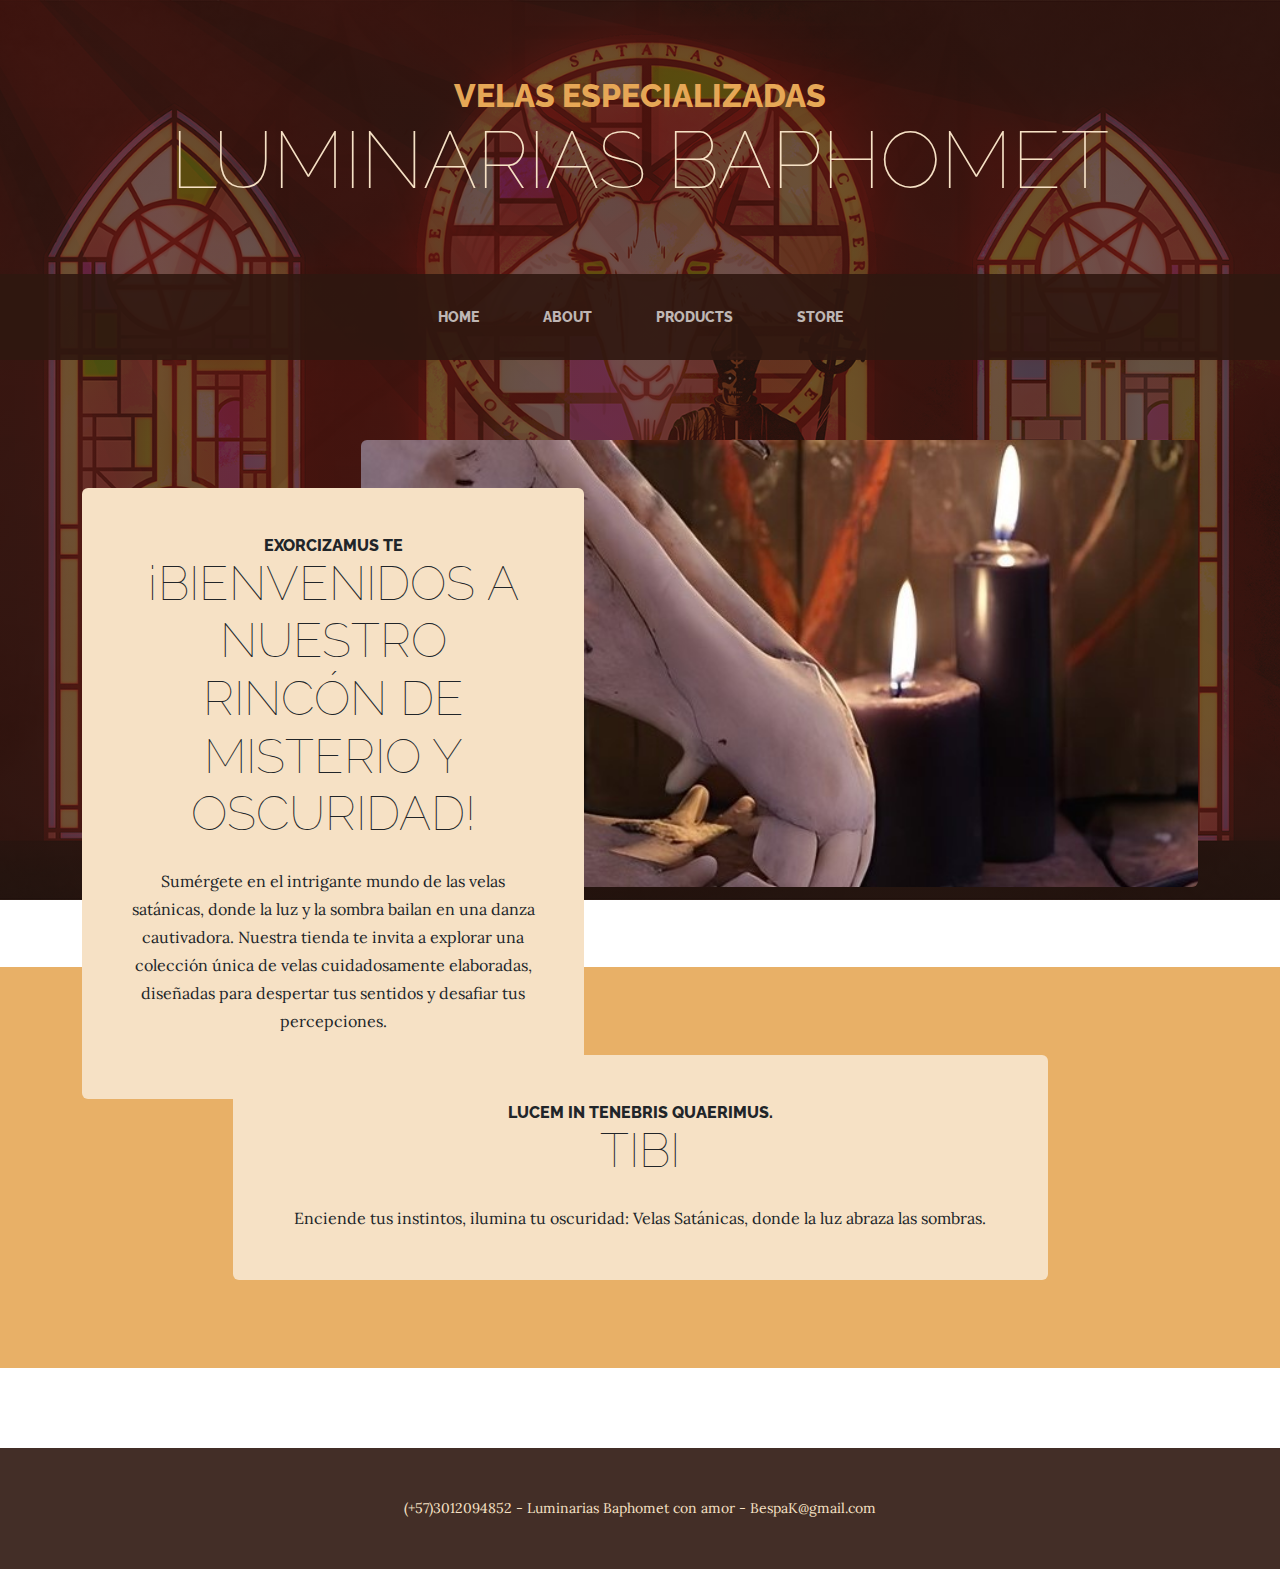
<file: Luminarias Baphomet/index.html>
<!DOCTYPE html>
<html lang="en">
    <head>
        <meta charset="utf-8" />
        <meta name="viewport" content="width=device-width, initial-scale=1, shrink-to-fit=no" />
        <meta name="description" content="" />
        <meta name="author" content="" />
        <title>Luminarias Baphomet</title>
        <link rel="icon" type="image/x-icon" href="assets/vela.ico" />
        <!-- Google fonts-->
        <link href="https://fonts.googleapis.com/css?family=Raleway:100,100i,200,200i,300,300i,400,400i,500,500i,600,600i,700,700i,800,800i,900,900i" rel="stylesheet" />
        <link href="https://fonts.googleapis.com/css?family=Lora:400,400i,700,700i" rel="stylesheet" />
        <!-- Core theme CSS (includes Bootstrap)-->
        <link href="css/styles.css" rel="stylesheet" />
    </head>
    <body>
        <header>
            <h1 class="site-heading text-center text-faded d-none d-lg-block">
                <span class="site-heading-upper text-primary mb-3">Velas especializadas</span>
                <span class="site-heading-lower">Luminarias Baphomet</span>
            </h1>
        </header>
        <!-- Navigation-->
        <nav class="navbar navbar-expand-lg navbar-dark py-lg-4" id="mainNav">
            <div class="container">
                <a class="navbar-brand text-uppercase fw-bold d-lg-none" href="index.html">Luminarias Baphomet</a>
                <button class="navbar-toggler" type="button" data-bs-toggle="collapse" data-bs-target="#navbarSupportedContent" aria-controls="navbarSupportedContent" aria-expanded="false" aria-label="Toggle navigation"><span class="navbar-toggler-icon"></span></button>
                <div class="collapse navbar-collapse" id="navbarSupportedContent">
                    <ul class="navbar-nav mx-auto">
                        <li class="nav-item px-lg-4"><a class="nav-link text-uppercase" href="index.html">Home</a></li>
                        <li class="nav-item px-lg-4"><a class="nav-link text-uppercase" href="about.html">About</a></li>
                        <li class="nav-item px-lg-4"><a class="nav-link text-uppercase" href="products.html">Products</a></li>
                        <li class="nav-item px-lg-4"><a class="nav-link text-uppercase" href="store.html">Store</a></li>
                    </ul>
                </div>
            </div>
        </nav>
        <section class="page-section clearfix">
            <div class="container">
                <div class="intro">
                    <img class="intro-img img-fluid mb-3 mb-lg-0 rounded" src="assets/img/out..jpg" alt="..." />
                    <div class="intro-text left-0 text-center bg-faded p-5 rounded">
                        <h2 class="section-heading mb-4">
                            <span class="section-heading-upper">Exorcizamus te</span>
                            <span class="section-heading-lower">¡Bienvenidos a nuestro rincón de misterio y oscuridad!</span>
                        </h2>
                        <p class="mb-3">Sumérgete en el intrigante mundo de las velas satánicas, donde la luz y la sombra bailan en una danza cautivadora. Nuestra tienda te invita a explorar una colección única de velas cuidadosamente elaboradas, diseñadas para despertar tus sentidos y desafiar tus percepciones.</p>
                        <div class="intro-button mx-auto"><a class="btn btn-primary btn-xl" href="#!">Visitanos Pronto</a></div>
                    </div>
                </div>
            </div>
        </section>
        <section class="page-section cta">
            <div class="container">
                <div class="row">
                    <div class="col-xl-9 mx-auto">
                        <div class="cta-inner bg-faded text-center rounded">
                            <h2 class="section-heading mb-4">
                                <span class="section-heading-upper">Lucem in tenebris quaerimus.</span>
                                <span class="section-heading-lower">tibi</span>
                            </h2>
                            <p class="mb-0">Enciende tus instintos, ilumina tu oscuridad: Velas Satánicas, donde la luz abraza las sombras.</p>
                        </div>
                    </div>
                </div>
            </div>
        </section>
        <footer class="footer text-faded text-center py-5">
            <div class="container"><p class="m-0 small">(+57)3012094852 - Luminarias Baphomet con amor - BespaK@gmail.com</p></div>
        </footer>
        <!-- Bootstrap core JS-->
        <script src="https://cdn.jsdelivr.net/npm/bootstrap@5.2.3/dist/js/bootstrap.bundle.min.js"></script>
        <!-- Core theme JS-->
        <script src="js/scripts.js"></script>
    </body>
</html>
</file>
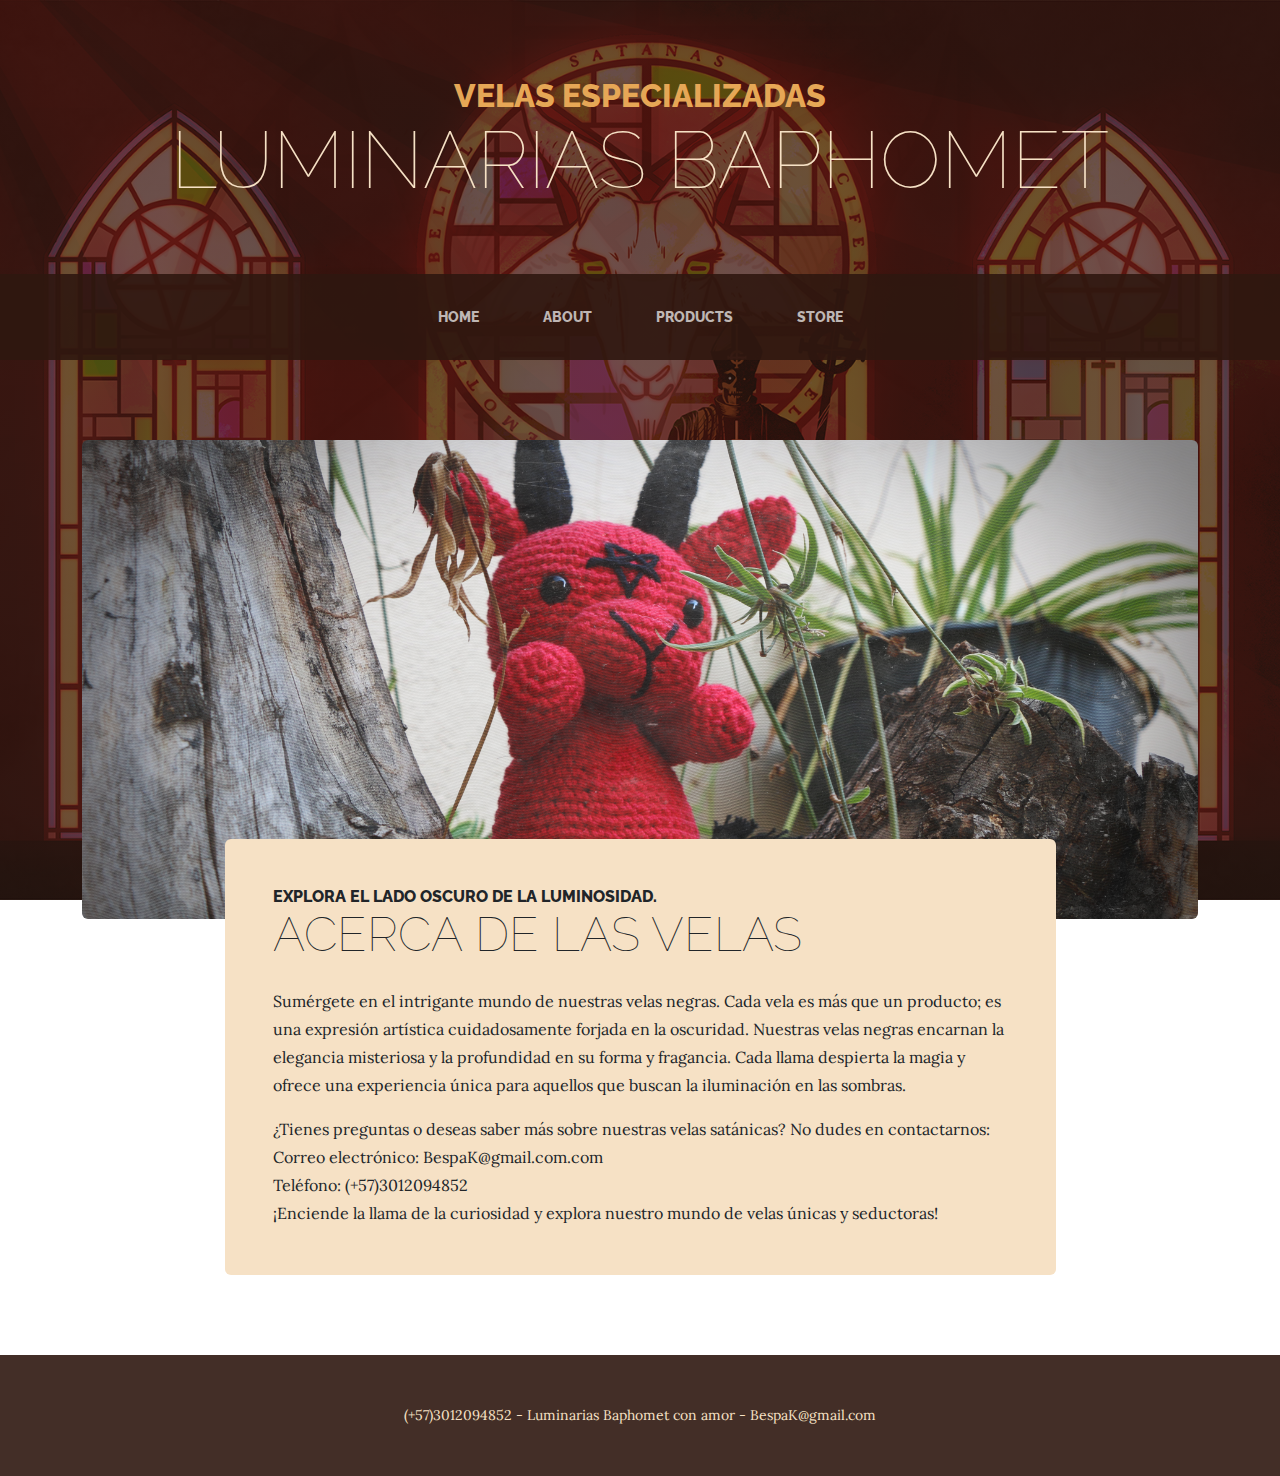
<file: Luminarias Baphomet/about.html>
<!DOCTYPE html>
<html lang="en">
    <head>
        <meta charset="utf-8" />
        <meta name="viewport" content="width=device-width, initial-scale=1, shrink-to-fit=no" />
        <meta name="description" content="" />
        <meta name="author" content="" />
        <title>Luminarias Baphomet</title>
        <link rel="icon" type="image/x-icon" href="assets/vela.ico" />
        <!-- Google fonts-->
        <link href="https://fonts.googleapis.com/css?family=Raleway:100,100i,200,200i,300,300i,400,400i,500,500i,600,600i,700,700i,800,800i,900,900i" rel="stylesheet" />
        <link href="https://fonts.googleapis.com/css?family=Lora:400,400i,700,700i" rel="stylesheet" />
        <!-- Core theme CSS (includes Bootstrap)-->
        <link href="css/styles.css" rel="stylesheet" />
    </head>
    <body>
        <header>
            <h1 class="site-heading text-center text-faded d-none d-lg-block">
                <span class="site-heading-upper text-primary mb-3">Velas especializadas</span>
                <span class="site-heading-lower">Luminarias Baphomet</span>
            </h1>
        </header>
        <!-- Navigation-->
        <nav class="navbar navbar-expand-lg navbar-dark py-lg-4" id="mainNav">
            <div class="container">
                <a class="navbar-brand text-uppercase fw-bold d-lg-none" href="index.html">Luminarias Baphomet</a>
                <button class="navbar-toggler" type="button" data-bs-toggle="collapse" data-bs-target="#navbarSupportedContent" aria-controls="navbarSupportedContent" aria-expanded="false" aria-label="Toggle navigation"><span class="navbar-toggler-icon"></span></button>
                <div class="collapse navbar-collapse" id="navbarSupportedContent">
                    <ul class="navbar-nav mx-auto">
                        <li class="nav-item px-lg-4"><a class="nav-link text-uppercase" href="index.html">Home</a></li>
                        <li class="nav-item px-lg-4"><a class="nav-link text-uppercase" href="about.html">About</a></li>
                        <li class="nav-item px-lg-4"><a class="nav-link text-uppercase" href="products.html">Products</a></li>
                        <li class="nav-item px-lg-4"><a class="nav-link text-uppercase" href="store.html">Store</a></li>
                    </ul>
                </div>
            </div>
        </nav>
        <section class="page-section about-heading">
            <div class="container">
                <img class="img-fluid rounded about-heading-img mb-3 mb-lg-0" src="assets/img/wallhaven-pkdg3m.png" alt="..." />
                <div class="about-heading-content">
                    <div class="row">
                        <div class="col-xl-9 col-lg-10 mx-auto">
                            <div class="bg-faded rounded p-5">
                                <h2 class="section-heading mb-4">
                                    <span class="section-heading-upper">Explora el lado oscuro de la luminosidad.</span>
                                    <span class="section-heading-lower">Acerca de las velas</span>
                                </h2>
                                <p>Sumérgete en el intrigante mundo de nuestras velas negras. Cada vela es más que un producto; es una expresión artística cuidadosamente forjada en la oscuridad. Nuestras velas negras encarnan la elegancia misteriosa y la profundidad en su forma y fragancia. Cada llama despierta la magia y ofrece una experiencia única para aquellos que buscan la iluminación en las sombras.</p>
                                <p class="mb-0">
                                    ¿Tienes preguntas o deseas saber más sobre nuestras velas satánicas? No dudes en contactarnos:
                                </p>
                                <p class="mb-0">
                                    Correo electrónico: BespaK@gmail.com.com   
                                </p>
                                <p class="mb-0">
                                    Teléfono: (+57)3012094852
                                </p>
                                <p class="mb-0">
                                     ¡Enciende la llama de la curiosidad y explora nuestro mundo de velas únicas y seductoras!
                                </p>
                            </div>
                        </div>
                    </div>
                </div>
            </div>
        </section>
        <footer class="footer text-faded text-center py-5">
            <div class="container"><p class="m-0 small">(+57)3012094852 - Luminarias Baphomet con amor - BespaK@gmail.com</p></div>
        </footer>
        <!-- Bootstrap core JS-->
        <script src="https://cdn.jsdelivr.net/npm/bootstrap@5.2.3/dist/js/bootstrap.bundle.min.js"></script>
        <!-- Core theme JS-->
        <script src="js/scripts.js"></script>
    </body>
</html>
</file>
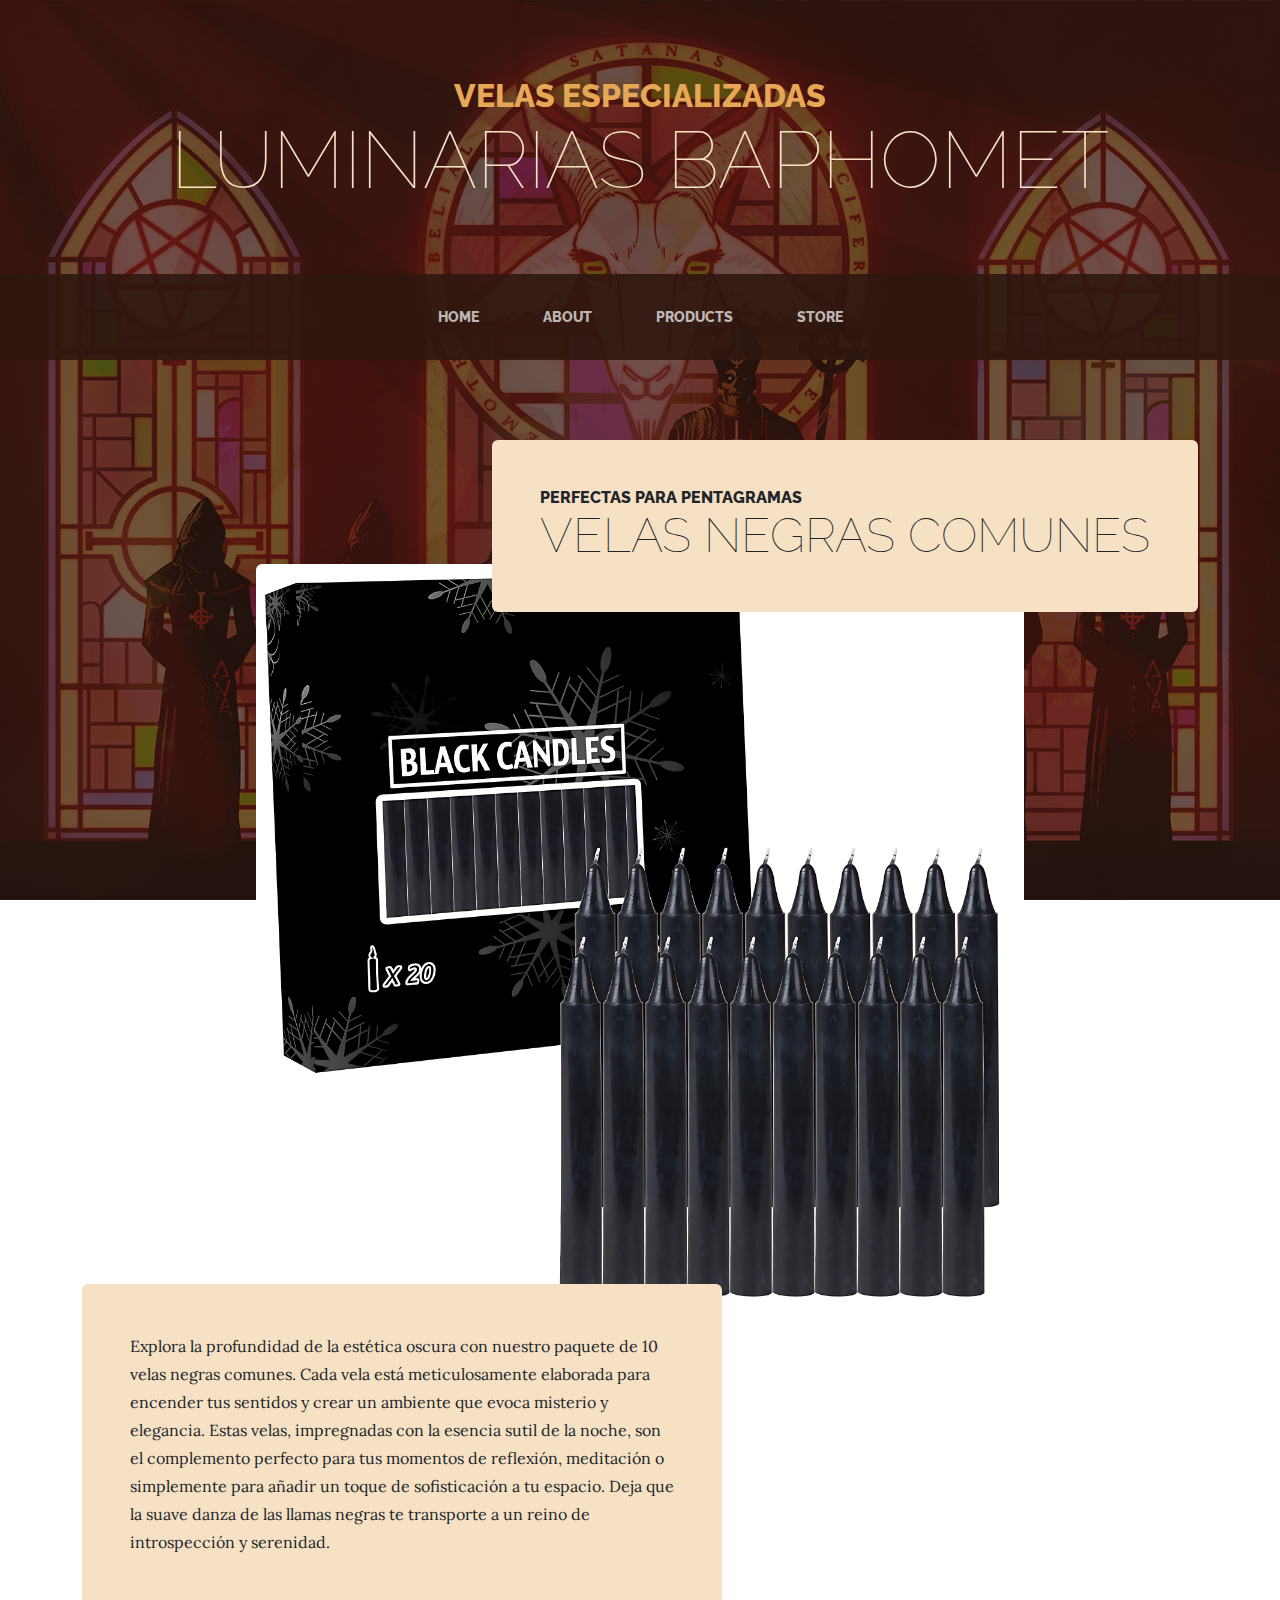
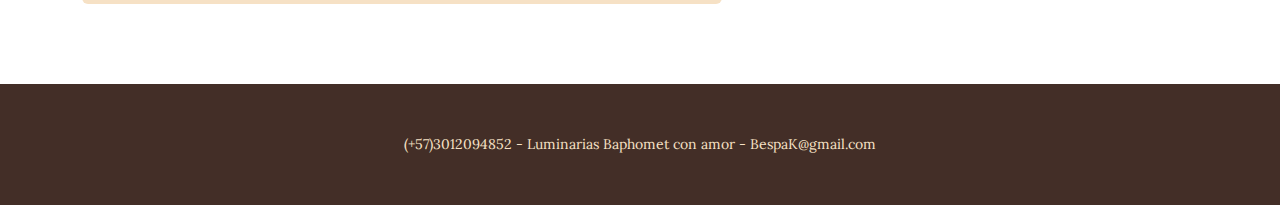
<file: Luminarias Baphomet/products.html>
<!DOCTYPE html>
<html lang="en">
    <head>
        <meta charset="utf-8" />
        <meta name="viewport" content="width=device-width, initial-scale=1, shrink-to-fit=no" />
        <meta name="description" content="" />
        <meta name="author" content="" />
        <title>Luminarias Baphomet</title>
        <link rel="icon" type="image/x-icon" href="assets/vela.ico" />
        <!-- Google fonts-->
        <link href="https://fonts.googleapis.com/css?family=Raleway:100,100i,200,200i,300,300i,400,400i,500,500i,600,600i,700,700i,800,800i,900,900i" rel="stylesheet" />
        <link href="https://fonts.googleapis.com/css?family=Lora:400,400i,700,700i" rel="stylesheet" />
        <!-- Core theme CSS (includes Bootstrap)-->
        <link href="css/styles.css" rel="stylesheet" />
    </head>
    <body>
        <header>
            <h1 class="site-heading text-center text-faded d-none d-lg-block">
                <span class="site-heading-upper text-primary mb-3">Velas especializadas</span>
                <span class="site-heading-lower">Luminarias Baphomet</span>
            </h1>
        </header>
        <!-- Navigation-->
        <nav class="navbar navbar-expand-lg navbar-dark py-lg-4" id="mainNav">
            <div class="container">
                <a class="navbar-brand text-uppercase fw-bold d-lg-none" href="index.html">Luminarias Baphomet</a>
                <button class="navbar-toggler" type="button" data-bs-toggle="collapse" data-bs-target="#navbarSupportedContent" aria-controls="navbarSupportedContent" aria-expanded="false" aria-label="Toggle navigation"><span class="navbar-toggler-icon"></span></button>
                <div class="collapse navbar-collapse" id="navbarSupportedContent">
                    <ul class="navbar-nav mx-auto">
                        <li class="nav-item px-lg-4"><a class="nav-link text-uppercase" href="index.html">Home</a></li>
                        <li class="nav-item px-lg-4"><a class="nav-link text-uppercase" href="about.html">About</a></li>
                        <li class="nav-item px-lg-4"><a class="nav-link text-uppercase" href="products.html">Products</a></li>
                        <li class="nav-item px-lg-4"><a class="nav-link text-uppercase" href="store.html">Store</a></li>
                    </ul>
                </div>
            </div>
        </nav>
        <section class="page-section">
            <div class="container">
                <div class="product-item">
                    <div class="product-item-title d-flex">
                        <div class="bg-faded p-5 d-flex ms-auto rounded">
                            <h2 class="section-heading mb-0">
                                <span class="section-heading-upper">Perfectas para Pentagramas</span>
                                <span class="section-heading-lower">Velas Negras Comunes</span>
                            </h2>
                        </div>
                    </div>
                    <img class="product-item-img mx-auto d-flex rounded img-fluid mb-3 mb-lg-0" src="assets/img/piu.jpg" alt="..." />
                    <div class="product-item-description d-flex me-auto">
                        <div class="bg-faded p-5 rounded"><p class="mb-0">
                            Explora la profundidad de la estética oscura con nuestro paquete de 10 velas negras comunes. Cada vela está meticulosamente elaborada para encender tus sentidos y crear un ambiente que evoca misterio y elegancia. Estas velas, impregnadas con la esencia sutil de la noche, son el complemento perfecto para tus momentos de reflexión, meditación o simplemente para añadir un toque de sofisticación a tu espacio. Deja que la suave danza de las llamas negras te transporte a un reino de introspección y serenidad.</p></div>
                    </div>
                </div>
            </div>
        </section>

        <footer class="footer text-faded text-center py-5">
            <div class="container"><p class="m-0 small">(+57)3012094852 - Luminarias Baphomet con amor - BespaK@gmail.com</p></div>
        </footer>
        <!-- Bootstrap core JS-->
        <script src="https://cdn.jsdelivr.net/npm/bootstrap@5.2.3/dist/js/bootstrap.bundle.min.js"></script>
        <!-- Core theme JS-->
        <script src="js/scripts.js"></script>
    </body>
</html>
</file>
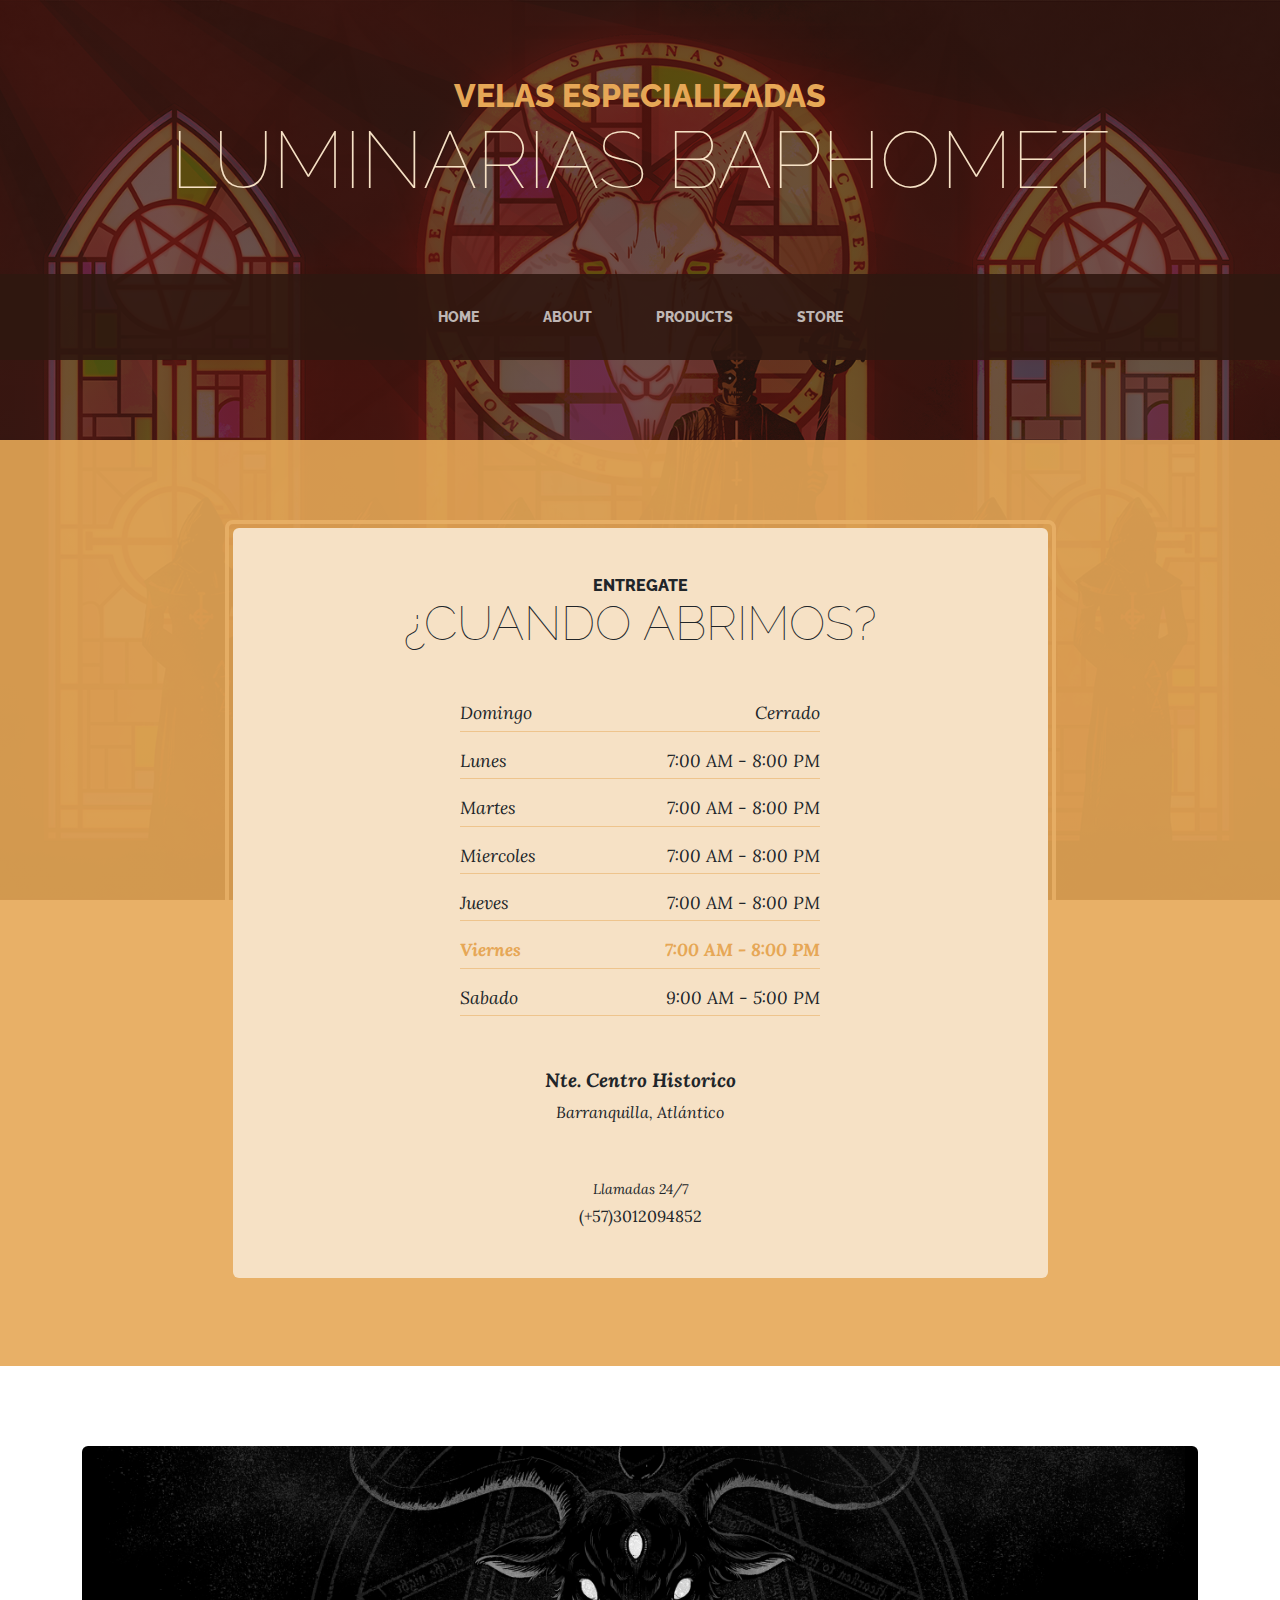
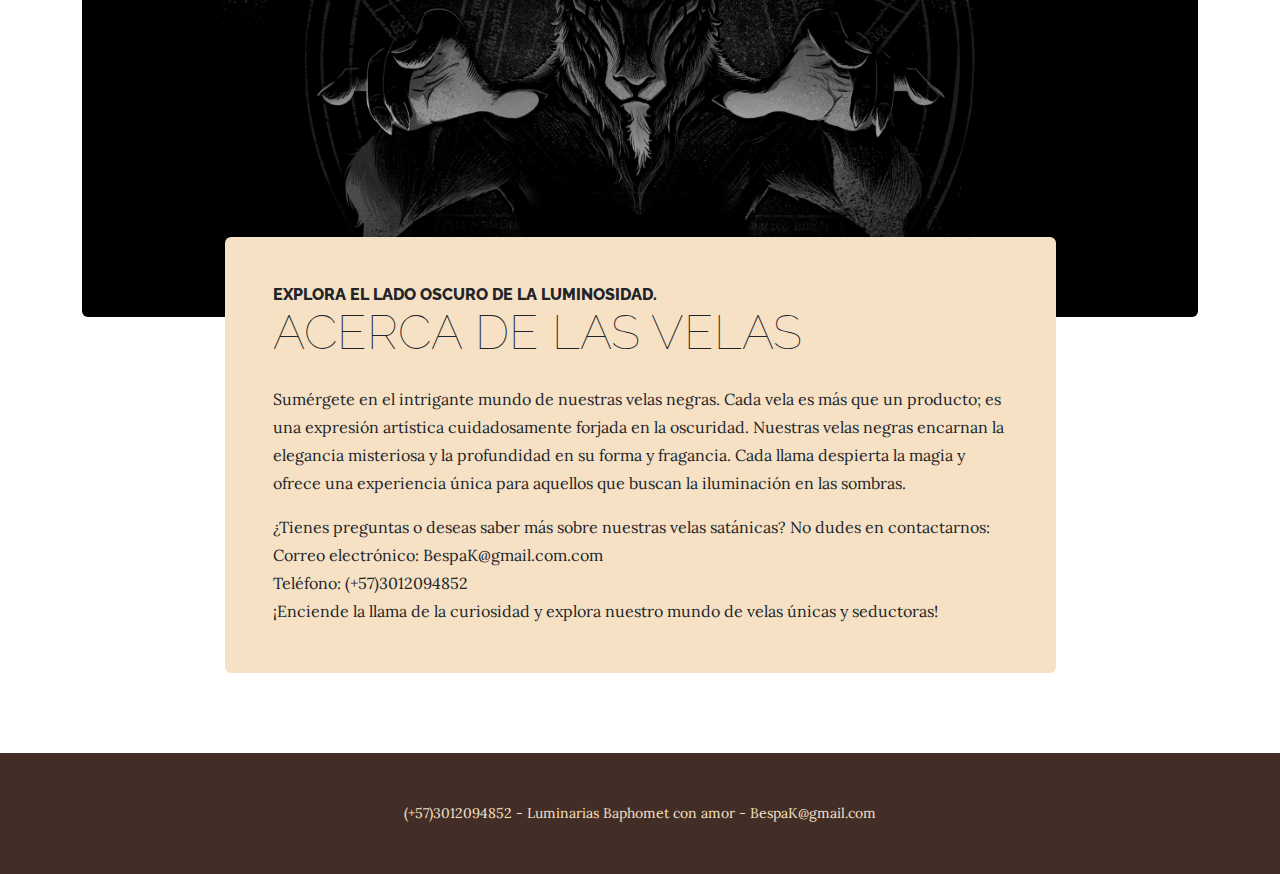
<file: Luminarias Baphomet/store.html>
<!DOCTYPE html>
<html lang="en">
    <head>
        <meta charset="utf-8" />
        <meta name="viewport" content="width=device-width, initial-scale=1, shrink-to-fit=no" />
        <meta name="description" content="" />
        <meta name="author" content="" />
        <title>Luminarias Baphomet</title>
        <link rel="icon" type="image/x-icon" href="assets/vela.ico" />
        <!-- Google fonts-->
        <link href="https://fonts.googleapis.com/css?family=Raleway:100,100i,200,200i,300,300i,400,400i,500,500i,600,600i,700,700i,800,800i,900,900i" rel="stylesheet" />
        <link href="https://fonts.googleapis.com/css?family=Lora:400,400i,700,700i" rel="stylesheet" />
        <!-- Core theme CSS (includes Bootstrap)-->
        <link href="css/styles.css" rel="stylesheet" />
    </head>
    <body>
        <header>
            <h1 class="site-heading text-center text-faded d-none d-lg-block">
                <span class="site-heading-upper text-primary mb-3">Velas especializadas</span>
                <span class="site-heading-lower">Luminarias Baphomet</span>
            </h1>
        </header>
        <!-- Navigation-->
        <nav class="navbar navbar-expand-lg navbar-dark py-lg-4" id="mainNav">
            <div class="container">
                <a class="navbar-brand text-uppercase fw-bold d-lg-none" href="index.html">Luminarias Baphomet</a>
                <button class="navbar-toggler" type="button" data-bs-toggle="collapse" data-bs-target="#navbarSupportedContent" aria-controls="navbarSupportedContent" aria-expanded="false" aria-label="Toggle navigation"><span class="navbar-toggler-icon"></span></button>
                <div class="collapse navbar-collapse" id="navbarSupportedContent">
                    <ul class="navbar-nav mx-auto">
                        <li class="nav-item px-lg-4"><a class="nav-link text-uppercase" href="index.html">Home</a></li>
                        <li class="nav-item px-lg-4"><a class="nav-link text-uppercase" href="about.html">About</a></li>
                        <li class="nav-item px-lg-4"><a class="nav-link text-uppercase" href="products.html">Products</a></li>
                        <li class="nav-item px-lg-4"><a class="nav-link text-uppercase" href="store.html">Store</a></li>
                    </ul>
                </div>
            </div>
        </nav>
        <section class="page-section cta">
            <div class="container">
                <div class="row">
                    <div class="col-xl-9 mx-auto">
                        <div class="cta-inner bg-faded text-center rounded">
                            <h2 class="section-heading mb-5">
                                <span class="section-heading-upper">Entregate</span>
                                <span class="section-heading-lower">¿Cuando Abrimos?</span>
                            </h2>
                            <ul class="list-unstyled list-hours mb-5 text-left mx-auto">
                                <li class="list-unstyled-item list-hours-item d-flex">
                                    Domingo
                                    <span class="ms-auto">Cerrado</span>
                                </li>
                                <li class="list-unstyled-item list-hours-item d-flex">
                                    Lunes
                                    <span class="ms-auto">7:00 AM - 8:00 PM</span>
                                </li>
                                <li class="list-unstyled-item list-hours-item d-flex">
                                    Martes
                                    <span class="ms-auto">7:00 AM - 8:00 PM</span>
                                </li>
                                <li class="list-unstyled-item list-hours-item d-flex">
                                    Miercoles
                                    <span class="ms-auto">7:00 AM - 8:00 PM</span>
                                </li>
                                <li class="list-unstyled-item list-hours-item d-flex">
                                    Jueves
                                    <span class="ms-auto">7:00 AM - 8:00 PM</span>
                                </li>
                                <li class="list-unstyled-item list-hours-item d-flex">
                                    Viernes
                                    <span class="ms-auto">7:00 AM - 8:00 PM</span>
                                </li>
                                <li class="list-unstyled-item list-hours-item d-flex">
                                    Sabado
                                    <span class="ms-auto">9:00 AM - 5:00 PM</span>
                                </li>
                            </ul>
                            <p class="address mb-5">
                                <em>
                                    <strong>Nte. Centro Historico</strong>
                                    <br />
                                    Barranquilla, Atlántico
                                </em>
                            </p>
                            <p class="mb-0">
                                <small><em>Llamadas 24/7</em></small>
                                <br />
                                (+57)3012094852
                            </p>
                        </div>
                    </div>
                </div>
            </div>
        </section>
        <section class="page-section about-heading">
            <div class="container">
                <img class="img-fluid rounded about-heading-img mb-3 mb-lg-0" src="assets/img/wallhaven-gp8gme.jpg" alt="..." />
                <div class="about-heading-content">
                    <div class="row">
                        <div class="col-xl-9 col-lg-10 mx-auto">
                            <div class="bg-faded rounded p-5">
                                <h2 class="section-heading mb-4">
                                    <span class="section-heading-upper">Explora el lado oscuro de la luminosidad.</span>
                                    <span class="section-heading-lower">Acerca de las velas</span>
                                </h2>
                                <p>Sumérgete en el intrigante mundo de nuestras velas negras. Cada vela es más que un producto; es una expresión artística cuidadosamente forjada en la oscuridad. Nuestras velas negras encarnan la elegancia misteriosa y la profundidad en su forma y fragancia. Cada llama despierta la magia y ofrece una experiencia única para aquellos que buscan la iluminación en las sombras.</p>
                                <p class="mb-0">
                                    ¿Tienes preguntas o deseas saber más sobre nuestras velas satánicas? No dudes en contactarnos:
                                </p>
                                <p class="mb-0">
                                    Correo electrónico: BespaK@gmail.com.com   
                                </p>
                                <p class="mb-0">
                                    Teléfono: (+57)3012094852
                                </p>
                                <p class="mb-0">
                                     ¡Enciende la llama de la curiosidad y explora nuestro mundo de velas únicas y seductoras!
                                </p>
                            </div>
                        </div>
                    </div>
                </div>
            </div>
        </section>
        <footer class="footer text-faded text-center py-5">
            <div class="container"><p class="m-0 small">(+57)3012094852 - Luminarias Baphomet con amor - BespaK@gmail.com</p></div>
        </footer>
        <!-- Bootstrap core JS-->
        <script src="https://cdn.jsdelivr.net/npm/bootstrap@5.2.3/dist/js/bootstrap.bundle.min.js"></script>
        <!-- Core theme JS-->
        <script src="js/scripts.js"></script>
    </body>
</html>
</file>
<file: Luminarias Baphomet/css/styles.css>
:root {
  --bs-blue: #0d6efd;
  --bs-indigo: #6610f2;
  --bs-purple: #6f42c1;
  --bs-pink: #d63384;
  --bs-red: #dc3545;
  --bs-orange: #fd7e14;
  --bs-yellow: #ffc107;
  --bs-green: #198754;
  --bs-teal: #20c997;
  --bs-cyan: #0dcaf0;
  --bs-black: #000;
  --bs-white: #fff;
  --bs-gray: #6c757d;
  --bs-gray-dark: #343a40;
  --bs-gray-100: #f8f9fa;
  --bs-gray-200: #e9ecef;
  --bs-gray-300: #dee2e6;
  --bs-gray-400: #ced4da;
  --bs-gray-500: #adb5bd;
  --bs-gray-600: #6c757d;
  --bs-gray-700: #495057;
  --bs-gray-800: #343a40;
  --bs-gray-900: #212529;
  --bs-primary: #e6a756;
  --bs-secondary: #2F170F;
  --bs-success: #198754;
  --bs-info: #0dcaf0;
  --bs-warning: #ffc107;
  --bs-danger: #dc3545;
  --bs-light: #f8f9fa;
  --bs-dark: #212529;
  --bs-primary-rgb: 230, 167, 86;
  --bs-secondary-rgb: 47, 23, 15;
  --bs-success-rgb: 25, 135, 84;
  --bs-info-rgb: 13, 202, 240;
  --bs-warning-rgb: 255, 193, 7;
  --bs-danger-rgb: 220, 53, 69;
  --bs-light-rgb: 248, 249, 250;
  --bs-dark-rgb: 33, 37, 41;
  --bs-white-rgb: 255, 255, 255;
  --bs-black-rgb: 0, 0, 0;
  --bs-body-color-rgb: 33, 37, 41;
  --bs-body-bg-rgb: 255, 255, 255;
  --bs-font-sans-serif: system-ui, -apple-system, "Segoe UI", Roboto, "Helvetica Neue", "Noto Sans", "Liberation Sans", Arial, sans-serif, "Apple Color Emoji", "Segoe UI Emoji", "Segoe UI Symbol", "Noto Color Emoji";
  --bs-font-monospace: SFMono-Regular, Menlo, Monaco, Consolas, "Liberation Mono", "Courier New", monospace;
  --bs-gradient: linear-gradient(180deg, rgba(255, 255, 255, 0.15), rgba(255, 255, 255, 0));
  --bs-body-font-family: Lora, -apple-system, BlinkMacSystemFont, Segoe UI, Roboto, Helvetica Neue, Arial, sans-serif, Apple Color Emoji, Segoe UI Emoji, Segoe UI Symbol, Noto Color Emoji;
  --bs-body-font-size: 1rem;
  --bs-body-font-weight: 400;
  --bs-body-line-height: 1.5;
  --bs-body-color: #212529;
  --bs-body-bg: #fff;
  --bs-border-width: 1px;
  --bs-border-style: solid;
  --bs-border-color: #dee2e6;
  --bs-border-color-translucent: rgba(0, 0, 0, 0.175);
  --bs-border-radius: 0.375rem;
  --bs-border-radius-sm: 0.25rem;
  --bs-border-radius-lg: 0.5rem;
  --bs-border-radius-xl: 1rem;
  --bs-border-radius-2xl: 2rem;
  --bs-border-radius-pill: 50rem;
  --bs-link-color: #e6a756;
  --bs-link-hover-color: #b88645;
  --bs-code-color: #d63384;
  --bs-highlight-bg: #fff3cd;
}

*,
*::before,
*::after {
  box-sizing: border-box;
}

@media (prefers-reduced-motion: no-preference) {
  :root {
    scroll-behavior: smooth;
  }
}

body {
  margin: 0;
  font-family: var(--bs-body-font-family);
  font-size: var(--bs-body-font-size);
  font-weight: var(--bs-body-font-weight);
  line-height: var(--bs-body-line-height);
  color: var(--bs-body-color);
  text-align: var(--bs-body-text-align);
  background-color: var(--bs-body-bg);
  -webkit-text-size-adjust: 100%;
  -webkit-tap-highlight-color: rgba(0, 0, 0, 0);
}

hr {
  margin: 1rem 0;
  color: inherit;
  border: 0;
  border-top: 1px solid;
  opacity: 0.25;
}

h6, .h6, h5, .h5, h4, .h4, h3, .h3, h2, .h2, h1, .h1 {
  margin-top: 0;
  margin-bottom: 0.5rem;
  font-family: "Raleway", -apple-system, BlinkMacSystemFont, "Segoe UI", Roboto, "Helvetica Neue", Arial, sans-serif, "Apple Color Emoji", "Segoe UI Emoji", "Segoe UI Symbol", "Noto Color Emoji";
  font-weight: 500;
  line-height: 1.2;
}

h1, .h1 {
  font-size: calc(1.375rem + 1.5vw);
}
@media (min-width: 1200px) {
  h1, .h1 {
    font-size: 2.5rem;
  }
}

h2, .h2 {
  font-size: calc(1.325rem + 0.9vw);
}
@media (min-width: 1200px) {
  h2, .h2 {
    font-size: 2rem;
  }
}

h3, .h3 {
  font-size: calc(1.3rem + 0.6vw);
}
@media (min-width: 1200px) {
  h3, .h3 {
    font-size: 1.75rem;
  }
}

h4, .h4 {
  font-size: calc(1.275rem + 0.3vw);
}
@media (min-width: 1200px) {
  h4, .h4 {
    font-size: 1.5rem;
  }
}

h5, .h5 {
  font-size: 1.25rem;
}

h6, .h6 {
  font-size: 1rem;
}

p {
  margin-top: 0;
  margin-bottom: 1rem;
}

abbr[title] {
  -webkit-text-decoration: underline dotted;
          text-decoration: underline dotted;
  cursor: help;
  -webkit-text-decoration-skip-ink: none;
          text-decoration-skip-ink: none;
}

address {
  margin-bottom: 1rem;
  font-style: normal;
  line-height: inherit;
}

ol,
ul {
  padding-left: 2rem;
}

ol,
ul,
dl {
  margin-top: 0;
  margin-bottom: 1rem;
}

ol ol,
ul ul,
ol ul,
ul ol {
  margin-bottom: 0;
}

dt {
  font-weight: 700;
}

dd {
  margin-bottom: 0.5rem;
  margin-left: 0;
}

blockquote {
  margin: 0 0 1rem;
}

b,
strong {
  font-weight: bolder;
}

small, .small {
  font-size: 0.875em;
}

mark, .mark {
  padding: 0.1875em;
  background-color: var(--bs-highlight-bg);
}

sub,
sup {
  position: relative;
  font-size: 0.75em;
  line-height: 0;
  vertical-align: baseline;
}

sub {
  bottom: -0.25em;
}

sup {
  top: -0.5em;
}

a {
  color: var(--bs-link-color);
  text-decoration: underline;
}
a:hover {
  color: var(--bs-link-hover-color);
}

a:not([href]):not([class]), a:not([href]):not([class]):hover {
  color: inherit;
  text-decoration: none;
}

pre,
code,
kbd,
samp {
  font-family: var(--bs-font-monospace);
  font-size: 1em;
}

pre {
  display: block;
  margin-top: 0;
  margin-bottom: 1rem;
  overflow: auto;
  font-size: 0.875em;
}
pre code {
  font-size: inherit;
  color: inherit;
  word-break: normal;
}

code {
  font-size: 0.875em;
  color: var(--bs-code-color);
  word-wrap: break-word;
}
a > code {
  color: inherit;
}

kbd {
  padding: 0.1875rem 0.375rem;
  font-size: 0.875em;
  color: var(--bs-body-bg);
  background-color: var(--bs-body-color);
  border-radius: 0.25rem;
}
kbd kbd {
  padding: 0;
  font-size: 1em;
}

figure {
  margin: 0 0 1rem;
}

img,
svg {
  vertical-align: middle;
}

table {
  caption-side: bottom;
  border-collapse: collapse;
}

caption {
  padding-top: 0.5rem;
  padding-bottom: 0.5rem;
  color: #6c757d;
  text-align: left;
}

th {
  text-align: inherit;
  text-align: -webkit-match-parent;
}

thead,
tbody,
tfoot,
tr,
td,
th {
  border-color: inherit;
  border-style: solid;
  border-width: 0;
}

label {
  display: inline-block;
}

button {
  border-radius: 0;
}

button:focus:not(:focus-visible) {
  outline: 0;
}

input,
button,
select,
optgroup,
textarea {
  margin: 0;
  font-family: inherit;
  font-size: inherit;
  line-height: inherit;
}

button,
select {
  text-transform: none;
}

[role=button] {
  cursor: pointer;
}

select {
  word-wrap: normal;
}
select:disabled {
  opacity: 1;
}

[list]:not([type=date]):not([type=datetime-local]):not([type=month]):not([type=week]):not([type=time])::-webkit-calendar-picker-indicator {
  display: none !important;
}

button,
[type=button],
[type=reset],
[type=submit] {
  -webkit-appearance: button;
}
button:not(:disabled),
[type=button]:not(:disabled),
[type=reset]:not(:disabled),
[type=submit]:not(:disabled) {
  cursor: pointer;
}

::-moz-focus-inner {
  padding: 0;
  border-style: none;
}

textarea {
  resize: vertical;
}

fieldset {
  min-width: 0;
  padding: 0;
  margin: 0;
  border: 0;
}

legend {
  float: left;
  width: 100%;
  padding: 0;
  margin-bottom: 0.5rem;
  font-size: calc(1.275rem + 0.3vw);
  line-height: inherit;
}
@media (min-width: 1200px) {
  legend {
    font-size: 1.5rem;
  }
}
legend + * {
  clear: left;
}

::-webkit-datetime-edit-fields-wrapper,
::-webkit-datetime-edit-text,
::-webkit-datetime-edit-minute,
::-webkit-datetime-edit-hour-field,
::-webkit-datetime-edit-day-field,
::-webkit-datetime-edit-month-field,
::-webkit-datetime-edit-year-field {
  padding: 0;
}

::-webkit-inner-spin-button {
  height: auto;
}

[type=search] {
  outline-offset: -2px;
  -webkit-appearance: textfield;
}

/* rtl:raw:
[type="tel"],
[type="url"],
[type="email"],
[type="number"] {
  direction: ltr;
}
*/
::-webkit-search-decoration {
  -webkit-appearance: none;
}

::-webkit-color-swatch-wrapper {
  padding: 0;
}

::file-selector-button {
  font: inherit;
  -webkit-appearance: button;
}

output {
  display: inline-block;
}

iframe {
  border: 0;
}

summary {
  display: list-item;
  cursor: pointer;
}

progress {
  vertical-align: baseline;
}

[hidden] {
  display: none !important;
}

.lead {
  font-size: 1.25rem;
  font-weight: 300;
}

.display-1 {
  font-size: calc(1.625rem + 4.5vw);
  font-weight: 300;
  line-height: 1.2;
}
@media (min-width: 1200px) {
  .display-1 {
    font-size: 5rem;
  }
}

.display-2 {
  font-size: calc(1.575rem + 3.9vw);
  font-weight: 300;
  line-height: 1.2;
}
@media (min-width: 1200px) {
  .display-2 {
    font-size: 4.5rem;
  }
}

.display-3 {
  font-size: calc(1.525rem + 3.3vw);
  font-weight: 300;
  line-height: 1.2;
}
@media (min-width: 1200px) {
  .display-3 {
    font-size: 4rem;
  }
}

.display-4 {
  font-size: calc(1.475rem + 2.7vw);
  font-weight: 300;
  line-height: 1.2;
}
@media (min-width: 1200px) {
  .display-4 {
    font-size: 3.5rem;
  }
}

.display-5 {
  font-size: calc(1.425rem + 2.1vw);
  font-weight: 300;
  line-height: 1.2;
}
@media (min-width: 1200px) {
  .display-5 {
    font-size: 3rem;
  }
}

.display-6 {
  font-size: calc(1.375rem + 1.5vw);
  font-weight: 300;
  line-height: 1.2;
}
@media (min-width: 1200px) {
  .display-6 {
    font-size: 2.5rem;
  }
}

.list-unstyled {
  padding-left: 0;
  list-style: none;
}

.list-inline {
  padding-left: 0;
  list-style: none;
}

.list-inline-item {
  display: inline-block;
}
.list-inline-item:not(:last-child) {
  margin-right: 0.5rem;
}

.initialism {
  font-size: 0.875em;
  text-transform: uppercase;
}

.blockquote {
  margin-bottom: 1rem;
  font-size: 1.25rem;
}
.blockquote > :last-child {
  margin-bottom: 0;
}

.blockquote-footer {
  margin-top: -1rem;
  margin-bottom: 1rem;
  font-size: 0.875em;
  color: #6c757d;
}
.blockquote-footer::before {
  content: "— ";
}

.img-fluid {
  max-width: 100%;
  height: auto;
}

.img-thumbnail {
  padding: 0.25rem;
  background-color: #fff;
  border: 1px solid var(--bs-border-color);
  border-radius: 0.375rem;
  max-width: 100%;
  height: auto;
}

.figure {
  display: inline-block;
}

.figure-img {
  margin-bottom: 0.5rem;
  line-height: 1;
}

.figure-caption {
  font-size: 0.875em;
  color: #6c757d;
}

.container,
.container-fluid,
.container-xxl,
.container-xl,
.container-lg,
.container-md,
.container-sm {
  --bs-gutter-x: 1.5rem;
  --bs-gutter-y: 0;
  width: 100%;
  padding-right: calc(var(--bs-gutter-x) * 0.5);
  padding-left: calc(var(--bs-gutter-x) * 0.5);
  margin-right: auto;
  margin-left: auto;
}

@media (min-width: 576px) {
  .container-sm, .container {
    max-width: 540px;
  }
}
@media (min-width: 768px) {
  .container-md, .container-sm, .container {
    max-width: 720px;
  }
}
@media (min-width: 992px) {
  .container-lg, .container-md, .container-sm, .container {
    max-width: 960px;
  }
}
@media (min-width: 1200px) {
  .container-xl, .container-lg, .container-md, .container-sm, .container {
    max-width: 1140px;
  }
}
@media (min-width: 1400px) {
  .container-xxl, .container-xl, .container-lg, .container-md, .container-sm, .container {
    max-width: 1320px;
  }
}
.row {
  --bs-gutter-x: 1.5rem;
  --bs-gutter-y: 0;
  display: flex;
  flex-wrap: wrap;
  margin-top: calc(-1 * var(--bs-gutter-y));
  margin-right: calc(-0.5 * var(--bs-gutter-x));
  margin-left: calc(-0.5 * var(--bs-gutter-x));
}
.row > * {
  flex-shrink: 0;
  width: 100%;
  max-width: 100%;
  padding-right: calc(var(--bs-gutter-x) * 0.5);
  padding-left: calc(var(--bs-gutter-x) * 0.5);
  margin-top: var(--bs-gutter-y);
}

.col {
  flex: 1 0 0%;
}

.row-cols-auto > * {
  flex: 0 0 auto;
  width: auto;
}

.row-cols-1 > * {
  flex: 0 0 auto;
  width: 100%;
}

.row-cols-2 > * {
  flex: 0 0 auto;
  width: 50%;
}

.row-cols-3 > * {
  flex: 0 0 auto;
  width: 33.3333333333%;
}

.row-cols-4 > * {
  flex: 0 0 auto;
  width: 25%;
}

.row-cols-5 > * {
  flex: 0 0 auto;
  width: 20%;
}

.row-cols-6 > * {
  flex: 0 0 auto;
  width: 16.6666666667%;
}

.col-auto {
  flex: 0 0 auto;
  width: auto;
}

.col-1 {
  flex: 0 0 auto;
  width: 8.33333333%;
}

.col-2 {
  flex: 0 0 auto;
  width: 16.66666667%;
}

.col-3 {
  flex: 0 0 auto;
  width: 25%;
}

.col-4 {
  flex: 0 0 auto;
  width: 33.33333333%;
}

.col-5 {
  flex: 0 0 auto;
  width: 41.66666667%;
}

.col-6 {
  flex: 0 0 auto;
  width: 50%;
}

.col-7 {
  flex: 0 0 auto;
  width: 58.33333333%;
}

.col-8 {
  flex: 0 0 auto;
  width: 66.66666667%;
}

.col-9 {
  flex: 0 0 auto;
  width: 75%;
}

.col-10 {
  flex: 0 0 auto;
  width: 83.33333333%;
}

.col-11 {
  flex: 0 0 auto;
  width: 91.66666667%;
}

.col-12 {
  flex: 0 0 auto;
  width: 100%;
}

.offset-1 {
  margin-left: 8.33333333%;
}

.offset-2 {
  margin-left: 16.66666667%;
}

.offset-3 {
  margin-left: 25%;
}

.offset-4 {
  margin-left: 33.33333333%;
}

.offset-5 {
  margin-left: 41.66666667%;
}

.offset-6 {
  margin-left: 50%;
}

.offset-7 {
  margin-left: 58.33333333%;
}

.offset-8 {
  margin-left: 66.66666667%;
}

.offset-9 {
  margin-left: 75%;
}

.offset-10 {
  margin-left: 83.33333333%;
}

.offset-11 {
  margin-left: 91.66666667%;
}

.g-0,
.gx-0 {
  --bs-gutter-x: 0;
}

.g-0,
.gy-0 {
  --bs-gutter-y: 0;
}

.g-1,
.gx-1 {
  --bs-gutter-x: 0.25rem;
}

.g-1,
.gy-1 {
  --bs-gutter-y: 0.25rem;
}

.g-2,
.gx-2 {
  --bs-gutter-x: 0.5rem;
}

.g-2,
.gy-2 {
  --bs-gutter-y: 0.5rem;
}

.g-3,
.gx-3 {
  --bs-gutter-x: 1rem;
}

.g-3,
.gy-3 {
  --bs-gutter-y: 1rem;
}

.g-4,
.gx-4 {
  --bs-gutter-x: 1.5rem;
}

.g-4,
.gy-4 {
  --bs-gutter-y: 1.5rem;
}

.g-5,
.gx-5 {
  --bs-gutter-x: 3rem;
}

.g-5,
.gy-5 {
  --bs-gutter-y: 3rem;
}

@media (min-width: 576px) {
  .col-sm {
    flex: 1 0 0%;
  }
  .row-cols-sm-auto > * {
    flex: 0 0 auto;
    width: auto;
  }
  .row-cols-sm-1 > * {
    flex: 0 0 auto;
    width: 100%;
  }
  .row-cols-sm-2 > * {
    flex: 0 0 auto;
    width: 50%;
  }
  .row-cols-sm-3 > * {
    flex: 0 0 auto;
    width: 33.3333333333%;
  }
  .row-cols-sm-4 > * {
    flex: 0 0 auto;
    width: 25%;
  }
  .row-cols-sm-5 > * {
    flex: 0 0 auto;
    width: 20%;
  }
  .row-cols-sm-6 > * {
    flex: 0 0 auto;
    width: 16.6666666667%;
  }
  .col-sm-auto {
    flex: 0 0 auto;
    width: auto;
  }
  .col-sm-1 {
    flex: 0 0 auto;
    width: 8.33333333%;
  }
  .col-sm-2 {
    flex: 0 0 auto;
    width: 16.66666667%;
  }
  .col-sm-3 {
    flex: 0 0 auto;
    width: 25%;
  }
  .col-sm-4 {
    flex: 0 0 auto;
    width: 33.33333333%;
  }
  .col-sm-5 {
    flex: 0 0 auto;
    width: 41.66666667%;
  }
  .col-sm-6 {
    flex: 0 0 auto;
    width: 50%;
  }
  .col-sm-7 {
    flex: 0 0 auto;
    width: 58.33333333%;
  }
  .col-sm-8 {
    flex: 0 0 auto;
    width: 66.66666667%;
  }
  .col-sm-9 {
    flex: 0 0 auto;
    width: 75%;
  }
  .col-sm-10 {
    flex: 0 0 auto;
    width: 83.33333333%;
  }
  .col-sm-11 {
    flex: 0 0 auto;
    width: 91.66666667%;
  }
  .col-sm-12 {
    flex: 0 0 auto;
    width: 100%;
  }
  .offset-sm-0 {
    margin-left: 0;
  }
  .offset-sm-1 {
    margin-left: 8.33333333%;
  }
  .offset-sm-2 {
    margin-left: 16.66666667%;
  }
  .offset-sm-3 {
    margin-left: 25%;
  }
  .offset-sm-4 {
    margin-left: 33.33333333%;
  }
  .offset-sm-5 {
    margin-left: 41.66666667%;
  }
  .offset-sm-6 {
    margin-left: 50%;
  }
  .offset-sm-7 {
    margin-left: 58.33333333%;
  }
  .offset-sm-8 {
    margin-left: 66.66666667%;
  }
  .offset-sm-9 {
    margin-left: 75%;
  }
  .offset-sm-10 {
    margin-left: 83.33333333%;
  }
  .offset-sm-11 {
    margin-left: 91.66666667%;
  }
  .g-sm-0,
  .gx-sm-0 {
    --bs-gutter-x: 0;
  }
  .g-sm-0,
  .gy-sm-0 {
    --bs-gutter-y: 0;
  }
  .g-sm-1,
  .gx-sm-1 {
    --bs-gutter-x: 0.25rem;
  }
  .g-sm-1,
  .gy-sm-1 {
    --bs-gutter-y: 0.25rem;
  }
  .g-sm-2,
  .gx-sm-2 {
    --bs-gutter-x: 0.5rem;
  }
  .g-sm-2,
  .gy-sm-2 {
    --bs-gutter-y: 0.5rem;
  }
  .g-sm-3,
  .gx-sm-3 {
    --bs-gutter-x: 1rem;
  }
  .g-sm-3,
  .gy-sm-3 {
    --bs-gutter-y: 1rem;
  }
  .g-sm-4,
  .gx-sm-4 {
    --bs-gutter-x: 1.5rem;
  }
  .g-sm-4,
  .gy-sm-4 {
    --bs-gutter-y: 1.5rem;
  }
  .g-sm-5,
  .gx-sm-5 {
    --bs-gutter-x: 3rem;
  }
  .g-sm-5,
  .gy-sm-5 {
    --bs-gutter-y: 3rem;
  }
}
@media (min-width: 768px) {
  .col-md {
    flex: 1 0 0%;
  }
  .row-cols-md-auto > * {
    flex: 0 0 auto;
    width: auto;
  }
  .row-cols-md-1 > * {
    flex: 0 0 auto;
    width: 100%;
  }
  .row-cols-md-2 > * {
    flex: 0 0 auto;
    width: 50%;
  }
  .row-cols-md-3 > * {
    flex: 0 0 auto;
    width: 33.3333333333%;
  }
  .row-cols-md-4 > * {
    flex: 0 0 auto;
    width: 25%;
  }
  .row-cols-md-5 > * {
    flex: 0 0 auto;
    width: 20%;
  }
  .row-cols-md-6 > * {
    flex: 0 0 auto;
    width: 16.6666666667%;
  }
  .col-md-auto {
    flex: 0 0 auto;
    width: auto;
  }
  .col-md-1 {
    flex: 0 0 auto;
    width: 8.33333333%;
  }
  .col-md-2 {
    flex: 0 0 auto;
    width: 16.66666667%;
  }
  .col-md-3 {
    flex: 0 0 auto;
    width: 25%;
  }
  .col-md-4 {
    flex: 0 0 auto;
    width: 33.33333333%;
  }
  .col-md-5 {
    flex: 0 0 auto;
    width: 41.66666667%;
  }
  .col-md-6 {
    flex: 0 0 auto;
    width: 50%;
  }
  .col-md-7 {
    flex: 0 0 auto;
    width: 58.33333333%;
  }
  .col-md-8 {
    flex: 0 0 auto;
    width: 66.66666667%;
  }
  .col-md-9 {
    flex: 0 0 auto;
    width: 75%;
  }
  .col-md-10 {
    flex: 0 0 auto;
    width: 83.33333333%;
  }
  .col-md-11 {
    flex: 0 0 auto;
    width: 91.66666667%;
  }
  .col-md-12 {
    flex: 0 0 auto;
    width: 100%;
  }
  .offset-md-0 {
    margin-left: 0;
  }
  .offset-md-1 {
    margin-left: 8.33333333%;
  }
  .offset-md-2 {
    margin-left: 16.66666667%;
  }
  .offset-md-3 {
    margin-left: 25%;
  }
  .offset-md-4 {
    margin-left: 33.33333333%;
  }
  .offset-md-5 {
    margin-left: 41.66666667%;
  }
  .offset-md-6 {
    margin-left: 50%;
  }
  .offset-md-7 {
    margin-left: 58.33333333%;
  }
  .offset-md-8 {
    margin-left: 66.66666667%;
  }
  .offset-md-9 {
    margin-left: 75%;
  }
  .offset-md-10 {
    margin-left: 83.33333333%;
  }
  .offset-md-11 {
    margin-left: 91.66666667%;
  }
  .g-md-0,
  .gx-md-0 {
    --bs-gutter-x: 0;
  }
  .g-md-0,
  .gy-md-0 {
    --bs-gutter-y: 0;
  }
  .g-md-1,
  .gx-md-1 {
    --bs-gutter-x: 0.25rem;
  }
  .g-md-1,
  .gy-md-1 {
    --bs-gutter-y: 0.25rem;
  }
  .g-md-2,
  .gx-md-2 {
    --bs-gutter-x: 0.5rem;
  }
  .g-md-2,
  .gy-md-2 {
    --bs-gutter-y: 0.5rem;
  }
  .g-md-3,
  .gx-md-3 {
    --bs-gutter-x: 1rem;
  }
  .g-md-3,
  .gy-md-3 {
    --bs-gutter-y: 1rem;
  }
  .g-md-4,
  .gx-md-4 {
    --bs-gutter-x: 1.5rem;
  }
  .g-md-4,
  .gy-md-4 {
    --bs-gutter-y: 1.5rem;
  }
  .g-md-5,
  .gx-md-5 {
    --bs-gutter-x: 3rem;
  }
  .g-md-5,
  .gy-md-5 {
    --bs-gutter-y: 3rem;
  }
}
@media (min-width: 992px) {
  .col-lg {
    flex: 1 0 0%;
  }
  .row-cols-lg-auto > * {
    flex: 0 0 auto;
    width: auto;
  }
  .row-cols-lg-1 > * {
    flex: 0 0 auto;
    width: 100%;
  }
  .row-cols-lg-2 > * {
    flex: 0 0 auto;
    width: 50%;
  }
  .row-cols-lg-3 > * {
    flex: 0 0 auto;
    width: 33.3333333333%;
  }
  .row-cols-lg-4 > * {
    flex: 0 0 auto;
    width: 25%;
  }
  .row-cols-lg-5 > * {
    flex: 0 0 auto;
    width: 20%;
  }
  .row-cols-lg-6 > * {
    flex: 0 0 auto;
    width: 16.6666666667%;
  }
  .col-lg-auto {
    flex: 0 0 auto;
    width: auto;
  }
  .col-lg-1 {
    flex: 0 0 auto;
    width: 8.33333333%;
  }
  .col-lg-2 {
    flex: 0 0 auto;
    width: 16.66666667%;
  }
  .col-lg-3 {
    flex: 0 0 auto;
    width: 25%;
  }
  .col-lg-4 {
    flex: 0 0 auto;
    width: 33.33333333%;
  }
  .col-lg-5 {
    flex: 0 0 auto;
    width: 41.66666667%;
  }
  .col-lg-6 {
    flex: 0 0 auto;
    width: 50%;
  }
  .col-lg-7 {
    flex: 0 0 auto;
    width: 58.33333333%;
  }
  .col-lg-8 {
    flex: 0 0 auto;
    width: 66.66666667%;
  }
  .col-lg-9 {
    flex: 0 0 auto;
    width: 75%;
  }
  .col-lg-10 {
    flex: 0 0 auto;
    width: 83.33333333%;
  }
  .col-lg-11 {
    flex: 0 0 auto;
    width: 91.66666667%;
  }
  .col-lg-12 {
    flex: 0 0 auto;
    width: 100%;
  }
  .offset-lg-0 {
    margin-left: 0;
  }
  .offset-lg-1 {
    margin-left: 8.33333333%;
  }
  .offset-lg-2 {
    margin-left: 16.66666667%;
  }
  .offset-lg-3 {
    margin-left: 25%;
  }
  .offset-lg-4 {
    margin-left: 33.33333333%;
  }
  .offset-lg-5 {
    margin-left: 41.66666667%;
  }
  .offset-lg-6 {
    margin-left: 50%;
  }
  .offset-lg-7 {
    margin-left: 58.33333333%;
  }
  .offset-lg-8 {
    margin-left: 66.66666667%;
  }
  .offset-lg-9 {
    margin-left: 75%;
  }
  .offset-lg-10 {
    margin-left: 83.33333333%;
  }
  .offset-lg-11 {
    margin-left: 91.66666667%;
  }
  .g-lg-0,
  .gx-lg-0 {
    --bs-gutter-x: 0;
  }
  .g-lg-0,
  .gy-lg-0 {
    --bs-gutter-y: 0;
  }
  .g-lg-1,
  .gx-lg-1 {
    --bs-gutter-x: 0.25rem;
  }
  .g-lg-1,
  .gy-lg-1 {
    --bs-gutter-y: 0.25rem;
  }
  .g-lg-2,
  .gx-lg-2 {
    --bs-gutter-x: 0.5rem;
  }
  .g-lg-2,
  .gy-lg-2 {
    --bs-gutter-y: 0.5rem;
  }
  .g-lg-3,
  .gx-lg-3 {
    --bs-gutter-x: 1rem;
  }
  .g-lg-3,
  .gy-lg-3 {
    --bs-gutter-y: 1rem;
  }
  .g-lg-4,
  .gx-lg-4 {
    --bs-gutter-x: 1.5rem;
  }
  .g-lg-4,
  .gy-lg-4 {
    --bs-gutter-y: 1.5rem;
  }
  .g-lg-5,
  .gx-lg-5 {
    --bs-gutter-x: 3rem;
  }
  .g-lg-5,
  .gy-lg-5 {
    --bs-gutter-y: 3rem;
  }
}
@media (min-width: 1200px) {
  .col-xl {
    flex: 1 0 0%;
  }
  .row-cols-xl-auto > * {
    flex: 0 0 auto;
    width: auto;
  }
  .row-cols-xl-1 > * {
    flex: 0 0 auto;
    width: 100%;
  }
  .row-cols-xl-2 > * {
    flex: 0 0 auto;
    width: 50%;
  }
  .row-cols-xl-3 > * {
    flex: 0 0 auto;
    width: 33.3333333333%;
  }
  .row-cols-xl-4 > * {
    flex: 0 0 auto;
    width: 25%;
  }
  .row-cols-xl-5 > * {
    flex: 0 0 auto;
    width: 20%;
  }
  .row-cols-xl-6 > * {
    flex: 0 0 auto;
    width: 16.6666666667%;
  }
  .col-xl-auto {
    flex: 0 0 auto;
    width: auto;
  }
  .col-xl-1 {
    flex: 0 0 auto;
    width: 8.33333333%;
  }
  .col-xl-2 {
    flex: 0 0 auto;
    width: 16.66666667%;
  }
  .col-xl-3 {
    flex: 0 0 auto;
    width: 25%;
  }
  .col-xl-4 {
    flex: 0 0 auto;
    width: 33.33333333%;
  }
  .col-xl-5 {
    flex: 0 0 auto;
    width: 41.66666667%;
  }
  .col-xl-6 {
    flex: 0 0 auto;
    width: 50%;
  }
  .col-xl-7 {
    flex: 0 0 auto;
    width: 58.33333333%;
  }
  .col-xl-8 {
    flex: 0 0 auto;
    width: 66.66666667%;
  }
  .col-xl-9 {
    flex: 0 0 auto;
    width: 75%;
  }
  .col-xl-10 {
    flex: 0 0 auto;
    width: 83.33333333%;
  }
  .col-xl-11 {
    flex: 0 0 auto;
    width: 91.66666667%;
  }
  .col-xl-12 {
    flex: 0 0 auto;
    width: 100%;
  }
  .offset-xl-0 {
    margin-left: 0;
  }
  .offset-xl-1 {
    margin-left: 8.33333333%;
  }
  .offset-xl-2 {
    margin-left: 16.66666667%;
  }
  .offset-xl-3 {
    margin-left: 25%;
  }
  .offset-xl-4 {
    margin-left: 33.33333333%;
  }
  .offset-xl-5 {
    margin-left: 41.66666667%;
  }
  .offset-xl-6 {
    margin-left: 50%;
  }
  .offset-xl-7 {
    margin-left: 58.33333333%;
  }
  .offset-xl-8 {
    margin-left: 66.66666667%;
  }
  .offset-xl-9 {
    margin-left: 75%;
  }
  .offset-xl-10 {
    margin-left: 83.33333333%;
  }
  .offset-xl-11 {
    margin-left: 91.66666667%;
  }
  .g-xl-0,
  .gx-xl-0 {
    --bs-gutter-x: 0;
  }
  .g-xl-0,
  .gy-xl-0 {
    --bs-gutter-y: 0;
  }
  .g-xl-1,
  .gx-xl-1 {
    --bs-gutter-x: 0.25rem;
  }
  .g-xl-1,
  .gy-xl-1 {
    --bs-gutter-y: 0.25rem;
  }
  .g-xl-2,
  .gx-xl-2 {
    --bs-gutter-x: 0.5rem;
  }
  .g-xl-2,
  .gy-xl-2 {
    --bs-gutter-y: 0.5rem;
  }
  .g-xl-3,
  .gx-xl-3 {
    --bs-gutter-x: 1rem;
  }
  .g-xl-3,
  .gy-xl-3 {
    --bs-gutter-y: 1rem;
  }
  .g-xl-4,
  .gx-xl-4 {
    --bs-gutter-x: 1.5rem;
  }
  .g-xl-4,
  .gy-xl-4 {
    --bs-gutter-y: 1.5rem;
  }
  .g-xl-5,
  .gx-xl-5 {
    --bs-gutter-x: 3rem;
  }
  .g-xl-5,
  .gy-xl-5 {
    --bs-gutter-y: 3rem;
  }
}
@media (min-width: 1400px) {
  .col-xxl {
    flex: 1 0 0%;
  }
  .row-cols-xxl-auto > * {
    flex: 0 0 auto;
    width: auto;
  }
  .row-cols-xxl-1 > * {
    flex: 0 0 auto;
    width: 100%;
  }
  .row-cols-xxl-2 > * {
    flex: 0 0 auto;
    width: 50%;
  }
  .row-cols-xxl-3 > * {
    flex: 0 0 auto;
    width: 33.3333333333%;
  }
  .row-cols-xxl-4 > * {
    flex: 0 0 auto;
    width: 25%;
  }
  .row-cols-xxl-5 > * {
    flex: 0 0 auto;
    width: 20%;
  }
  .row-cols-xxl-6 > * {
    flex: 0 0 auto;
    width: 16.6666666667%;
  }
  .col-xxl-auto {
    flex: 0 0 auto;
    width: auto;
  }
  .col-xxl-1 {
    flex: 0 0 auto;
    width: 8.33333333%;
  }
  .col-xxl-2 {
    flex: 0 0 auto;
    width: 16.66666667%;
  }
  .col-xxl-3 {
    flex: 0 0 auto;
    width: 25%;
  }
  .col-xxl-4 {
    flex: 0 0 auto;
    width: 33.33333333%;
  }
  .col-xxl-5 {
    flex: 0 0 auto;
    width: 41.66666667%;
  }
  .col-xxl-6 {
    flex: 0 0 auto;
    width: 50%;
  }
  .col-xxl-7 {
    flex: 0 0 auto;
    width: 58.33333333%;
  }
  .col-xxl-8 {
    flex: 0 0 auto;
    width: 66.66666667%;
  }
  .col-xxl-9 {
    flex: 0 0 auto;
    width: 75%;
  }
  .col-xxl-10 {
    flex: 0 0 auto;
    width: 83.33333333%;
  }
  .col-xxl-11 {
    flex: 0 0 auto;
    width: 91.66666667%;
  }
  .col-xxl-12 {
    flex: 0 0 auto;
    width: 100%;
  }
  .offset-xxl-0 {
    margin-left: 0;
  }
  .offset-xxl-1 {
    margin-left: 8.33333333%;
  }
  .offset-xxl-2 {
    margin-left: 16.66666667%;
  }
  .offset-xxl-3 {
    margin-left: 25%;
  }
  .offset-xxl-4 {
    margin-left: 33.33333333%;
  }
  .offset-xxl-5 {
    margin-left: 41.66666667%;
  }
  .offset-xxl-6 {
    margin-left: 50%;
  }
  .offset-xxl-7 {
    margin-left: 58.33333333%;
  }
  .offset-xxl-8 {
    margin-left: 66.66666667%;
  }
  .offset-xxl-9 {
    margin-left: 75%;
  }
  .offset-xxl-10 {
    margin-left: 83.33333333%;
  }
  .offset-xxl-11 {
    margin-left: 91.66666667%;
  }
  .g-xxl-0,
  .gx-xxl-0 {
    --bs-gutter-x: 0;
  }
  .g-xxl-0,
  .gy-xxl-0 {
    --bs-gutter-y: 0;
  }
  .g-xxl-1,
  .gx-xxl-1 {
    --bs-gutter-x: 0.25rem;
  }
  .g-xxl-1,
  .gy-xxl-1 {
    --bs-gutter-y: 0.25rem;
  }
  .g-xxl-2,
  .gx-xxl-2 {
    --bs-gutter-x: 0.5rem;
  }
  .g-xxl-2,
  .gy-xxl-2 {
    --bs-gutter-y: 0.5rem;
  }
  .g-xxl-3,
  .gx-xxl-3 {
    --bs-gutter-x: 1rem;
  }
  .g-xxl-3,
  .gy-xxl-3 {
    --bs-gutter-y: 1rem;
  }
  .g-xxl-4,
  .gx-xxl-4 {
    --bs-gutter-x: 1.5rem;
  }
  .g-xxl-4,
  .gy-xxl-4 {
    --bs-gutter-y: 1.5rem;
  }
  .g-xxl-5,
  .gx-xxl-5 {
    --bs-gutter-x: 3rem;
  }
  .g-xxl-5,
  .gy-xxl-5 {
    --bs-gutter-y: 3rem;
  }
}
.table {
  --bs-table-color: var(--bs-body-color);
  --bs-table-bg: transparent;
  --bs-table-border-color: var(--bs-border-color);
  --bs-table-accent-bg: transparent;
  --bs-table-striped-color: var(--bs-body-color);
  --bs-table-striped-bg: rgba(0, 0, 0, 0.05);
  --bs-table-active-color: var(--bs-body-color);
  --bs-table-active-bg: rgba(0, 0, 0, 0.1);
  --bs-table-hover-color: var(--bs-body-color);
  --bs-table-hover-bg: rgba(0, 0, 0, 0.075);
  width: 100%;
  margin-bottom: 1rem;
  color: var(--bs-table-color);
  vertical-align: top;
  border-color: var(--bs-table-border-color);
}
.table > :not(caption) > * > * {
  padding: 0.5rem 0.5rem;
  background-color: var(--bs-table-bg);
  border-bottom-width: 1px;
  box-shadow: inset 0 0 0 9999px var(--bs-table-accent-bg);
}
.table > tbody {
  vertical-align: inherit;
}
.table > thead {
  vertical-align: bottom;
}

.table-group-divider {
  border-top: 2px solid currentcolor;
}

.caption-top {
  caption-side: top;
}

.table-sm > :not(caption) > * > * {
  padding: 0.25rem 0.25rem;
}

.table-bordered > :not(caption) > * {
  border-width: 1px 0;
}
.table-bordered > :not(caption) > * > * {
  border-width: 0 1px;
}

.table-borderless > :not(caption) > * > * {
  border-bottom-width: 0;
}
.table-borderless > :not(:first-child) {
  border-top-width: 0;
}

.table-striped > tbody > tr:nth-of-type(odd) > * {
  --bs-table-accent-bg: var(--bs-table-striped-bg);
  color: var(--bs-table-striped-color);
}

.table-striped-columns > :not(caption) > tr > :nth-child(even) {
  --bs-table-accent-bg: var(--bs-table-striped-bg);
  color: var(--bs-table-striped-color);
}

.table-active {
  --bs-table-accent-bg: var(--bs-table-active-bg);
  color: var(--bs-table-active-color);
}

.table-hover > tbody > tr:hover > * {
  --bs-table-accent-bg: var(--bs-table-hover-bg);
  color: var(--bs-table-hover-color);
}

.table-primary {
  --bs-table-color: #000;
  --bs-table-bg: #faeddd;
  --bs-table-border-color: #e1d5c7;
  --bs-table-striped-bg: #eee1d2;
  --bs-table-striped-color: #000;
  --bs-table-active-bg: #e1d5c7;
  --bs-table-active-color: #000;
  --bs-table-hover-bg: #e7dbcc;
  --bs-table-hover-color: #000;
  color: var(--bs-table-color);
  border-color: var(--bs-table-border-color);
}

.table-secondary {
  --bs-table-color: #000;
  --bs-table-bg: #d5d1cf;
  --bs-table-border-color: #c0bcba;
  --bs-table-striped-bg: #cac7c5;
  --bs-table-striped-color: #000;
  --bs-table-active-bg: #c0bcba;
  --bs-table-active-color: #000;
  --bs-table-hover-bg: #c5c1bf;
  --bs-table-hover-color: #000;
  color: var(--bs-table-color);
  border-color: var(--bs-table-border-color);
}

.table-success {
  --bs-table-color: #000;
  --bs-table-bg: #d1e7dd;
  --bs-table-border-color: #bcd0c7;
  --bs-table-striped-bg: #c7dbd2;
  --bs-table-striped-color: #000;
  --bs-table-active-bg: #bcd0c7;
  --bs-table-active-color: #000;
  --bs-table-hover-bg: #c1d6cc;
  --bs-table-hover-color: #000;
  color: var(--bs-table-color);
  border-color: var(--bs-table-border-color);
}

.table-info {
  --bs-table-color: #000;
  --bs-table-bg: #cff4fc;
  --bs-table-border-color: #badce3;
  --bs-table-striped-bg: #c5e8ef;
  --bs-table-striped-color: #000;
  --bs-table-active-bg: #badce3;
  --bs-table-active-color: #000;
  --bs-table-hover-bg: #bfe2e9;
  --bs-table-hover-color: #000;
  color: var(--bs-table-color);
  border-color: var(--bs-table-border-color);
}

.table-warning {
  --bs-table-color: #000;
  --bs-table-bg: #fff3cd;
  --bs-table-border-color: #e6dbb9;
  --bs-table-striped-bg: #f2e7c3;
  --bs-table-striped-color: #000;
  --bs-table-active-bg: #e6dbb9;
  --bs-table-active-color: #000;
  --bs-table-hover-bg: #ece1be;
  --bs-table-hover-color: #000;
  color: var(--bs-table-color);
  border-color: var(--bs-table-border-color);
}

.table-danger {
  --bs-table-color: #000;
  --bs-table-bg: #f8d7da;
  --bs-table-border-color: #dfc2c4;
  --bs-table-striped-bg: #eccccf;
  --bs-table-striped-color: #000;
  --bs-table-active-bg: #dfc2c4;
  --bs-table-active-color: #000;
  --bs-table-hover-bg: #e5c7ca;
  --bs-table-hover-color: #000;
  color: var(--bs-table-color);
  border-color: var(--bs-table-border-color);
}

.table-light {
  --bs-table-color: #000;
  --bs-table-bg: #f8f9fa;
  --bs-table-border-color: #dfe0e1;
  --bs-table-striped-bg: #ecedee;
  --bs-table-striped-color: #000;
  --bs-table-active-bg: #dfe0e1;
  --bs-table-active-color: #000;
  --bs-table-hover-bg: #e5e6e7;
  --bs-table-hover-color: #000;
  color: var(--bs-table-color);
  border-color: var(--bs-table-border-color);
}

.table-dark {
  --bs-table-color: #fff;
  --bs-table-bg: #212529;
  --bs-table-border-color: #373b3e;
  --bs-table-striped-bg: #2c3034;
  --bs-table-striped-color: #fff;
  --bs-table-active-bg: #373b3e;
  --bs-table-active-color: #fff;
  --bs-table-hover-bg: #323539;
  --bs-table-hover-color: #fff;
  color: var(--bs-table-color);
  border-color: var(--bs-table-border-color);
}

.table-responsive {
  overflow-x: auto;
  -webkit-overflow-scrolling: touch;
}

@media (max-width: 575.98px) {
  .table-responsive-sm {
    overflow-x: auto;
    -webkit-overflow-scrolling: touch;
  }
}
@media (max-width: 767.98px) {
  .table-responsive-md {
    overflow-x: auto;
    -webkit-overflow-scrolling: touch;
  }
}
@media (max-width: 991.98px) {
  .table-responsive-lg {
    overflow-x: auto;
    -webkit-overflow-scrolling: touch;
  }
}
@media (max-width: 1199.98px) {
  .table-responsive-xl {
    overflow-x: auto;
    -webkit-overflow-scrolling: touch;
  }
}
@media (max-width: 1399.98px) {
  .table-responsive-xxl {
    overflow-x: auto;
    -webkit-overflow-scrolling: touch;
  }
}
.form-label {
  margin-bottom: 0.5rem;
}

.col-form-label {
  padding-top: calc(0.375rem + 1px);
  padding-bottom: calc(0.375rem + 1px);
  margin-bottom: 0;
  font-size: inherit;
  line-height: 1.5;
}

.col-form-label-lg {
  padding-top: calc(0.5rem + 1px);
  padding-bottom: calc(0.5rem + 1px);
  font-size: 1.25rem;
}

.col-form-label-sm {
  padding-top: calc(0.25rem + 1px);
  padding-bottom: calc(0.25rem + 1px);
  font-size: 0.875rem;
}

.form-text {
  margin-top: 0.25rem;
  font-size: 0.875em;
  color: #6c757d;
}

.form-control {
  display: block;
  width: 100%;
  padding: 0.375rem 0.75rem;
  font-size: 1rem;
  font-weight: 400;
  line-height: 1.5;
  color: #212529;
  background-color: #fff;
  background-clip: padding-box;
  border: 1px solid #ced4da;
  -webkit-appearance: none;
     -moz-appearance: none;
          appearance: none;
  border-radius: 0.375rem;
  transition: border-color 0.15s ease-in-out, box-shadow 0.15s ease-in-out;
}
@media (prefers-reduced-motion: reduce) {
  .form-control {
    transition: none;
  }
}
.form-control[type=file] {
  overflow: hidden;
}
.form-control[type=file]:not(:disabled):not([readonly]) {
  cursor: pointer;
}
.form-control:focus {
  color: #212529;
  background-color: #fff;
  border-color: #f3d3ab;
  outline: 0;
  box-shadow: 0 0 0 0.25rem rgba(230, 167, 86, 0.25);
}
.form-control::-webkit-date-and-time-value {
  height: 1.5em;
}
.form-control::-moz-placeholder {
  color: #6c757d;
  opacity: 1;
}
.form-control::placeholder {
  color: #6c757d;
  opacity: 1;
}
.form-control:disabled {
  background-color: #e9ecef;
  opacity: 1;
}
.form-control::file-selector-button {
  padding: 0.375rem 0.75rem;
  margin: -0.375rem -0.75rem;
  -webkit-margin-end: 0.75rem;
          margin-inline-end: 0.75rem;
  color: #212529;
  background-color: #e9ecef;
  pointer-events: none;
  border-color: inherit;
  border-style: solid;
  border-width: 0;
  border-inline-end-width: 1px;
  border-radius: 0;
  transition: color 0.15s ease-in-out, background-color 0.15s ease-in-out, border-color 0.15s ease-in-out, box-shadow 0.15s ease-in-out;
}
@media (prefers-reduced-motion: reduce) {
  .form-control::file-selector-button {
    transition: none;
  }
}
.form-control:hover:not(:disabled):not([readonly])::file-selector-button {
  background-color: #dde0e3;
}

.form-control-plaintext {
  display: block;
  width: 100%;
  padding: 0.375rem 0;
  margin-bottom: 0;
  line-height: 1.5;
  color: #212529;
  background-color: transparent;
  border: solid transparent;
  border-width: 1px 0;
}
.form-control-plaintext:focus {
  outline: 0;
}
.form-control-plaintext.form-control-sm, .form-control-plaintext.form-control-lg {
  padding-right: 0;
  padding-left: 0;
}

.form-control-sm {
  min-height: calc(1.5em + 0.5rem + 2px);
  padding: 0.25rem 0.5rem;
  font-size: 0.875rem;
  border-radius: 0.25rem;
}
.form-control-sm::file-selector-button {
  padding: 0.25rem 0.5rem;
  margin: -0.25rem -0.5rem;
  -webkit-margin-end: 0.5rem;
          margin-inline-end: 0.5rem;
}

.form-control-lg {
  min-height: calc(1.5em + 1rem + 2px);
  padding: 0.5rem 1rem;
  font-size: 1.25rem;
  border-radius: 0.5rem;
}
.form-control-lg::file-selector-button {
  padding: 0.5rem 1rem;
  margin: -0.5rem -1rem;
  -webkit-margin-end: 1rem;
          margin-inline-end: 1rem;
}

textarea.form-control {
  min-height: calc(1.5em + 0.75rem + 2px);
}
textarea.form-control-sm {
  min-height: calc(1.5em + 0.5rem + 2px);
}
textarea.form-control-lg {
  min-height: calc(1.5em + 1rem + 2px);
}

.form-control-color {
  width: 3rem;
  height: calc(1.5em + 0.75rem + 2px);
  padding: 0.375rem;
}
.form-control-color:not(:disabled):not([readonly]) {
  cursor: pointer;
}
.form-control-color::-moz-color-swatch {
  border: 0 !important;
  border-radius: 0.375rem;
}
.form-control-color::-webkit-color-swatch {
  border-radius: 0.375rem;
}
.form-control-color.form-control-sm {
  height: calc(1.5em + 0.5rem + 2px);
}
.form-control-color.form-control-lg {
  height: calc(1.5em + 1rem + 2px);
}

.form-select {
  display: block;
  width: 100%;
  padding: 0.375rem 2.25rem 0.375rem 0.75rem;
  -moz-padding-start: calc(0.75rem - 3px);
  font-size: 1rem;
  font-weight: 400;
  line-height: 1.5;
  color: #212529;
  background-color: #fff;
  background-image: url("data:image/svg+xml,%3csvg xmlns='http://www.w3.org/2000/svg' viewBox='0 0 16 16'%3e%3cpath fill='none' stroke='%23343a40' stroke-linecap='round' stroke-linejoin='round' stroke-width='2' d='m2 5 6 6 6-6'/%3e%3c/svg%3e");
  background-repeat: no-repeat;
  background-position: right 0.75rem center;
  background-size: 16px 12px;
  border: 1px solid #ced4da;
  border-radius: 0.375rem;
  transition: border-color 0.15s ease-in-out, box-shadow 0.15s ease-in-out;
  -webkit-appearance: none;
     -moz-appearance: none;
          appearance: none;
}
@media (prefers-reduced-motion: reduce) {
  .form-select {
    transition: none;
  }
}
.form-select:focus {
  border-color: #f3d3ab;
  outline: 0;
  box-shadow: 0 0 0 0.25rem rgba(230, 167, 86, 0.25);
}
.form-select[multiple], .form-select[size]:not([size="1"]) {
  padding-right: 0.75rem;
  background-image: none;
}
.form-select:disabled {
  background-color: #e9ecef;
}
.form-select:-moz-focusring {
  color: transparent;
  text-shadow: 0 0 0 #212529;
}

.form-select-sm {
  padding-top: 0.25rem;
  padding-bottom: 0.25rem;
  padding-left: 0.5rem;
  font-size: 0.875rem;
  border-radius: 0.25rem;
}

.form-select-lg {
  padding-top: 0.5rem;
  padding-bottom: 0.5rem;
  padding-left: 1rem;
  font-size: 1.25rem;
  border-radius: 0.5rem;
}

.form-check {
  display: block;
  min-height: 1.5rem;
  padding-left: 1.5em;
  margin-bottom: 0.125rem;
}
.form-check .form-check-input {
  float: left;
  margin-left: -1.5em;
}

.form-check-reverse {
  padding-right: 1.5em;
  padding-left: 0;
  text-align: right;
}
.form-check-reverse .form-check-input {
  float: right;
  margin-right: -1.5em;
  margin-left: 0;
}

.form-check-input {
  width: 1em;
  height: 1em;
  margin-top: 0.25em;
  vertical-align: top;
  background-color: #fff;
  background-repeat: no-repeat;
  background-position: center;
  background-size: contain;
  border: 1px solid rgba(0, 0, 0, 0.25);
  -webkit-appearance: none;
     -moz-appearance: none;
          appearance: none;
  -webkit-print-color-adjust: exact;
          print-color-adjust: exact;
}
.form-check-input[type=checkbox] {
  border-radius: 0.25em;
}
.form-check-input[type=radio] {
  border-radius: 50%;
}
.form-check-input:active {
  filter: brightness(90%);
}
.form-check-input:focus {
  border-color: #f3d3ab;
  outline: 0;
  box-shadow: 0 0 0 0.25rem rgba(230, 167, 86, 0.25);
}
.form-check-input:checked {
  background-color: #e6a756;
  border-color: #e6a756;
}
.form-check-input:checked[type=checkbox] {
  background-image: url("data:image/svg+xml,%3csvg xmlns='http://www.w3.org/2000/svg' viewBox='0 0 20 20'%3e%3cpath fill='none' stroke='%23fff' stroke-linecap='round' stroke-linejoin='round' stroke-width='3' d='m6 10 3 3 6-6'/%3e%3c/svg%3e");
}
.form-check-input:checked[type=radio] {
  background-image: url("data:image/svg+xml,%3csvg xmlns='http://www.w3.org/2000/svg' viewBox='-4 -4 8 8'%3e%3ccircle r='2' fill='%23fff'/%3e%3c/svg%3e");
}
.form-check-input[type=checkbox]:indeterminate {
  background-color: #e6a756;
  border-color: #e6a756;
  background-image: url("data:image/svg+xml,%3csvg xmlns='http://www.w3.org/2000/svg' viewBox='0 0 20 20'%3e%3cpath fill='none' stroke='%23fff' stroke-linecap='round' stroke-linejoin='round' stroke-width='3' d='M6 10h8'/%3e%3c/svg%3e");
}
.form-check-input:disabled {
  pointer-events: none;
  filter: none;
  opacity: 0.5;
}
.form-check-input[disabled] ~ .form-check-label, .form-check-input:disabled ~ .form-check-label {
  cursor: default;
  opacity: 0.5;
}

.form-switch {
  padding-left: 2.5em;
}
.form-switch .form-check-input {
  width: 2em;
  margin-left: -2.5em;
  background-image: url("data:image/svg+xml,%3csvg xmlns='http://www.w3.org/2000/svg' viewBox='-4 -4 8 8'%3e%3ccircle r='3' fill='rgba%280, 0, 0, 0.25%29'/%3e%3c/svg%3e");
  background-position: left center;
  border-radius: 2em;
  transition: background-position 0.15s ease-in-out;
}
@media (prefers-reduced-motion: reduce) {
  .form-switch .form-check-input {
    transition: none;
  }
}
.form-switch .form-check-input:focus {
  background-image: url("data:image/svg+xml,%3csvg xmlns='http://www.w3.org/2000/svg' viewBox='-4 -4 8 8'%3e%3ccircle r='3' fill='%23f3d3ab'/%3e%3c/svg%3e");
}
.form-switch .form-check-input:checked {
  background-position: right center;
  background-image: url("data:image/svg+xml,%3csvg xmlns='http://www.w3.org/2000/svg' viewBox='-4 -4 8 8'%3e%3ccircle r='3' fill='%23fff'/%3e%3c/svg%3e");
}
.form-switch.form-check-reverse {
  padding-right: 2.5em;
  padding-left: 0;
}
.form-switch.form-check-reverse .form-check-input {
  margin-right: -2.5em;
  margin-left: 0;
}

.form-check-inline {
  display: inline-block;
  margin-right: 1rem;
}

.btn-check {
  position: absolute;
  clip: rect(0, 0, 0, 0);
  pointer-events: none;
}
.btn-check[disabled] + .btn, .btn-check:disabled + .btn {
  pointer-events: none;
  filter: none;
  opacity: 0.65;
}

.form-range {
  width: 100%;
  height: 1.5rem;
  padding: 0;
  background-color: transparent;
  -webkit-appearance: none;
     -moz-appearance: none;
          appearance: none;
}
.form-range:focus {
  outline: 0;
}
.form-range:focus::-webkit-slider-thumb {
  box-shadow: 0 0 0 1px #fff, 0 0 0 0.25rem rgba(230, 167, 86, 0.25);
}
.form-range:focus::-moz-range-thumb {
  box-shadow: 0 0 0 1px #fff, 0 0 0 0.25rem rgba(230, 167, 86, 0.25);
}
.form-range::-moz-focus-outer {
  border: 0;
}
.form-range::-webkit-slider-thumb {
  width: 1rem;
  height: 1rem;
  margin-top: -0.25rem;
  background-color: #e6a756;
  border: 0;
  border-radius: 1rem;
  -webkit-transition: background-color 0.15s ease-in-out, border-color 0.15s ease-in-out, box-shadow 0.15s ease-in-out;
  transition: background-color 0.15s ease-in-out, border-color 0.15s ease-in-out, box-shadow 0.15s ease-in-out;
  -webkit-appearance: none;
          appearance: none;
}
@media (prefers-reduced-motion: reduce) {
  .form-range::-webkit-slider-thumb {
    -webkit-transition: none;
    transition: none;
  }
}
.form-range::-webkit-slider-thumb:active {
  background-color: #f8e5cc;
}
.form-range::-webkit-slider-runnable-track {
  width: 100%;
  height: 0.5rem;
  color: transparent;
  cursor: pointer;
  background-color: #dee2e6;
  border-color: transparent;
  border-radius: 1rem;
}
.form-range::-moz-range-thumb {
  width: 1rem;
  height: 1rem;
  background-color: #e6a756;
  border: 0;
  border-radius: 1rem;
  -moz-transition: background-color 0.15s ease-in-out, border-color 0.15s ease-in-out, box-shadow 0.15s ease-in-out;
  transition: background-color 0.15s ease-in-out, border-color 0.15s ease-in-out, box-shadow 0.15s ease-in-out;
  -moz-appearance: none;
       appearance: none;
}
@media (prefers-reduced-motion: reduce) {
  .form-range::-moz-range-thumb {
    -moz-transition: none;
    transition: none;
  }
}
.form-range::-moz-range-thumb:active {
  background-color: #f8e5cc;
}
.form-range::-moz-range-track {
  width: 100%;
  height: 0.5rem;
  color: transparent;
  cursor: pointer;
  background-color: #dee2e6;
  border-color: transparent;
  border-radius: 1rem;
}
.form-range:disabled {
  pointer-events: none;
}
.form-range:disabled::-webkit-slider-thumb {
  background-color: #adb5bd;
}
.form-range:disabled::-moz-range-thumb {
  background-color: #adb5bd;
}

.form-floating {
  position: relative;
}
.form-floating > .form-control,
.form-floating > .form-control-plaintext,
.form-floating > .form-select {
  height: calc(3.5rem + 2px);
  line-height: 1.25;
}
.form-floating > label {
  position: absolute;
  top: 0;
  left: 0;
  width: 100%;
  height: 100%;
  padding: 1rem 0.75rem;
  overflow: hidden;
  text-align: start;
  text-overflow: ellipsis;
  white-space: nowrap;
  pointer-events: none;
  border: 1px solid transparent;
  transform-origin: 0 0;
  transition: opacity 0.1s ease-in-out, transform 0.1s ease-in-out;
}
@media (prefers-reduced-motion: reduce) {
  .form-floating > label {
    transition: none;
  }
}
.form-floating > .form-control,
.form-floating > .form-control-plaintext {
  padding: 1rem 0.75rem;
}
.form-floating > .form-control::-moz-placeholder, .form-floating > .form-control-plaintext::-moz-placeholder {
  color: transparent;
}
.form-floating > .form-control::placeholder,
.form-floating > .form-control-plaintext::placeholder {
  color: transparent;
}
.form-floating > .form-control:not(:-moz-placeholder-shown), .form-floating > .form-control-plaintext:not(:-moz-placeholder-shown) {
  padding-top: 1.625rem;
  padding-bottom: 0.625rem;
}
.form-floating > .form-control:focus, .form-floating > .form-control:not(:placeholder-shown),
.form-floating > .form-control-plaintext:focus,
.form-floating > .form-control-plaintext:not(:placeholder-shown) {
  padding-top: 1.625rem;
  padding-bottom: 0.625rem;
}
.form-floating > .form-control:-webkit-autofill,
.form-floating > .form-control-plaintext:-webkit-autofill {
  padding-top: 1.625rem;
  padding-bottom: 0.625rem;
}
.form-floating > .form-select {
  padding-top: 1.625rem;
  padding-bottom: 0.625rem;
}
.form-floating > .form-control:not(:-moz-placeholder-shown) ~ label {
  opacity: 0.65;
  transform: scale(0.85) translateY(-0.5rem) translateX(0.15rem);
}
.form-floating > .form-control:focus ~ label,
.form-floating > .form-control:not(:placeholder-shown) ~ label,
.form-floating > .form-control-plaintext ~ label,
.form-floating > .form-select ~ label {
  opacity: 0.65;
  transform: scale(0.85) translateY(-0.5rem) translateX(0.15rem);
}
.form-floating > .form-control:-webkit-autofill ~ label {
  opacity: 0.65;
  transform: scale(0.85) translateY(-0.5rem) translateX(0.15rem);
}
.form-floating > .form-control-plaintext ~ label {
  border-width: 1px 0;
}

.input-group {
  position: relative;
  display: flex;
  flex-wrap: wrap;
  align-items: stretch;
  width: 100%;
}
.input-group > .form-control,
.input-group > .form-select,
.input-group > .form-floating {
  position: relative;
  flex: 1 1 auto;
  width: 1%;
  min-width: 0;
}
.input-group > .form-control:focus,
.input-group > .form-select:focus,
.input-group > .form-floating:focus-within {
  z-index: 5;
}
.input-group .btn {
  position: relative;
  z-index: 2;
}
.input-group .btn:focus {
  z-index: 5;
}

.input-group-text {
  display: flex;
  align-items: center;
  padding: 0.375rem 0.75rem;
  font-size: 1rem;
  font-weight: 400;
  line-height: 1.5;
  color: #212529;
  text-align: center;
  white-space: nowrap;
  background-color: #e9ecef;
  border: 1px solid #ced4da;
  border-radius: 0.375rem;
}

.input-group-lg > .form-control,
.input-group-lg > .form-select,
.input-group-lg > .input-group-text,
.input-group-lg > .btn {
  padding: 0.5rem 1rem;
  font-size: 1.25rem;
  border-radius: 0.5rem;
}

.input-group-sm > .form-control,
.input-group-sm > .form-select,
.input-group-sm > .input-group-text,
.input-group-sm > .btn {
  padding: 0.25rem 0.5rem;
  font-size: 0.875rem;
  border-radius: 0.25rem;
}

.input-group-lg > .form-select,
.input-group-sm > .form-select {
  padding-right: 3rem;
}

.input-group:not(.has-validation) > :not(:last-child):not(.dropdown-toggle):not(.dropdown-menu):not(.form-floating),
.input-group:not(.has-validation) > .dropdown-toggle:nth-last-child(n+3),
.input-group:not(.has-validation) > .form-floating:not(:last-child) > .form-control,
.input-group:not(.has-validation) > .form-floating:not(:last-child) > .form-select {
  border-top-right-radius: 0;
  border-bottom-right-radius: 0;
}
.input-group.has-validation > :nth-last-child(n+3):not(.dropdown-toggle):not(.dropdown-menu):not(.form-floating),
.input-group.has-validation > .dropdown-toggle:nth-last-child(n+4),
.input-group.has-validation > .form-floating:nth-last-child(n+3) > .form-control,
.input-group.has-validation > .form-floating:nth-last-child(n+3) > .form-select {
  border-top-right-radius: 0;
  border-bottom-right-radius: 0;
}
.input-group > :not(:first-child):not(.dropdown-menu):not(.valid-tooltip):not(.valid-feedback):not(.invalid-tooltip):not(.invalid-feedback) {
  margin-left: -1px;
  border-top-left-radius: 0;
  border-bottom-left-radius: 0;
}
.input-group > .form-floating:not(:first-child) > .form-control,
.input-group > .form-floating:not(:first-child) > .form-select {
  border-top-left-radius: 0;
  border-bottom-left-radius: 0;
}

.valid-feedback {
  display: none;
  width: 100%;
  margin-top: 0.25rem;
  font-size: 0.875em;
  color: #198754;
}

.valid-tooltip {
  position: absolute;
  top: 100%;
  z-index: 5;
  display: none;
  max-width: 100%;
  padding: 0.25rem 0.5rem;
  margin-top: 0.1rem;
  font-size: 0.875rem;
  color: #fff;
  background-color: rgba(25, 135, 84, 0.9);
  border-radius: 0.375rem;
}

.was-validated :valid ~ .valid-feedback,
.was-validated :valid ~ .valid-tooltip,
.is-valid ~ .valid-feedback,
.is-valid ~ .valid-tooltip {
  display: block;
}

.was-validated .form-control:valid, .form-control.is-valid {
  border-color: #198754;
  padding-right: calc(1.5em + 0.75rem);
  background-image: url("data:image/svg+xml,%3csvg xmlns='http://www.w3.org/2000/svg' viewBox='0 0 8 8'%3e%3cpath fill='%23198754' d='M2.3 6.73.6 4.53c-.4-1.04.46-1.4 1.1-.8l1.1 1.4 3.4-3.8c.6-.63 1.6-.27 1.2.7l-4 4.6c-.43.5-.8.4-1.1.1z'/%3e%3c/svg%3e");
  background-repeat: no-repeat;
  background-position: right calc(0.375em + 0.1875rem) center;
  background-size: calc(0.75em + 0.375rem) calc(0.75em + 0.375rem);
}
.was-validated .form-control:valid:focus, .form-control.is-valid:focus {
  border-color: #198754;
  box-shadow: 0 0 0 0.25rem rgba(25, 135, 84, 0.25);
}

.was-validated textarea.form-control:valid, textarea.form-control.is-valid {
  padding-right: calc(1.5em + 0.75rem);
  background-position: top calc(0.375em + 0.1875rem) right calc(0.375em + 0.1875rem);
}

.was-validated .form-select:valid, .form-select.is-valid {
  border-color: #198754;
}
.was-validated .form-select:valid:not([multiple]):not([size]), .was-validated .form-select:valid:not([multiple])[size="1"], .form-select.is-valid:not([multiple]):not([size]), .form-select.is-valid:not([multiple])[size="1"] {
  padding-right: 4.125rem;
  background-image: url("data:image/svg+xml,%3csvg xmlns='http://www.w3.org/2000/svg' viewBox='0 0 16 16'%3e%3cpath fill='none' stroke='%23343a40' stroke-linecap='round' stroke-linejoin='round' stroke-width='2' d='m2 5 6 6 6-6'/%3e%3c/svg%3e"), url("data:image/svg+xml,%3csvg xmlns='http://www.w3.org/2000/svg' viewBox='0 0 8 8'%3e%3cpath fill='%23198754' d='M2.3 6.73.6 4.53c-.4-1.04.46-1.4 1.1-.8l1.1 1.4 3.4-3.8c.6-.63 1.6-.27 1.2.7l-4 4.6c-.43.5-.8.4-1.1.1z'/%3e%3c/svg%3e");
  background-position: right 0.75rem center, center right 2.25rem;
  background-size: 16px 12px, calc(0.75em + 0.375rem) calc(0.75em + 0.375rem);
}
.was-validated .form-select:valid:focus, .form-select.is-valid:focus {
  border-color: #198754;
  box-shadow: 0 0 0 0.25rem rgba(25, 135, 84, 0.25);
}

.was-validated .form-control-color:valid, .form-control-color.is-valid {
  width: calc(3rem + calc(1.5em + 0.75rem));
}

.was-validated .form-check-input:valid, .form-check-input.is-valid {
  border-color: #198754;
}
.was-validated .form-check-input:valid:checked, .form-check-input.is-valid:checked {
  background-color: #198754;
}
.was-validated .form-check-input:valid:focus, .form-check-input.is-valid:focus {
  box-shadow: 0 0 0 0.25rem rgba(25, 135, 84, 0.25);
}
.was-validated .form-check-input:valid ~ .form-check-label, .form-check-input.is-valid ~ .form-check-label {
  color: #198754;
}

.form-check-inline .form-check-input ~ .valid-feedback {
  margin-left: 0.5em;
}

.was-validated .input-group > .form-control:not(:focus):valid, .input-group > .form-control:not(:focus).is-valid,
.was-validated .input-group > .form-select:not(:focus):valid,
.input-group > .form-select:not(:focus).is-valid,
.was-validated .input-group > .form-floating:not(:focus-within):valid,
.input-group > .form-floating:not(:focus-within).is-valid {
  z-index: 3;
}

.invalid-feedback {
  display: none;
  width: 100%;
  margin-top: 0.25rem;
  font-size: 0.875em;
  color: #dc3545;
}

.invalid-tooltip {
  position: absolute;
  top: 100%;
  z-index: 5;
  display: none;
  max-width: 100%;
  padding: 0.25rem 0.5rem;
  margin-top: 0.1rem;
  font-size: 0.875rem;
  color: #fff;
  background-color: rgba(220, 53, 69, 0.9);
  border-radius: 0.375rem;
}

.was-validated :invalid ~ .invalid-feedback,
.was-validated :invalid ~ .invalid-tooltip,
.is-invalid ~ .invalid-feedback,
.is-invalid ~ .invalid-tooltip {
  display: block;
}

.was-validated .form-control:invalid, .form-control.is-invalid {
  border-color: #dc3545;
  padding-right: calc(1.5em + 0.75rem);
  background-image: url("data:image/svg+xml,%3csvg xmlns='http://www.w3.org/2000/svg' viewBox='0 0 12 12' width='12' height='12' fill='none' stroke='%23dc3545'%3e%3ccircle cx='6' cy='6' r='4.5'/%3e%3cpath stroke-linejoin='round' d='M5.8 3.6h.4L6 6.5z'/%3e%3ccircle cx='6' cy='8.2' r='.6' fill='%23dc3545' stroke='none'/%3e%3c/svg%3e");
  background-repeat: no-repeat;
  background-position: right calc(0.375em + 0.1875rem) center;
  background-size: calc(0.75em + 0.375rem) calc(0.75em + 0.375rem);
}
.was-validated .form-control:invalid:focus, .form-control.is-invalid:focus {
  border-color: #dc3545;
  box-shadow: 0 0 0 0.25rem rgba(220, 53, 69, 0.25);
}

.was-validated textarea.form-control:invalid, textarea.form-control.is-invalid {
  padding-right: calc(1.5em + 0.75rem);
  background-position: top calc(0.375em + 0.1875rem) right calc(0.375em + 0.1875rem);
}

.was-validated .form-select:invalid, .form-select.is-invalid {
  border-color: #dc3545;
}
.was-validated .form-select:invalid:not([multiple]):not([size]), .was-validated .form-select:invalid:not([multiple])[size="1"], .form-select.is-invalid:not([multiple]):not([size]), .form-select.is-invalid:not([multiple])[size="1"] {
  padding-right: 4.125rem;
  background-image: url("data:image/svg+xml,%3csvg xmlns='http://www.w3.org/2000/svg' viewBox='0 0 16 16'%3e%3cpath fill='none' stroke='%23343a40' stroke-linecap='round' stroke-linejoin='round' stroke-width='2' d='m2 5 6 6 6-6'/%3e%3c/svg%3e"), url("data:image/svg+xml,%3csvg xmlns='http://www.w3.org/2000/svg' viewBox='0 0 12 12' width='12' height='12' fill='none' stroke='%23dc3545'%3e%3ccircle cx='6' cy='6' r='4.5'/%3e%3cpath stroke-linejoin='round' d='M5.8 3.6h.4L6 6.5z'/%3e%3ccircle cx='6' cy='8.2' r='.6' fill='%23dc3545' stroke='none'/%3e%3c/svg%3e");
  background-position: right 0.75rem center, center right 2.25rem;
  background-size: 16px 12px, calc(0.75em + 0.375rem) calc(0.75em + 0.375rem);
}
.was-validated .form-select:invalid:focus, .form-select.is-invalid:focus {
  border-color: #dc3545;
  box-shadow: 0 0 0 0.25rem rgba(220, 53, 69, 0.25);
}

.was-validated .form-control-color:invalid, .form-control-color.is-invalid {
  width: calc(3rem + calc(1.5em + 0.75rem));
}

.was-validated .form-check-input:invalid, .form-check-input.is-invalid {
  border-color: #dc3545;
}
.was-validated .form-check-input:invalid:checked, .form-check-input.is-invalid:checked {
  background-color: #dc3545;
}
.was-validated .form-check-input:invalid:focus, .form-check-input.is-invalid:focus {
  box-shadow: 0 0 0 0.25rem rgba(220, 53, 69, 0.25);
}
.was-validated .form-check-input:invalid ~ .form-check-label, .form-check-input.is-invalid ~ .form-check-label {
  color: #dc3545;
}

.form-check-inline .form-check-input ~ .invalid-feedback {
  margin-left: 0.5em;
}

.was-validated .input-group > .form-control:not(:focus):invalid, .input-group > .form-control:not(:focus).is-invalid,
.was-validated .input-group > .form-select:not(:focus):invalid,
.input-group > .form-select:not(:focus).is-invalid,
.was-validated .input-group > .form-floating:not(:focus-within):invalid,
.input-group > .form-floating:not(:focus-within).is-invalid {
  z-index: 4;
}

.btn {
  --bs-btn-padding-x: 0.75rem;
  --bs-btn-padding-y: 0.375rem;
  --bs-btn-font-family: ;
  --bs-btn-font-size: 1rem;
  --bs-btn-font-weight: 400;
  --bs-btn-line-height: 1.5;
  --bs-btn-color: #212529;
  --bs-btn-bg: transparent;
  --bs-btn-border-width: 1px;
  --bs-btn-border-color: transparent;
  --bs-btn-border-radius: 0.375rem;
  --bs-btn-hover-border-color: transparent;
  --bs-btn-box-shadow: inset 0 1px 0 rgba(255, 255, 255, 0.15), 0 1px 1px rgba(0, 0, 0, 0.075);
  --bs-btn-disabled-opacity: 0.65;
  --bs-btn-focus-box-shadow: 0 0 0 0.25rem rgba(var(--bs-btn-focus-shadow-rgb), .5);
  display: inline-block;
  padding: var(--bs-btn-padding-y) var(--bs-btn-padding-x);
  font-family: var(--bs-btn-font-family);
  font-size: var(--bs-btn-font-size);
  font-weight: var(--bs-btn-font-weight);
  line-height: var(--bs-btn-line-height);
  color: var(--bs-btn-color);
  text-align: center;
  text-decoration: none;
  vertical-align: middle;
  cursor: pointer;
  -webkit-user-select: none;
     -moz-user-select: none;
          user-select: none;
  border: var(--bs-btn-border-width) solid var(--bs-btn-border-color);
  border-radius: var(--bs-btn-border-radius);
  background-color: var(--bs-btn-bg);
  transition: color 0.15s ease-in-out, background-color 0.15s ease-in-out, border-color 0.15s ease-in-out, box-shadow 0.15s ease-in-out;
}
@media (prefers-reduced-motion: reduce) {
  .btn {
    transition: none;
  }
}
.btn:hover {
  color: var(--bs-btn-hover-color);
  background-color: var(--bs-btn-hover-bg);
  border-color: var(--bs-btn-hover-border-color);
}
.btn-check + .btn:hover {
  color: var(--bs-btn-color);
  background-color: var(--bs-btn-bg);
  border-color: var(--bs-btn-border-color);
}
.btn:focus-visible {
  color: var(--bs-btn-hover-color);
  background-color: var(--bs-btn-hover-bg);
  border-color: var(--bs-btn-hover-border-color);
  outline: 0;
  box-shadow: var(--bs-btn-focus-box-shadow);
}
.btn-check:focus-visible + .btn {
  border-color: var(--bs-btn-hover-border-color);
  outline: 0;
  box-shadow: var(--bs-btn-focus-box-shadow);
}
.btn-check:checked + .btn, :not(.btn-check) + .btn:active, .btn:first-child:active, .btn.active, .btn.show {
  color: var(--bs-btn-active-color);
  background-color: var(--bs-btn-active-bg);
  border-color: var(--bs-btn-active-border-color);
}
.btn-check:checked + .btn:focus-visible, :not(.btn-check) + .btn:active:focus-visible, .btn:first-child:active:focus-visible, .btn.active:focus-visible, .btn.show:focus-visible {
  box-shadow: var(--bs-btn-focus-box-shadow);
}
.btn:disabled, .btn.disabled, fieldset:disabled .btn {
  color: var(--bs-btn-disabled-color);
  pointer-events: none;
  background-color: var(--bs-btn-disabled-bg);
  border-color: var(--bs-btn-disabled-border-color);
  opacity: var(--bs-btn-disabled-opacity);
}

.btn-primary {
  --bs-btn-color: #000;
  --bs-btn-bg: #e6a756;
  --bs-btn-border-color: #e6a756;
  --bs-btn-hover-color: #000;
  --bs-btn-hover-bg: #eab46f;
  --bs-btn-hover-border-color: #e9b067;
  --bs-btn-focus-shadow-rgb: 196, 142, 73;
  --bs-btn-active-color: #000;
  --bs-btn-active-bg: #ebb978;
  --bs-btn-active-border-color: #e9b067;
  --bs-btn-active-shadow: inset 0 3px 5px rgba(0, 0, 0, 0.125);
  --bs-btn-disabled-color: #000;
  --bs-btn-disabled-bg: #e6a756;
  --bs-btn-disabled-border-color: #e6a756;
}

.btn-secondary {
  --bs-btn-color: #fff;
  --bs-btn-bg: #2F170F;
  --bs-btn-border-color: #2F170F;
  --bs-btn-hover-color: #fff;
  --bs-btn-hover-bg: #28140d;
  --bs-btn-hover-border-color: #26120c;
  --bs-btn-focus-shadow-rgb: 78, 58, 51;
  --bs-btn-active-color: #fff;
  --bs-btn-active-bg: #26120c;
  --bs-btn-active-border-color: #23110b;
  --bs-btn-active-shadow: inset 0 3px 5px rgba(0, 0, 0, 0.125);
  --bs-btn-disabled-color: #fff;
  --bs-btn-disabled-bg: #2F170F;
  --bs-btn-disabled-border-color: #2F170F;
}

.btn-success {
  --bs-btn-color: #fff;
  --bs-btn-bg: #198754;
  --bs-btn-border-color: #198754;
  --bs-btn-hover-color: #fff;
  --bs-btn-hover-bg: #157347;
  --bs-btn-hover-border-color: #146c43;
  --bs-btn-focus-shadow-rgb: 60, 153, 110;
  --bs-btn-active-color: #fff;
  --bs-btn-active-bg: #146c43;
  --bs-btn-active-border-color: #13653f;
  --bs-btn-active-shadow: inset 0 3px 5px rgba(0, 0, 0, 0.125);
  --bs-btn-disabled-color: #fff;
  --bs-btn-disabled-bg: #198754;
  --bs-btn-disabled-border-color: #198754;
}

.btn-info {
  --bs-btn-color: #000;
  --bs-btn-bg: #0dcaf0;
  --bs-btn-border-color: #0dcaf0;
  --bs-btn-hover-color: #000;
  --bs-btn-hover-bg: #31d2f2;
  --bs-btn-hover-border-color: #25cff2;
  --bs-btn-focus-shadow-rgb: 11, 172, 204;
  --bs-btn-active-color: #000;
  --bs-btn-active-bg: #3dd5f3;
  --bs-btn-active-border-color: #25cff2;
  --bs-btn-active-shadow: inset 0 3px 5px rgba(0, 0, 0, 0.125);
  --bs-btn-disabled-color: #000;
  --bs-btn-disabled-bg: #0dcaf0;
  --bs-btn-disabled-border-color: #0dcaf0;
}

.btn-warning {
  --bs-btn-color: #000;
  --bs-btn-bg: #ffc107;
  --bs-btn-border-color: #ffc107;
  --bs-btn-hover-color: #000;
  --bs-btn-hover-bg: #ffca2c;
  --bs-btn-hover-border-color: #ffc720;
  --bs-btn-focus-shadow-rgb: 217, 164, 6;
  --bs-btn-active-color: #000;
  --bs-btn-active-bg: #ffcd39;
  --bs-btn-active-border-color: #ffc720;
  --bs-btn-active-shadow: inset 0 3px 5px rgba(0, 0, 0, 0.125);
  --bs-btn-disabled-color: #000;
  --bs-btn-disabled-bg: #ffc107;
  --bs-btn-disabled-border-color: #ffc107;
}

.btn-danger {
  --bs-btn-color: #fff;
  --bs-btn-bg: #dc3545;
  --bs-btn-border-color: #dc3545;
  --bs-btn-hover-color: #fff;
  --bs-btn-hover-bg: #bb2d3b;
  --bs-btn-hover-border-color: #b02a37;
  --bs-btn-focus-shadow-rgb: 225, 83, 97;
  --bs-btn-active-color: #fff;
  --bs-btn-active-bg: #b02a37;
  --bs-btn-active-border-color: #a52834;
  --bs-btn-active-shadow: inset 0 3px 5px rgba(0, 0, 0, 0.125);
  --bs-btn-disabled-color: #fff;
  --bs-btn-disabled-bg: #dc3545;
  --bs-btn-disabled-border-color: #dc3545;
}

.btn-light {
  --bs-btn-color: #000;
  --bs-btn-bg: #f8f9fa;
  --bs-btn-border-color: #f8f9fa;
  --bs-btn-hover-color: #000;
  --bs-btn-hover-bg: #d3d4d5;
  --bs-btn-hover-border-color: #c6c7c8;
  --bs-btn-focus-shadow-rgb: 211, 212, 213;
  --bs-btn-active-color: #000;
  --bs-btn-active-bg: #c6c7c8;
  --bs-btn-active-border-color: #babbbc;
  --bs-btn-active-shadow: inset 0 3px 5px rgba(0, 0, 0, 0.125);
  --bs-btn-disabled-color: #000;
  --bs-btn-disabled-bg: #f8f9fa;
  --bs-btn-disabled-border-color: #f8f9fa;
}

.btn-dark {
  --bs-btn-color: #fff;
  --bs-btn-bg: #212529;
  --bs-btn-border-color: #212529;
  --bs-btn-hover-color: #fff;
  --bs-btn-hover-bg: #424649;
  --bs-btn-hover-border-color: #373b3e;
  --bs-btn-focus-shadow-rgb: 66, 70, 73;
  --bs-btn-active-color: #fff;
  --bs-btn-active-bg: #4d5154;
  --bs-btn-active-border-color: #373b3e;
  --bs-btn-active-shadow: inset 0 3px 5px rgba(0, 0, 0, 0.125);
  --bs-btn-disabled-color: #fff;
  --bs-btn-disabled-bg: #212529;
  --bs-btn-disabled-border-color: #212529;
}

.btn-outline-primary {
  --bs-btn-color: #e6a756;
  --bs-btn-border-color: #e6a756;
  --bs-btn-hover-color: #000;
  --bs-btn-hover-bg: #e6a756;
  --bs-btn-hover-border-color: #e6a756;
  --bs-btn-focus-shadow-rgb: 230, 167, 86;
  --bs-btn-active-color: #000;
  --bs-btn-active-bg: #e6a756;
  --bs-btn-active-border-color: #e6a756;
  --bs-btn-active-shadow: inset 0 3px 5px rgba(0, 0, 0, 0.125);
  --bs-btn-disabled-color: #e6a756;
  --bs-btn-disabled-bg: transparent;
  --bs-btn-disabled-border-color: #e6a756;
  --bs-gradient: none;
}

.btn-outline-secondary {
  --bs-btn-color: #2F170F;
  --bs-btn-border-color: #2F170F;
  --bs-btn-hover-color: #fff;
  --bs-btn-hover-bg: #2F170F;
  --bs-btn-hover-border-color: #2F170F;
  --bs-btn-focus-shadow-rgb: 47, 23, 15;
  --bs-btn-active-color: #fff;
  --bs-btn-active-bg: #2F170F;
  --bs-btn-active-border-color: #2F170F;
  --bs-btn-active-shadow: inset 0 3px 5px rgba(0, 0, 0, 0.125);
  --bs-btn-disabled-color: #2F170F;
  --bs-btn-disabled-bg: transparent;
  --bs-btn-disabled-border-color: #2F170F;
  --bs-gradient: none;
}

.btn-outline-success {
  --bs-btn-color: #198754;
  --bs-btn-border-color: #198754;
  --bs-btn-hover-color: #fff;
  --bs-btn-hover-bg: #198754;
  --bs-btn-hover-border-color: #198754;
  --bs-btn-focus-shadow-rgb: 25, 135, 84;
  --bs-btn-active-color: #fff;
  --bs-btn-active-bg: #198754;
  --bs-btn-active-border-color: #198754;
  --bs-btn-active-shadow: inset 0 3px 5px rgba(0, 0, 0, 0.125);
  --bs-btn-disabled-color: #198754;
  --bs-btn-disabled-bg: transparent;
  --bs-btn-disabled-border-color: #198754;
  --bs-gradient: none;
}

.btn-outline-info {
  --bs-btn-color: #0dcaf0;
  --bs-btn-border-color: #0dcaf0;
  --bs-btn-hover-color: #000;
  --bs-btn-hover-bg: #0dcaf0;
  --bs-btn-hover-border-color: #0dcaf0;
  --bs-btn-focus-shadow-rgb: 13, 202, 240;
  --bs-btn-active-color: #000;
  --bs-btn-active-bg: #0dcaf0;
  --bs-btn-active-border-color: #0dcaf0;
  --bs-btn-active-shadow: inset 0 3px 5px rgba(0, 0, 0, 0.125);
  --bs-btn-disabled-color: #0dcaf0;
  --bs-btn-disabled-bg: transparent;
  --bs-btn-disabled-border-color: #0dcaf0;
  --bs-gradient: none;
}

.btn-outline-warning {
  --bs-btn-color: #ffc107;
  --bs-btn-border-color: #ffc107;
  --bs-btn-hover-color: #000;
  --bs-btn-hover-bg: #ffc107;
  --bs-btn-hover-border-color: #ffc107;
  --bs-btn-focus-shadow-rgb: 255, 193, 7;
  --bs-btn-active-color: #000;
  --bs-btn-active-bg: #ffc107;
  --bs-btn-active-border-color: #ffc107;
  --bs-btn-active-shadow: inset 0 3px 5px rgba(0, 0, 0, 0.125);
  --bs-btn-disabled-color: #ffc107;
  --bs-btn-disabled-bg: transparent;
  --bs-btn-disabled-border-color: #ffc107;
  --bs-gradient: none;
}

.btn-outline-danger {
  --bs-btn-color: #dc3545;
  --bs-btn-border-color: #dc3545;
  --bs-btn-hover-color: #fff;
  --bs-btn-hover-bg: #dc3545;
  --bs-btn-hover-border-color: #dc3545;
  --bs-btn-focus-shadow-rgb: 220, 53, 69;
  --bs-btn-active-color: #fff;
  --bs-btn-active-bg: #dc3545;
  --bs-btn-active-border-color: #dc3545;
  --bs-btn-active-shadow: inset 0 3px 5px rgba(0, 0, 0, 0.125);
  --bs-btn-disabled-color: #dc3545;
  --bs-btn-disabled-bg: transparent;
  --bs-btn-disabled-border-color: #dc3545;
  --bs-gradient: none;
}

.btn-outline-light {
  --bs-btn-color: #f8f9fa;
  --bs-btn-border-color: #f8f9fa;
  --bs-btn-hover-color: #000;
  --bs-btn-hover-bg: #f8f9fa;
  --bs-btn-hover-border-color: #f8f9fa;
  --bs-btn-focus-shadow-rgb: 248, 249, 250;
  --bs-btn-active-color: #000;
  --bs-btn-active-bg: #f8f9fa;
  --bs-btn-active-border-color: #f8f9fa;
  --bs-btn-active-shadow: inset 0 3px 5px rgba(0, 0, 0, 0.125);
  --bs-btn-disabled-color: #f8f9fa;
  --bs-btn-disabled-bg: transparent;
  --bs-btn-disabled-border-color: #f8f9fa;
  --bs-gradient: none;
}

.btn-outline-dark {
  --bs-btn-color: #212529;
  --bs-btn-border-color: #212529;
  --bs-btn-hover-color: #fff;
  --bs-btn-hover-bg: #212529;
  --bs-btn-hover-border-color: #212529;
  --bs-btn-focus-shadow-rgb: 33, 37, 41;
  --bs-btn-active-color: #fff;
  --bs-btn-active-bg: #212529;
  --bs-btn-active-border-color: #212529;
  --bs-btn-active-shadow: inset 0 3px 5px rgba(0, 0, 0, 0.125);
  --bs-btn-disabled-color: #212529;
  --bs-btn-disabled-bg: transparent;
  --bs-btn-disabled-border-color: #212529;
  --bs-gradient: none;
}

.btn-link {
  --bs-btn-font-weight: 400;
  --bs-btn-color: var(--bs-link-color);
  --bs-btn-bg: transparent;
  --bs-btn-border-color: transparent;
  --bs-btn-hover-color: var(--bs-link-hover-color);
  --bs-btn-hover-border-color: transparent;
  --bs-btn-active-color: var(--bs-link-hover-color);
  --bs-btn-active-border-color: transparent;
  --bs-btn-disabled-color: #6c757d;
  --bs-btn-disabled-border-color: transparent;
  --bs-btn-box-shadow: none;
  --bs-btn-focus-shadow-rgb: 196, 142, 73;
  text-decoration: underline;
}
.btn-link:focus-visible {
  color: var(--bs-btn-color);
}
.btn-link:hover {
  color: var(--bs-btn-hover-color);
}

.btn-lg, .btn-group-lg > .btn {
  --bs-btn-padding-y: 0.5rem;
  --bs-btn-padding-x: 1rem;
  --bs-btn-font-size: 1.25rem;
  --bs-btn-border-radius: 0.5rem;
}

.btn-sm, .btn-group-sm > .btn {
  --bs-btn-padding-y: 0.25rem;
  --bs-btn-padding-x: 0.5rem;
  --bs-btn-font-size: 0.875rem;
  --bs-btn-border-radius: 0.25rem;
}

.fade {
  transition: opacity 0.15s linear;
}
@media (prefers-reduced-motion: reduce) {
  .fade {
    transition: none;
  }
}
.fade:not(.show) {
  opacity: 0;
}

.collapse:not(.show) {
  display: none;
}

.collapsing {
  height: 0;
  overflow: hidden;
  transition: height 0.35s ease;
}
@media (prefers-reduced-motion: reduce) {
  .collapsing {
    transition: none;
  }
}
.collapsing.collapse-horizontal {
  width: 0;
  height: auto;
  transition: width 0.35s ease;
}
@media (prefers-reduced-motion: reduce) {
  .collapsing.collapse-horizontal {
    transition: none;
  }
}

.dropup,
.dropend,
.dropdown,
.dropstart,
.dropup-center,
.dropdown-center {
  position: relative;
}

.dropdown-toggle {
  white-space: nowrap;
}
.dropdown-toggle::after {
  display: inline-block;
  margin-left: 0.255em;
  vertical-align: 0.255em;
  content: "";
  border-top: 0.3em solid;
  border-right: 0.3em solid transparent;
  border-bottom: 0;
  border-left: 0.3em solid transparent;
}
.dropdown-toggle:empty::after {
  margin-left: 0;
}

.dropdown-menu {
  --bs-dropdown-zindex: 1000;
  --bs-dropdown-min-width: 10rem;
  --bs-dropdown-padding-x: 0;
  --bs-dropdown-padding-y: 0.5rem;
  --bs-dropdown-spacer: 0.125rem;
  --bs-dropdown-font-size: 1rem;
  --bs-dropdown-color: #212529;
  --bs-dropdown-bg: #fff;
  --bs-dropdown-border-color: var(--bs-border-color-translucent);
  --bs-dropdown-border-radius: 0.375rem;
  --bs-dropdown-border-width: 1px;
  --bs-dropdown-inner-border-radius: calc(0.375rem - 1px);
  --bs-dropdown-divider-bg: var(--bs-border-color-translucent);
  --bs-dropdown-divider-margin-y: 0.5rem;
  --bs-dropdown-box-shadow: 0 0.5rem 1rem rgba(0, 0, 0, 0.15);
  --bs-dropdown-link-color: #212529;
  --bs-dropdown-link-hover-color: #1e2125;
  --bs-dropdown-link-hover-bg: #e9ecef;
  --bs-dropdown-link-active-color: #fff;
  --bs-dropdown-link-active-bg: #e6a756;
  --bs-dropdown-link-disabled-color: #adb5bd;
  --bs-dropdown-item-padding-x: 1rem;
  --bs-dropdown-item-padding-y: 0.25rem;
  --bs-dropdown-header-color: #6c757d;
  --bs-dropdown-header-padding-x: 1rem;
  --bs-dropdown-header-padding-y: 0.5rem;
  position: absolute;
  z-index: var(--bs-dropdown-zindex);
  display: none;
  min-width: var(--bs-dropdown-min-width);
  padding: var(--bs-dropdown-padding-y) var(--bs-dropdown-padding-x);
  margin: 0;
  font-size: var(--bs-dropdown-font-size);
  color: var(--bs-dropdown-color);
  text-align: left;
  list-style: none;
  background-color: var(--bs-dropdown-bg);
  background-clip: padding-box;
  border: var(--bs-dropdown-border-width) solid var(--bs-dropdown-border-color);
  border-radius: var(--bs-dropdown-border-radius);
}
.dropdown-menu[data-bs-popper] {
  top: 100%;
  left: 0;
  margin-top: var(--bs-dropdown-spacer);
}

.dropdown-menu-start {
  --bs-position: start;
}
.dropdown-menu-start[data-bs-popper] {
  right: auto;
  left: 0;
}

.dropdown-menu-end {
  --bs-position: end;
}
.dropdown-menu-end[data-bs-popper] {
  right: 0;
  left: auto;
}

@media (min-width: 576px) {
  .dropdown-menu-sm-start {
    --bs-position: start;
  }
  .dropdown-menu-sm-start[data-bs-popper] {
    right: auto;
    left: 0;
  }
  .dropdown-menu-sm-end {
    --bs-position: end;
  }
  .dropdown-menu-sm-end[data-bs-popper] {
    right: 0;
    left: auto;
  }
}
@media (min-width: 768px) {
  .dropdown-menu-md-start {
    --bs-position: start;
  }
  .dropdown-menu-md-start[data-bs-popper] {
    right: auto;
    left: 0;
  }
  .dropdown-menu-md-end {
    --bs-position: end;
  }
  .dropdown-menu-md-end[data-bs-popper] {
    right: 0;
    left: auto;
  }
}
@media (min-width: 992px) {
  .dropdown-menu-lg-start {
    --bs-position: start;
  }
  .dropdown-menu-lg-start[data-bs-popper] {
    right: auto;
    left: 0;
  }
  .dropdown-menu-lg-end {
    --bs-position: end;
  }
  .dropdown-menu-lg-end[data-bs-popper] {
    right: 0;
    left: auto;
  }
}
@media (min-width: 1200px) {
  .dropdown-menu-xl-start {
    --bs-position: start;
  }
  .dropdown-menu-xl-start[data-bs-popper] {
    right: auto;
    left: 0;
  }
  .dropdown-menu-xl-end {
    --bs-position: end;
  }
  .dropdown-menu-xl-end[data-bs-popper] {
    right: 0;
    left: auto;
  }
}
@media (min-width: 1400px) {
  .dropdown-menu-xxl-start {
    --bs-position: start;
  }
  .dropdown-menu-xxl-start[data-bs-popper] {
    right: auto;
    left: 0;
  }
  .dropdown-menu-xxl-end {
    --bs-position: end;
  }
  .dropdown-menu-xxl-end[data-bs-popper] {
    right: 0;
    left: auto;
  }
}
.dropup .dropdown-menu[data-bs-popper] {
  top: auto;
  bottom: 100%;
  margin-top: 0;
  margin-bottom: var(--bs-dropdown-spacer);
}
.dropup .dropdown-toggle::after {
  display: inline-block;
  margin-left: 0.255em;
  vertical-align: 0.255em;
  content: "";
  border-top: 0;
  border-right: 0.3em solid transparent;
  border-bottom: 0.3em solid;
  border-left: 0.3em solid transparent;
}
.dropup .dropdown-toggle:empty::after {
  margin-left: 0;
}

.dropend .dropdown-menu[data-bs-popper] {
  top: 0;
  right: auto;
  left: 100%;
  margin-top: 0;
  margin-left: var(--bs-dropdown-spacer);
}
.dropend .dropdown-toggle::after {
  display: inline-block;
  margin-left: 0.255em;
  vertical-align: 0.255em;
  content: "";
  border-top: 0.3em solid transparent;
  border-right: 0;
  border-bottom: 0.3em solid transparent;
  border-left: 0.3em solid;
}
.dropend .dropdown-toggle:empty::after {
  margin-left: 0;
}
.dropend .dropdown-toggle::after {
  vertical-align: 0;
}

.dropstart .dropdown-menu[data-bs-popper] {
  top: 0;
  right: 100%;
  left: auto;
  margin-top: 0;
  margin-right: var(--bs-dropdown-spacer);
}
.dropstart .dropdown-toggle::after {
  display: inline-block;
  margin-left: 0.255em;
  vertical-align: 0.255em;
  content: "";
}
.dropstart .dropdown-toggle::after {
  display: none;
}
.dropstart .dropdown-toggle::before {
  display: inline-block;
  margin-right: 0.255em;
  vertical-align: 0.255em;
  content: "";
  border-top: 0.3em solid transparent;
  border-right: 0.3em solid;
  border-bottom: 0.3em solid transparent;
}
.dropstart .dropdown-toggle:empty::after {
  margin-left: 0;
}
.dropstart .dropdown-toggle::before {
  vertical-align: 0;
}

.dropdown-divider {
  height: 0;
  margin: var(--bs-dropdown-divider-margin-y) 0;
  overflow: hidden;
  border-top: 1px solid var(--bs-dropdown-divider-bg);
  opacity: 1;
}

.dropdown-item {
  display: block;
  width: 100%;
  padding: var(--bs-dropdown-item-padding-y) var(--bs-dropdown-item-padding-x);
  clear: both;
  font-weight: 400;
  color: var(--bs-dropdown-link-color);
  text-align: inherit;
  text-decoration: none;
  white-space: nowrap;
  background-color: transparent;
  border: 0;
}
.dropdown-item:hover, .dropdown-item:focus {
  color: var(--bs-dropdown-link-hover-color);
  background-color: var(--bs-dropdown-link-hover-bg);
}
.dropdown-item.active, .dropdown-item:active {
  color: var(--bs-dropdown-link-active-color);
  text-decoration: none;
  background-color: var(--bs-dropdown-link-active-bg);
}
.dropdown-item.disabled, .dropdown-item:disabled {
  color: var(--bs-dropdown-link-disabled-color);
  pointer-events: none;
  background-color: transparent;
}

.dropdown-menu.show {
  display: block;
}

.dropdown-header {
  display: block;
  padding: var(--bs-dropdown-header-padding-y) var(--bs-dropdown-header-padding-x);
  margin-bottom: 0;
  font-size: 0.875rem;
  color: var(--bs-dropdown-header-color);
  white-space: nowrap;
}

.dropdown-item-text {
  display: block;
  padding: var(--bs-dropdown-item-padding-y) var(--bs-dropdown-item-padding-x);
  color: var(--bs-dropdown-link-color);
}

.dropdown-menu-dark {
  --bs-dropdown-color: #dee2e6;
  --bs-dropdown-bg: #343a40;
  --bs-dropdown-border-color: var(--bs-border-color-translucent);
  --bs-dropdown-box-shadow: ;
  --bs-dropdown-link-color: #dee2e6;
  --bs-dropdown-link-hover-color: #fff;
  --bs-dropdown-divider-bg: var(--bs-border-color-translucent);
  --bs-dropdown-link-hover-bg: rgba(255, 255, 255, 0.15);
  --bs-dropdown-link-active-color: #fff;
  --bs-dropdown-link-active-bg: #e6a756;
  --bs-dropdown-link-disabled-color: #adb5bd;
  --bs-dropdown-header-color: #adb5bd;
}

.btn-group,
.btn-group-vertical {
  position: relative;
  display: inline-flex;
  vertical-align: middle;
}
.btn-group > .btn,
.btn-group-vertical > .btn {
  position: relative;
  flex: 1 1 auto;
}
.btn-group > .btn-check:checked + .btn,
.btn-group > .btn-check:focus + .btn,
.btn-group > .btn:hover,
.btn-group > .btn:focus,
.btn-group > .btn:active,
.btn-group > .btn.active,
.btn-group-vertical > .btn-check:checked + .btn,
.btn-group-vertical > .btn-check:focus + .btn,
.btn-group-vertical > .btn:hover,
.btn-group-vertical > .btn:focus,
.btn-group-vertical > .btn:active,
.btn-group-vertical > .btn.active {
  z-index: 1;
}

.btn-toolbar {
  display: flex;
  flex-wrap: wrap;
  justify-content: flex-start;
}
.btn-toolbar .input-group {
  width: auto;
}

.btn-group {
  border-radius: 0.375rem;
}
.btn-group > :not(.btn-check:first-child) + .btn,
.btn-group > .btn-group:not(:first-child) {
  margin-left: -1px;
}
.btn-group > .btn:not(:last-child):not(.dropdown-toggle),
.btn-group > .btn.dropdown-toggle-split:first-child,
.btn-group > .btn-group:not(:last-child) > .btn {
  border-top-right-radius: 0;
  border-bottom-right-radius: 0;
}
.btn-group > .btn:nth-child(n+3),
.btn-group > :not(.btn-check) + .btn,
.btn-group > .btn-group:not(:first-child) > .btn {
  border-top-left-radius: 0;
  border-bottom-left-radius: 0;
}

.dropdown-toggle-split {
  padding-right: 0.5625rem;
  padding-left: 0.5625rem;
}
.dropdown-toggle-split::after, .dropup .dropdown-toggle-split::after, .dropend .dropdown-toggle-split::after {
  margin-left: 0;
}
.dropstart .dropdown-toggle-split::before {
  margin-right: 0;
}

.btn-sm + .dropdown-toggle-split, .btn-group-sm > .btn + .dropdown-toggle-split {
  padding-right: 0.375rem;
  padding-left: 0.375rem;
}

.btn-lg + .dropdown-toggle-split, .btn-group-lg > .btn + .dropdown-toggle-split {
  padding-right: 0.75rem;
  padding-left: 0.75rem;
}

.btn-group-vertical {
  flex-direction: column;
  align-items: flex-start;
  justify-content: center;
}
.btn-group-vertical > .btn,
.btn-group-vertical > .btn-group {
  width: 100%;
}
.btn-group-vertical > .btn:not(:first-child),
.btn-group-vertical > .btn-group:not(:first-child) {
  margin-top: -1px;
}
.btn-group-vertical > .btn:not(:last-child):not(.dropdown-toggle),
.btn-group-vertical > .btn-group:not(:last-child) > .btn {
  border-bottom-right-radius: 0;
  border-bottom-left-radius: 0;
}
.btn-group-vertical > .btn ~ .btn,
.btn-group-vertical > .btn-group:not(:first-child) > .btn {
  border-top-left-radius: 0;
  border-top-right-radius: 0;
}

.nav {
  --bs-nav-link-padding-x: 1rem;
  --bs-nav-link-padding-y: 0.5rem;
  --bs-nav-link-font-weight: ;
  --bs-nav-link-color: var(--bs-link-color);
  --bs-nav-link-hover-color: var(--bs-link-hover-color);
  --bs-nav-link-disabled-color: #6c757d;
  display: flex;
  flex-wrap: wrap;
  padding-left: 0;
  margin-bottom: 0;
  list-style: none;
}

.nav-link {
  display: block;
  padding: var(--bs-nav-link-padding-y) var(--bs-nav-link-padding-x);
  font-size: var(--bs-nav-link-font-size);
  font-weight: var(--bs-nav-link-font-weight);
  color: var(--bs-nav-link-color);
  text-decoration: none;
  transition: color 0.15s ease-in-out, background-color 0.15s ease-in-out, border-color 0.15s ease-in-out;
}
@media (prefers-reduced-motion: reduce) {
  .nav-link {
    transition: none;
  }
}
.nav-link:hover, .nav-link:focus {
  color: var(--bs-nav-link-hover-color);
}
.nav-link.disabled {
  color: var(--bs-nav-link-disabled-color);
  pointer-events: none;
  cursor: default;
}

.nav-tabs {
  --bs-nav-tabs-border-width: 1px;
  --bs-nav-tabs-border-color: #dee2e6;
  --bs-nav-tabs-border-radius: 0.375rem;
  --bs-nav-tabs-link-hover-border-color: #e9ecef #e9ecef #dee2e6;
  --bs-nav-tabs-link-active-color: #495057;
  --bs-nav-tabs-link-active-bg: #fff;
  --bs-nav-tabs-link-active-border-color: #dee2e6 #dee2e6 #fff;
  border-bottom: var(--bs-nav-tabs-border-width) solid var(--bs-nav-tabs-border-color);
}
.nav-tabs .nav-link {
  margin-bottom: calc(-1 * var(--bs-nav-tabs-border-width));
  background: none;
  border: var(--bs-nav-tabs-border-width) solid transparent;
  border-top-left-radius: var(--bs-nav-tabs-border-radius);
  border-top-right-radius: var(--bs-nav-tabs-border-radius);
}
.nav-tabs .nav-link:hover, .nav-tabs .nav-link:focus {
  isolation: isolate;
  border-color: var(--bs-nav-tabs-link-hover-border-color);
}
.nav-tabs .nav-link.disabled, .nav-tabs .nav-link:disabled {
  color: var(--bs-nav-link-disabled-color);
  background-color: transparent;
  border-color: transparent;
}
.nav-tabs .nav-link.active,
.nav-tabs .nav-item.show .nav-link {
  color: var(--bs-nav-tabs-link-active-color);
  background-color: var(--bs-nav-tabs-link-active-bg);
  border-color: var(--bs-nav-tabs-link-active-border-color);
}
.nav-tabs .dropdown-menu {
  margin-top: calc(-1 * var(--bs-nav-tabs-border-width));
  border-top-left-radius: 0;
  border-top-right-radius: 0;
}

.nav-pills {
  --bs-nav-pills-border-radius: 0.375rem;
  --bs-nav-pills-link-active-color: #fff;
  --bs-nav-pills-link-active-bg: #e6a756;
}
.nav-pills .nav-link {
  background: none;
  border: 0;
  border-radius: var(--bs-nav-pills-border-radius);
}
.nav-pills .nav-link:disabled {
  color: var(--bs-nav-link-disabled-color);
  background-color: transparent;
  border-color: transparent;
}
.nav-pills .nav-link.active,
.nav-pills .show > .nav-link {
  color: var(--bs-nav-pills-link-active-color);
  background-color: var(--bs-nav-pills-link-active-bg);
}

.nav-fill > .nav-link,
.nav-fill .nav-item {
  flex: 1 1 auto;
  text-align: center;
}

.nav-justified > .nav-link,
.nav-justified .nav-item {
  flex-basis: 0;
  flex-grow: 1;
  text-align: center;
}

.nav-fill .nav-item .nav-link,
.nav-justified .nav-item .nav-link {
  width: 100%;
}

.tab-content > .tab-pane {
  display: none;
}
.tab-content > .active {
  display: block;
}

.navbar {
  --bs-navbar-padding-x: 0;
  --bs-navbar-padding-y: 0.5rem;
  --bs-navbar-color: rgba(0, 0, 0, 0.55);
  --bs-navbar-hover-color: rgba(0, 0, 0, 0.7);
  --bs-navbar-disabled-color: rgba(0, 0, 0, 0.3);
  --bs-navbar-active-color: rgba(0, 0, 0, 0.9);
  --bs-navbar-brand-padding-y: 0.3125rem;
  --bs-navbar-brand-margin-end: 1rem;
  --bs-navbar-brand-font-size: 1.25rem;
  --bs-navbar-brand-color: rgba(0, 0, 0, 0.9);
  --bs-navbar-brand-hover-color: rgba(0, 0, 0, 0.9);
  --bs-navbar-nav-link-padding-x: 0.5rem;
  --bs-navbar-toggler-padding-y: 0.25rem;
  --bs-navbar-toggler-padding-x: 0.75rem;
  --bs-navbar-toggler-font-size: 1.25rem;
  --bs-navbar-toggler-icon-bg: url("data:image/svg+xml,%3csvg xmlns='http://www.w3.org/2000/svg' viewBox='0 0 30 30'%3e%3cpath stroke='rgba%280, 0, 0, 0.55%29' stroke-linecap='round' stroke-miterlimit='10' stroke-width='2' d='M4 7h22M4 15h22M4 23h22'/%3e%3c/svg%3e");
  --bs-navbar-toggler-border-color: rgba(0, 0, 0, 0.1);
  --bs-navbar-toggler-border-radius: 0.375rem;
  --bs-navbar-toggler-focus-width: 0.25rem;
  --bs-navbar-toggler-transition: box-shadow 0.15s ease-in-out;
  position: relative;
  display: flex;
  flex-wrap: wrap;
  align-items: center;
  justify-content: space-between;
  padding: var(--bs-navbar-padding-y) var(--bs-navbar-padding-x);
}
.navbar > .container,
.navbar > .container-fluid,
.navbar > .container-sm,
.navbar > .container-md,
.navbar > .container-lg,
.navbar > .container-xl,
.navbar > .container-xxl {
  display: flex;
  flex-wrap: inherit;
  align-items: center;
  justify-content: space-between;
}
.navbar-brand {
  padding-top: var(--bs-navbar-brand-padding-y);
  padding-bottom: var(--bs-navbar-brand-padding-y);
  margin-right: var(--bs-navbar-brand-margin-end);
  font-size: var(--bs-navbar-brand-font-size);
  color: var(--bs-navbar-brand-color);
  text-decoration: none;
  white-space: nowrap;
}
.navbar-brand:hover, .navbar-brand:focus {
  color: var(--bs-navbar-brand-hover-color);
}

.navbar-nav {
  --bs-nav-link-padding-x: 0;
  --bs-nav-link-padding-y: 0.5rem;
  --bs-nav-link-font-weight: ;
  --bs-nav-link-color: var(--bs-navbar-color);
  --bs-nav-link-hover-color: var(--bs-navbar-hover-color);
  --bs-nav-link-disabled-color: var(--bs-navbar-disabled-color);
  display: flex;
  flex-direction: column;
  padding-left: 0;
  margin-bottom: 0;
  list-style: none;
}
.navbar-nav .show > .nav-link,
.navbar-nav .nav-link.active {
  color: var(--bs-navbar-active-color);
}
.navbar-nav .dropdown-menu {
  position: static;
}

.navbar-text {
  padding-top: 0.5rem;
  padding-bottom: 0.5rem;
  color: var(--bs-navbar-color);
}
.navbar-text a,
.navbar-text a:hover,
.navbar-text a:focus {
  color: var(--bs-navbar-active-color);
}

.navbar-collapse {
  flex-basis: 100%;
  flex-grow: 1;
  align-items: center;
}

.navbar-toggler {
  padding: var(--bs-navbar-toggler-padding-y) var(--bs-navbar-toggler-padding-x);
  font-size: var(--bs-navbar-toggler-font-size);
  line-height: 1;
  color: var(--bs-navbar-color);
  background-color: transparent;
  border: var(--bs-border-width) solid var(--bs-navbar-toggler-border-color);
  border-radius: var(--bs-navbar-toggler-border-radius);
  transition: var(--bs-navbar-toggler-transition);
}
@media (prefers-reduced-motion: reduce) {
  .navbar-toggler {
    transition: none;
  }
}
.navbar-toggler:hover {
  text-decoration: none;
}
.navbar-toggler:focus {
  text-decoration: none;
  outline: 0;
  box-shadow: 0 0 0 var(--bs-navbar-toggler-focus-width);
}

.navbar-toggler-icon {
  display: inline-block;
  width: 1.5em;
  height: 1.5em;
  vertical-align: middle;
  background-image: var(--bs-navbar-toggler-icon-bg);
  background-repeat: no-repeat;
  background-position: center;
  background-size: 100%;
}

.navbar-nav-scroll {
  max-height: var(--bs-scroll-height, 75vh);
  overflow-y: auto;
}

@media (min-width: 576px) {
  .navbar-expand-sm {
    flex-wrap: nowrap;
    justify-content: flex-start;
  }
  .navbar-expand-sm .navbar-nav {
    flex-direction: row;
  }
  .navbar-expand-sm .navbar-nav .dropdown-menu {
    position: absolute;
  }
  .navbar-expand-sm .navbar-nav .nav-link {
    padding-right: var(--bs-navbar-nav-link-padding-x);
    padding-left: var(--bs-navbar-nav-link-padding-x);
  }
  .navbar-expand-sm .navbar-nav-scroll {
    overflow: visible;
  }
  .navbar-expand-sm .navbar-collapse {
    display: flex !important;
    flex-basis: auto;
  }
  .navbar-expand-sm .navbar-toggler {
    display: none;
  }
  .navbar-expand-sm .offcanvas {
    position: static;
    z-index: auto;
    flex-grow: 1;
    width: auto !important;
    height: auto !important;
    visibility: visible !important;
    background-color: transparent !important;
    border: 0 !important;
    transform: none !important;
    transition: none;
  }
  .navbar-expand-sm .offcanvas .offcanvas-header {
    display: none;
  }
  .navbar-expand-sm .offcanvas .offcanvas-body {
    display: flex;
    flex-grow: 0;
    padding: 0;
    overflow-y: visible;
  }
}
@media (min-width: 768px) {
  .navbar-expand-md {
    flex-wrap: nowrap;
    justify-content: flex-start;
  }
  .navbar-expand-md .navbar-nav {
    flex-direction: row;
  }
  .navbar-expand-md .navbar-nav .dropdown-menu {
    position: absolute;
  }
  .navbar-expand-md .navbar-nav .nav-link {
    padding-right: var(--bs-navbar-nav-link-padding-x);
    padding-left: var(--bs-navbar-nav-link-padding-x);
  }
  .navbar-expand-md .navbar-nav-scroll {
    overflow: visible;
  }
  .navbar-expand-md .navbar-collapse {
    display: flex !important;
    flex-basis: auto;
  }
  .navbar-expand-md .navbar-toggler {
    display: none;
  }
  .navbar-expand-md .offcanvas {
    position: static;
    z-index: auto;
    flex-grow: 1;
    width: auto !important;
    height: auto !important;
    visibility: visible !important;
    background-color: transparent !important;
    border: 0 !important;
    transform: none !important;
    transition: none;
  }
  .navbar-expand-md .offcanvas .offcanvas-header {
    display: none;
  }
  .navbar-expand-md .offcanvas .offcanvas-body {
    display: flex;
    flex-grow: 0;
    padding: 0;
    overflow-y: visible;
  }
}
@media (min-width: 992px) {
  .navbar-expand-lg {
    flex-wrap: nowrap;
    justify-content: flex-start;
  }
  .navbar-expand-lg .navbar-nav {
    flex-direction: row;
  }
  .navbar-expand-lg .navbar-nav .dropdown-menu {
    position: absolute;
  }
  .navbar-expand-lg .navbar-nav .nav-link {
    padding-right: var(--bs-navbar-nav-link-padding-x);
    padding-left: var(--bs-navbar-nav-link-padding-x);
  }
  .navbar-expand-lg .navbar-nav-scroll {
    overflow: visible;
  }
  .navbar-expand-lg .navbar-collapse {
    display: flex !important;
    flex-basis: auto;
  }
  .navbar-expand-lg .navbar-toggler {
    display: none;
  }
  .navbar-expand-lg .offcanvas {
    position: static;
    z-index: auto;
    flex-grow: 1;
    width: auto !important;
    height: auto !important;
    visibility: visible !important;
    background-color: transparent !important;
    border: 0 !important;
    transform: none !important;
    transition: none;
  }
  .navbar-expand-lg .offcanvas .offcanvas-header {
    display: none;
  }
  .navbar-expand-lg .offcanvas .offcanvas-body {
    display: flex;
    flex-grow: 0;
    padding: 0;
    overflow-y: visible;
  }
}
@media (min-width: 1200px) {
  .navbar-expand-xl {
    flex-wrap: nowrap;
    justify-content: flex-start;
  }
  .navbar-expand-xl .navbar-nav {
    flex-direction: row;
  }
  .navbar-expand-xl .navbar-nav .dropdown-menu {
    position: absolute;
  }
  .navbar-expand-xl .navbar-nav .nav-link {
    padding-right: var(--bs-navbar-nav-link-padding-x);
    padding-left: var(--bs-navbar-nav-link-padding-x);
  }
  .navbar-expand-xl .navbar-nav-scroll {
    overflow: visible;
  }
  .navbar-expand-xl .navbar-collapse {
    display: flex !important;
    flex-basis: auto;
  }
  .navbar-expand-xl .navbar-toggler {
    display: none;
  }
  .navbar-expand-xl .offcanvas {
    position: static;
    z-index: auto;
    flex-grow: 1;
    width: auto !important;
    height: auto !important;
    visibility: visible !important;
    background-color: transparent !important;
    border: 0 !important;
    transform: none !important;
    transition: none;
  }
  .navbar-expand-xl .offcanvas .offcanvas-header {
    display: none;
  }
  .navbar-expand-xl .offcanvas .offcanvas-body {
    display: flex;
    flex-grow: 0;
    padding: 0;
    overflow-y: visible;
  }
}
@media (min-width: 1400px) {
  .navbar-expand-xxl {
    flex-wrap: nowrap;
    justify-content: flex-start;
  }
  .navbar-expand-xxl .navbar-nav {
    flex-direction: row;
  }
  .navbar-expand-xxl .navbar-nav .dropdown-menu {
    position: absolute;
  }
  .navbar-expand-xxl .navbar-nav .nav-link {
    padding-right: var(--bs-navbar-nav-link-padding-x);
    padding-left: var(--bs-navbar-nav-link-padding-x);
  }
  .navbar-expand-xxl .navbar-nav-scroll {
    overflow: visible;
  }
  .navbar-expand-xxl .navbar-collapse {
    display: flex !important;
    flex-basis: auto;
  }
  .navbar-expand-xxl .navbar-toggler {
    display: none;
  }
  .navbar-expand-xxl .offcanvas {
    position: static;
    z-index: auto;
    flex-grow: 1;
    width: auto !important;
    height: auto !important;
    visibility: visible !important;
    background-color: transparent !important;
    border: 0 !important;
    transform: none !important;
    transition: none;
  }
  .navbar-expand-xxl .offcanvas .offcanvas-header {
    display: none;
  }
  .navbar-expand-xxl .offcanvas .offcanvas-body {
    display: flex;
    flex-grow: 0;
    padding: 0;
    overflow-y: visible;
  }
}
.navbar-expand {
  flex-wrap: nowrap;
  justify-content: flex-start;
}
.navbar-expand .navbar-nav {
  flex-direction: row;
}
.navbar-expand .navbar-nav .dropdown-menu {
  position: absolute;
}
.navbar-expand .navbar-nav .nav-link {
  padding-right: var(--bs-navbar-nav-link-padding-x);
  padding-left: var(--bs-navbar-nav-link-padding-x);
}
.navbar-expand .navbar-nav-scroll {
  overflow: visible;
}
.navbar-expand .navbar-collapse {
  display: flex !important;
  flex-basis: auto;
}
.navbar-expand .navbar-toggler {
  display: none;
}
.navbar-expand .offcanvas {
  position: static;
  z-index: auto;
  flex-grow: 1;
  width: auto !important;
  height: auto !important;
  visibility: visible !important;
  background-color: transparent !important;
  border: 0 !important;
  transform: none !important;
  transition: none;
}
.navbar-expand .offcanvas .offcanvas-header {
  display: none;
}
.navbar-expand .offcanvas .offcanvas-body {
  display: flex;
  flex-grow: 0;
  padding: 0;
  overflow-y: visible;
}

.navbar-dark {
  --bs-navbar-color: rgba(255, 255, 255, 0.55);
  --bs-navbar-hover-color: rgba(255, 255, 255, 0.75);
  --bs-navbar-disabled-color: rgba(255, 255, 255, 0.25);
  --bs-navbar-active-color: #fff;
  --bs-navbar-brand-color: #fff;
  --bs-navbar-brand-hover-color: #fff;
  --bs-navbar-toggler-border-color: rgba(255, 255, 255, 0.1);
  --bs-navbar-toggler-icon-bg: url("data:image/svg+xml,%3csvg xmlns='http://www.w3.org/2000/svg' viewBox='0 0 30 30'%3e%3cpath stroke='rgba%28255, 255, 255, 0.55%29' stroke-linecap='round' stroke-miterlimit='10' stroke-width='2' d='M4 7h22M4 15h22M4 23h22'/%3e%3c/svg%3e");
}

.card {
  --bs-card-spacer-y: 1rem;
  --bs-card-spacer-x: 1rem;
  --bs-card-title-spacer-y: 0.5rem;
  --bs-card-border-width: 1px;
  --bs-card-border-color: var(--bs-border-color-translucent);
  --bs-card-border-radius: 0.375rem;
  --bs-card-box-shadow: ;
  --bs-card-inner-border-radius: calc(0.375rem - 1px);
  --bs-card-cap-padding-y: 0.5rem;
  --bs-card-cap-padding-x: 1rem;
  --bs-card-cap-bg: rgba(0, 0, 0, 0.03);
  --bs-card-cap-color: ;
  --bs-card-height: ;
  --bs-card-color: ;
  --bs-card-bg: #fff;
  --bs-card-img-overlay-padding: 1rem;
  --bs-card-group-margin: 0.75rem;
  position: relative;
  display: flex;
  flex-direction: column;
  min-width: 0;
  height: var(--bs-card-height);
  word-wrap: break-word;
  background-color: var(--bs-card-bg);
  background-clip: border-box;
  border: var(--bs-card-border-width) solid var(--bs-card-border-color);
  border-radius: var(--bs-card-border-radius);
}
.card > hr {
  margin-right: 0;
  margin-left: 0;
}
.card > .list-group {
  border-top: inherit;
  border-bottom: inherit;
}
.card > .list-group:first-child {
  border-top-width: 0;
  border-top-left-radius: var(--bs-card-inner-border-radius);
  border-top-right-radius: var(--bs-card-inner-border-radius);
}
.card > .list-group:last-child {
  border-bottom-width: 0;
  border-bottom-right-radius: var(--bs-card-inner-border-radius);
  border-bottom-left-radius: var(--bs-card-inner-border-radius);
}
.card > .card-header + .list-group,
.card > .list-group + .card-footer {
  border-top: 0;
}

.card-body {
  flex: 1 1 auto;
  padding: var(--bs-card-spacer-y) var(--bs-card-spacer-x);
  color: var(--bs-card-color);
}

.card-title {
  margin-bottom: var(--bs-card-title-spacer-y);
}

.card-subtitle {
  margin-top: calc(-0.5 * var(--bs-card-title-spacer-y));
  margin-bottom: 0;
}

.card-text:last-child {
  margin-bottom: 0;
}

.card-link + .card-link {
  margin-left: var(--bs-card-spacer-x);
}

.card-header {
  padding: var(--bs-card-cap-padding-y) var(--bs-card-cap-padding-x);
  margin-bottom: 0;
  color: var(--bs-card-cap-color);
  background-color: var(--bs-card-cap-bg);
  border-bottom: var(--bs-card-border-width) solid var(--bs-card-border-color);
}
.card-header:first-child {
  border-radius: var(--bs-card-inner-border-radius) var(--bs-card-inner-border-radius) 0 0;
}

.card-footer {
  padding: var(--bs-card-cap-padding-y) var(--bs-card-cap-padding-x);
  color: var(--bs-card-cap-color);
  background-color: var(--bs-card-cap-bg);
  border-top: var(--bs-card-border-width) solid var(--bs-card-border-color);
}
.card-footer:last-child {
  border-radius: 0 0 var(--bs-card-inner-border-radius) var(--bs-card-inner-border-radius);
}

.card-header-tabs {
  margin-right: calc(-0.5 * var(--bs-card-cap-padding-x));
  margin-bottom: calc(-1 * var(--bs-card-cap-padding-y));
  margin-left: calc(-0.5 * var(--bs-card-cap-padding-x));
  border-bottom: 0;
}
.card-header-tabs .nav-link.active {
  background-color: var(--bs-card-bg);
  border-bottom-color: var(--bs-card-bg);
}

.card-header-pills {
  margin-right: calc(-0.5 * var(--bs-card-cap-padding-x));
  margin-left: calc(-0.5 * var(--bs-card-cap-padding-x));
}

.card-img-overlay {
  position: absolute;
  top: 0;
  right: 0;
  bottom: 0;
  left: 0;
  padding: var(--bs-card-img-overlay-padding);
  border-radius: var(--bs-card-inner-border-radius);
}

.card-img,
.card-img-top,
.card-img-bottom {
  width: 100%;
}

.card-img,
.card-img-top {
  border-top-left-radius: var(--bs-card-inner-border-radius);
  border-top-right-radius: var(--bs-card-inner-border-radius);
}

.card-img,
.card-img-bottom {
  border-bottom-right-radius: var(--bs-card-inner-border-radius);
  border-bottom-left-radius: var(--bs-card-inner-border-radius);
}

.card-group > .card {
  margin-bottom: var(--bs-card-group-margin);
}
@media (min-width: 576px) {
  .card-group {
    display: flex;
    flex-flow: row wrap;
  }
  .card-group > .card {
    flex: 1 0 0%;
    margin-bottom: 0;
  }
  .card-group > .card + .card {
    margin-left: 0;
    border-left: 0;
  }
  .card-group > .card:not(:last-child) {
    border-top-right-radius: 0;
    border-bottom-right-radius: 0;
  }
  .card-group > .card:not(:last-child) .card-img-top,
  .card-group > .card:not(:last-child) .card-header {
    border-top-right-radius: 0;
  }
  .card-group > .card:not(:last-child) .card-img-bottom,
  .card-group > .card:not(:last-child) .card-footer {
    border-bottom-right-radius: 0;
  }
  .card-group > .card:not(:first-child) {
    border-top-left-radius: 0;
    border-bottom-left-radius: 0;
  }
  .card-group > .card:not(:first-child) .card-img-top,
  .card-group > .card:not(:first-child) .card-header {
    border-top-left-radius: 0;
  }
  .card-group > .card:not(:first-child) .card-img-bottom,
  .card-group > .card:not(:first-child) .card-footer {
    border-bottom-left-radius: 0;
  }
}

.accordion {
  --bs-accordion-color: #212529;
  --bs-accordion-bg: #fff;
  --bs-accordion-transition: color 0.15s ease-in-out, background-color 0.15s ease-in-out, border-color 0.15s ease-in-out, box-shadow 0.15s ease-in-out, border-radius 0.15s ease;
  --bs-accordion-border-color: var(--bs-border-color);
  --bs-accordion-border-width: 1px;
  --bs-accordion-border-radius: 0.375rem;
  --bs-accordion-inner-border-radius: calc(0.375rem - 1px);
  --bs-accordion-btn-padding-x: 1.25rem;
  --bs-accordion-btn-padding-y: 1rem;
  --bs-accordion-btn-color: #212529;
  --bs-accordion-btn-bg: var(--bs-accordion-bg);
  --bs-accordion-btn-icon: url("data:image/svg+xml,%3csvg xmlns='http://www.w3.org/2000/svg' viewBox='0 0 16 16' fill='%23212529'%3e%3cpath fill-rule='evenodd' d='M1.646 4.646a.5.5 0 0 1 .708 0L8 10.293l5.646-5.647a.5.5 0 0 1 .708.708l-6 6a.5.5 0 0 1-.708 0l-6-6a.5.5 0 0 1 0-.708z'/%3e%3c/svg%3e");
  --bs-accordion-btn-icon-width: 1.25rem;
  --bs-accordion-btn-icon-transform: rotate(-180deg);
  --bs-accordion-btn-icon-transition: transform 0.2s ease-in-out;
  --bs-accordion-btn-active-icon: url("data:image/svg+xml,%3csvg xmlns='http://www.w3.org/2000/svg' viewBox='0 0 16 16' fill='%23cf964d'%3e%3cpath fill-rule='evenodd' d='M1.646 4.646a.5.5 0 0 1 .708 0L8 10.293l5.646-5.647a.5.5 0 0 1 .708.708l-6 6a.5.5 0 0 1-.708 0l-6-6a.5.5 0 0 1 0-.708z'/%3e%3c/svg%3e");
  --bs-accordion-btn-focus-border-color: #f3d3ab;
  --bs-accordion-btn-focus-box-shadow: 0 0 0 0.25rem rgba(230, 167, 86, 0.25);
  --bs-accordion-body-padding-x: 1.25rem;
  --bs-accordion-body-padding-y: 1rem;
  --bs-accordion-active-color: #cf964d;
  --bs-accordion-active-bg: #fdf6ee;
}

.accordion-button {
  position: relative;
  display: flex;
  align-items: center;
  width: 100%;
  padding: var(--bs-accordion-btn-padding-y) var(--bs-accordion-btn-padding-x);
  font-size: 1rem;
  color: var(--bs-accordion-btn-color);
  text-align: left;
  background-color: var(--bs-accordion-btn-bg);
  border: 0;
  border-radius: 0;
  overflow-anchor: none;
  transition: var(--bs-accordion-transition);
}
@media (prefers-reduced-motion: reduce) {
  .accordion-button {
    transition: none;
  }
}
.accordion-button:not(.collapsed) {
  color: var(--bs-accordion-active-color);
  background-color: var(--bs-accordion-active-bg);
  box-shadow: inset 0 calc(-1 * var(--bs-accordion-border-width)) 0 var(--bs-accordion-border-color);
}
.accordion-button:not(.collapsed)::after {
  background-image: var(--bs-accordion-btn-active-icon);
  transform: var(--bs-accordion-btn-icon-transform);
}
.accordion-button::after {
  flex-shrink: 0;
  width: var(--bs-accordion-btn-icon-width);
  height: var(--bs-accordion-btn-icon-width);
  margin-left: auto;
  content: "";
  background-image: var(--bs-accordion-btn-icon);
  background-repeat: no-repeat;
  background-size: var(--bs-accordion-btn-icon-width);
  transition: var(--bs-accordion-btn-icon-transition);
}
@media (prefers-reduced-motion: reduce) {
  .accordion-button::after {
    transition: none;
  }
}
.accordion-button:hover {
  z-index: 2;
}
.accordion-button:focus {
  z-index: 3;
  border-color: var(--bs-accordion-btn-focus-border-color);
  outline: 0;
  box-shadow: var(--bs-accordion-btn-focus-box-shadow);
}

.accordion-header {
  margin-bottom: 0;
}

.accordion-item {
  color: var(--bs-accordion-color);
  background-color: var(--bs-accordion-bg);
  border: var(--bs-accordion-border-width) solid var(--bs-accordion-border-color);
}
.accordion-item:first-of-type {
  border-top-left-radius: var(--bs-accordion-border-radius);
  border-top-right-radius: var(--bs-accordion-border-radius);
}
.accordion-item:first-of-type .accordion-button {
  border-top-left-radius: var(--bs-accordion-inner-border-radius);
  border-top-right-radius: var(--bs-accordion-inner-border-radius);
}
.accordion-item:not(:first-of-type) {
  border-top: 0;
}
.accordion-item:last-of-type {
  border-bottom-right-radius: var(--bs-accordion-border-radius);
  border-bottom-left-radius: var(--bs-accordion-border-radius);
}
.accordion-item:last-of-type .accordion-button.collapsed {
  border-bottom-right-radius: var(--bs-accordion-inner-border-radius);
  border-bottom-left-radius: var(--bs-accordion-inner-border-radius);
}
.accordion-item:last-of-type .accordion-collapse {
  border-bottom-right-radius: var(--bs-accordion-border-radius);
  border-bottom-left-radius: var(--bs-accordion-border-radius);
}

.accordion-body {
  padding: var(--bs-accordion-body-padding-y) var(--bs-accordion-body-padding-x);
}

.accordion-flush .accordion-collapse {
  border-width: 0;
}
.accordion-flush .accordion-item {
  border-right: 0;
  border-left: 0;
  border-radius: 0;
}
.accordion-flush .accordion-item:first-child {
  border-top: 0;
}
.accordion-flush .accordion-item:last-child {
  border-bottom: 0;
}
.accordion-flush .accordion-item .accordion-button, .accordion-flush .accordion-item .accordion-button.collapsed {
  border-radius: 0;
}

.breadcrumb {
  --bs-breadcrumb-padding-x: 0;
  --bs-breadcrumb-padding-y: 0;
  --bs-breadcrumb-margin-bottom: 1rem;
  --bs-breadcrumb-bg: ;
  --bs-breadcrumb-border-radius: ;
  --bs-breadcrumb-divider-color: #6c757d;
  --bs-breadcrumb-item-padding-x: 0.5rem;
  --bs-breadcrumb-item-active-color: #6c757d;
  display: flex;
  flex-wrap: wrap;
  padding: var(--bs-breadcrumb-padding-y) var(--bs-breadcrumb-padding-x);
  margin-bottom: var(--bs-breadcrumb-margin-bottom);
  font-size: var(--bs-breadcrumb-font-size);
  list-style: none;
  background-color: var(--bs-breadcrumb-bg);
  border-radius: var(--bs-breadcrumb-border-radius);
}

.breadcrumb-item + .breadcrumb-item {
  padding-left: var(--bs-breadcrumb-item-padding-x);
}
.breadcrumb-item + .breadcrumb-item::before {
  float: left;
  padding-right: var(--bs-breadcrumb-item-padding-x);
  color: var(--bs-breadcrumb-divider-color);
  content: var(--bs-breadcrumb-divider, "/") /* rtl: var(--bs-breadcrumb-divider, "/") */;
}
.breadcrumb-item.active {
  color: var(--bs-breadcrumb-item-active-color);
}

.pagination {
  --bs-pagination-padding-x: 0.75rem;
  --bs-pagination-padding-y: 0.375rem;
  --bs-pagination-font-size: 1rem;
  --bs-pagination-color: var(--bs-link-color);
  --bs-pagination-bg: #fff;
  --bs-pagination-border-width: 1px;
  --bs-pagination-border-color: #dee2e6;
  --bs-pagination-border-radius: 0.375rem;
  --bs-pagination-hover-color: var(--bs-link-hover-color);
  --bs-pagination-hover-bg: #e9ecef;
  --bs-pagination-hover-border-color: #dee2e6;
  --bs-pagination-focus-color: var(--bs-link-hover-color);
  --bs-pagination-focus-bg: #e9ecef;
  --bs-pagination-focus-box-shadow: 0 0 0 0.25rem rgba(230, 167, 86, 0.25);
  --bs-pagination-active-color: #fff;
  --bs-pagination-active-bg: #e6a756;
  --bs-pagination-active-border-color: #e6a756;
  --bs-pagination-disabled-color: #6c757d;
  --bs-pagination-disabled-bg: #fff;
  --bs-pagination-disabled-border-color: #dee2e6;
  display: flex;
  padding-left: 0;
  list-style: none;
}

.page-link {
  position: relative;
  display: block;
  padding: var(--bs-pagination-padding-y) var(--bs-pagination-padding-x);
  font-size: var(--bs-pagination-font-size);
  color: var(--bs-pagination-color);
  text-decoration: none;
  background-color: var(--bs-pagination-bg);
  border: var(--bs-pagination-border-width) solid var(--bs-pagination-border-color);
  transition: color 0.15s ease-in-out, background-color 0.15s ease-in-out, border-color 0.15s ease-in-out, box-shadow 0.15s ease-in-out;
}
@media (prefers-reduced-motion: reduce) {
  .page-link {
    transition: none;
  }
}
.page-link:hover {
  z-index: 2;
  color: var(--bs-pagination-hover-color);
  background-color: var(--bs-pagination-hover-bg);
  border-color: var(--bs-pagination-hover-border-color);
}
.page-link:focus {
  z-index: 3;
  color: var(--bs-pagination-focus-color);
  background-color: var(--bs-pagination-focus-bg);
  outline: 0;
  box-shadow: var(--bs-pagination-focus-box-shadow);
}
.page-link.active, .active > .page-link {
  z-index: 3;
  color: var(--bs-pagination-active-color);
  background-color: var(--bs-pagination-active-bg);
  border-color: var(--bs-pagination-active-border-color);
}
.page-link.disabled, .disabled > .page-link {
  color: var(--bs-pagination-disabled-color);
  pointer-events: none;
  background-color: var(--bs-pagination-disabled-bg);
  border-color: var(--bs-pagination-disabled-border-color);
}

.page-item:not(:first-child) .page-link {
  margin-left: -1px;
}
.page-item:first-child .page-link {
  border-top-left-radius: var(--bs-pagination-border-radius);
  border-bottom-left-radius: var(--bs-pagination-border-radius);
}
.page-item:last-child .page-link {
  border-top-right-radius: var(--bs-pagination-border-radius);
  border-bottom-right-radius: var(--bs-pagination-border-radius);
}

.pagination-lg {
  --bs-pagination-padding-x: 1.5rem;
  --bs-pagination-padding-y: 0.75rem;
  --bs-pagination-font-size: 1.25rem;
  --bs-pagination-border-radius: 0.5rem;
}

.pagination-sm {
  --bs-pagination-padding-x: 0.5rem;
  --bs-pagination-padding-y: 0.25rem;
  --bs-pagination-font-size: 0.875rem;
  --bs-pagination-border-radius: 0.25rem;
}

.badge {
  --bs-badge-padding-x: 0.65em;
  --bs-badge-padding-y: 0.35em;
  --bs-badge-font-size: 0.75em;
  --bs-badge-font-weight: 700;
  --bs-badge-color: #fff;
  --bs-badge-border-radius: 0.375rem;
  display: inline-block;
  padding: var(--bs-badge-padding-y) var(--bs-badge-padding-x);
  font-size: var(--bs-badge-font-size);
  font-weight: var(--bs-badge-font-weight);
  line-height: 1;
  color: var(--bs-badge-color);
  text-align: center;
  white-space: nowrap;
  vertical-align: baseline;
  border-radius: var(--bs-badge-border-radius);
}
.badge:empty {
  display: none;
}

.btn .badge {
  position: relative;
  top: -1px;
}

.alert {
  --bs-alert-bg: transparent;
  --bs-alert-padding-x: 1rem;
  --bs-alert-padding-y: 1rem;
  --bs-alert-margin-bottom: 1rem;
  --bs-alert-color: inherit;
  --bs-alert-border-color: transparent;
  --bs-alert-border: 1px solid var(--bs-alert-border-color);
  --bs-alert-border-radius: 0.375rem;
  position: relative;
  padding: var(--bs-alert-padding-y) var(--bs-alert-padding-x);
  margin-bottom: var(--bs-alert-margin-bottom);
  color: var(--bs-alert-color);
  background-color: var(--bs-alert-bg);
  border: var(--bs-alert-border);
  border-radius: var(--bs-alert-border-radius);
}

.alert-heading {
  color: inherit;
}

.alert-link {
  font-weight: 700;
}

.alert-dismissible {
  padding-right: 3rem;
}
.alert-dismissible .btn-close {
  position: absolute;
  top: 0;
  right: 0;
  z-index: 2;
  padding: 1.25rem 1rem;
}

.alert-primary {
  --bs-alert-color: #8a6434;
  --bs-alert-bg: #faeddd;
  --bs-alert-border-color: #f8e5cc;
}
.alert-primary .alert-link {
  color: #6e502a;
}

.alert-secondary {
  --bs-alert-color: #1c0e09;
  --bs-alert-bg: #d5d1cf;
  --bs-alert-border-color: #c1b9b7;
}
.alert-secondary .alert-link {
  color: #160b07;
}

.alert-success {
  --bs-alert-color: #0f5132;
  --bs-alert-bg: #d1e7dd;
  --bs-alert-border-color: #badbcc;
}
.alert-success .alert-link {
  color: #0c4128;
}

.alert-info {
  --bs-alert-color: #055160;
  --bs-alert-bg: #cff4fc;
  --bs-alert-border-color: #b6effb;
}
.alert-info .alert-link {
  color: #04414d;
}

.alert-warning {
  --bs-alert-color: #664d03;
  --bs-alert-bg: #fff3cd;
  --bs-alert-border-color: #ffecb5;
}
.alert-warning .alert-link {
  color: #523e02;
}

.alert-danger {
  --bs-alert-color: #842029;
  --bs-alert-bg: #f8d7da;
  --bs-alert-border-color: #f5c2c7;
}
.alert-danger .alert-link {
  color: #6a1a21;
}

.alert-light {
  --bs-alert-color: #636464;
  --bs-alert-bg: #fefefe;
  --bs-alert-border-color: #fdfdfe;
}
.alert-light .alert-link {
  color: #4f5050;
}

.alert-dark {
  --bs-alert-color: #141619;
  --bs-alert-bg: #d3d3d4;
  --bs-alert-border-color: #bcbebf;
}
.alert-dark .alert-link {
  color: #101214;
}

@keyframes progress-bar-stripes {
  0% {
    background-position-x: 1rem;
  }
}
.progress {
  --bs-progress-height: 1rem;
  --bs-progress-font-size: 0.75rem;
  --bs-progress-bg: #e9ecef;
  --bs-progress-border-radius: 0.375rem;
  --bs-progress-box-shadow: inset 0 1px 2px rgba(0, 0, 0, 0.075);
  --bs-progress-bar-color: #fff;
  --bs-progress-bar-bg: #e6a756;
  --bs-progress-bar-transition: width 0.6s ease;
  display: flex;
  height: var(--bs-progress-height);
  overflow: hidden;
  font-size: var(--bs-progress-font-size);
  background-color: var(--bs-progress-bg);
  border-radius: var(--bs-progress-border-radius);
}

.progress-bar {
  display: flex;
  flex-direction: column;
  justify-content: center;
  overflow: hidden;
  color: var(--bs-progress-bar-color);
  text-align: center;
  white-space: nowrap;
  background-color: var(--bs-progress-bar-bg);
  transition: var(--bs-progress-bar-transition);
}
@media (prefers-reduced-motion: reduce) {
  .progress-bar {
    transition: none;
  }
}

.progress-bar-striped {
  background-image: linear-gradient(45deg, rgba(255, 255, 255, 0.15) 25%, transparent 25%, transparent 50%, rgba(255, 255, 255, 0.15) 50%, rgba(255, 255, 255, 0.15) 75%, transparent 75%, transparent);
  background-size: var(--bs-progress-height) var(--bs-progress-height);
}

.progress-bar-animated {
  animation: 1s linear infinite progress-bar-stripes;
}
@media (prefers-reduced-motion: reduce) {
  .progress-bar-animated {
    animation: none;
  }
}

.list-group {
  --bs-list-group-color: #212529;
  --bs-list-group-bg: #fff;
  --bs-list-group-border-color: rgba(0, 0, 0, 0.125);
  --bs-list-group-border-width: 1px;
  --bs-list-group-border-radius: 0.375rem;
  --bs-list-group-item-padding-x: 1rem;
  --bs-list-group-item-padding-y: 0.5rem;
  --bs-list-group-action-color: #495057;
  --bs-list-group-action-hover-color: #495057;
  --bs-list-group-action-hover-bg: #f8f9fa;
  --bs-list-group-action-active-color: #212529;
  --bs-list-group-action-active-bg: #e9ecef;
  --bs-list-group-disabled-color: #6c757d;
  --bs-list-group-disabled-bg: #fff;
  --bs-list-group-active-color: #fff;
  --bs-list-group-active-bg: #e6a756;
  --bs-list-group-active-border-color: #e6a756;
  display: flex;
  flex-direction: column;
  padding-left: 0;
  margin-bottom: 0;
  border-radius: var(--bs-list-group-border-radius);
}

.list-group-numbered {
  list-style-type: none;
  counter-reset: section;
}
.list-group-numbered > .list-group-item::before {
  content: counters(section, ".") ". ";
  counter-increment: section;
}

.list-group-item-action {
  width: 100%;
  color: var(--bs-list-group-action-color);
  text-align: inherit;
}
.list-group-item-action:hover, .list-group-item-action:focus {
  z-index: 1;
  color: var(--bs-list-group-action-hover-color);
  text-decoration: none;
  background-color: var(--bs-list-group-action-hover-bg);
}
.list-group-item-action:active {
  color: var(--bs-list-group-action-active-color);
  background-color: var(--bs-list-group-action-active-bg);
}

.list-group-item {
  position: relative;
  display: block;
  padding: var(--bs-list-group-item-padding-y) var(--bs-list-group-item-padding-x);
  color: var(--bs-list-group-color);
  text-decoration: none;
  background-color: var(--bs-list-group-bg);
  border: var(--bs-list-group-border-width) solid var(--bs-list-group-border-color);
}
.list-group-item:first-child {
  border-top-left-radius: inherit;
  border-top-right-radius: inherit;
}
.list-group-item:last-child {
  border-bottom-right-radius: inherit;
  border-bottom-left-radius: inherit;
}
.list-group-item.disabled, .list-group-item:disabled {
  color: var(--bs-list-group-disabled-color);
  pointer-events: none;
  background-color: var(--bs-list-group-disabled-bg);
}
.list-group-item.active {
  z-index: 2;
  color: var(--bs-list-group-active-color);
  background-color: var(--bs-list-group-active-bg);
  border-color: var(--bs-list-group-active-border-color);
}
.list-group-item + .list-group-item {
  border-top-width: 0;
}
.list-group-item + .list-group-item.active {
  margin-top: calc(-1 * var(--bs-list-group-border-width));
  border-top-width: var(--bs-list-group-border-width);
}

.list-group-horizontal {
  flex-direction: row;
}
.list-group-horizontal > .list-group-item:first-child:not(:last-child) {
  border-bottom-left-radius: var(--bs-list-group-border-radius);
  border-top-right-radius: 0;
}
.list-group-horizontal > .list-group-item:last-child:not(:first-child) {
  border-top-right-radius: var(--bs-list-group-border-radius);
  border-bottom-left-radius: 0;
}
.list-group-horizontal > .list-group-item.active {
  margin-top: 0;
}
.list-group-horizontal > .list-group-item + .list-group-item {
  border-top-width: var(--bs-list-group-border-width);
  border-left-width: 0;
}
.list-group-horizontal > .list-group-item + .list-group-item.active {
  margin-left: calc(-1 * var(--bs-list-group-border-width));
  border-left-width: var(--bs-list-group-border-width);
}

@media (min-width: 576px) {
  .list-group-horizontal-sm {
    flex-direction: row;
  }
  .list-group-horizontal-sm > .list-group-item:first-child:not(:last-child) {
    border-bottom-left-radius: var(--bs-list-group-border-radius);
    border-top-right-radius: 0;
  }
  .list-group-horizontal-sm > .list-group-item:last-child:not(:first-child) {
    border-top-right-radius: var(--bs-list-group-border-radius);
    border-bottom-left-radius: 0;
  }
  .list-group-horizontal-sm > .list-group-item.active {
    margin-top: 0;
  }
  .list-group-horizontal-sm > .list-group-item + .list-group-item {
    border-top-width: var(--bs-list-group-border-width);
    border-left-width: 0;
  }
  .list-group-horizontal-sm > .list-group-item + .list-group-item.active {
    margin-left: calc(-1 * var(--bs-list-group-border-width));
    border-left-width: var(--bs-list-group-border-width);
  }
}
@media (min-width: 768px) {
  .list-group-horizontal-md {
    flex-direction: row;
  }
  .list-group-horizontal-md > .list-group-item:first-child:not(:last-child) {
    border-bottom-left-radius: var(--bs-list-group-border-radius);
    border-top-right-radius: 0;
  }
  .list-group-horizontal-md > .list-group-item:last-child:not(:first-child) {
    border-top-right-radius: var(--bs-list-group-border-radius);
    border-bottom-left-radius: 0;
  }
  .list-group-horizontal-md > .list-group-item.active {
    margin-top: 0;
  }
  .list-group-horizontal-md > .list-group-item + .list-group-item {
    border-top-width: var(--bs-list-group-border-width);
    border-left-width: 0;
  }
  .list-group-horizontal-md > .list-group-item + .list-group-item.active {
    margin-left: calc(-1 * var(--bs-list-group-border-width));
    border-left-width: var(--bs-list-group-border-width);
  }
}
@media (min-width: 992px) {
  .list-group-horizontal-lg {
    flex-direction: row;
  }
  .list-group-horizontal-lg > .list-group-item:first-child:not(:last-child) {
    border-bottom-left-radius: var(--bs-list-group-border-radius);
    border-top-right-radius: 0;
  }
  .list-group-horizontal-lg > .list-group-item:last-child:not(:first-child) {
    border-top-right-radius: var(--bs-list-group-border-radius);
    border-bottom-left-radius: 0;
  }
  .list-group-horizontal-lg > .list-group-item.active {
    margin-top: 0;
  }
  .list-group-horizontal-lg > .list-group-item + .list-group-item {
    border-top-width: var(--bs-list-group-border-width);
    border-left-width: 0;
  }
  .list-group-horizontal-lg > .list-group-item + .list-group-item.active {
    margin-left: calc(-1 * var(--bs-list-group-border-width));
    border-left-width: var(--bs-list-group-border-width);
  }
}
@media (min-width: 1200px) {
  .list-group-horizontal-xl {
    flex-direction: row;
  }
  .list-group-horizontal-xl > .list-group-item:first-child:not(:last-child) {
    border-bottom-left-radius: var(--bs-list-group-border-radius);
    border-top-right-radius: 0;
  }
  .list-group-horizontal-xl > .list-group-item:last-child:not(:first-child) {
    border-top-right-radius: var(--bs-list-group-border-radius);
    border-bottom-left-radius: 0;
  }
  .list-group-horizontal-xl > .list-group-item.active {
    margin-top: 0;
  }
  .list-group-horizontal-xl > .list-group-item + .list-group-item {
    border-top-width: var(--bs-list-group-border-width);
    border-left-width: 0;
  }
  .list-group-horizontal-xl > .list-group-item + .list-group-item.active {
    margin-left: calc(-1 * var(--bs-list-group-border-width));
    border-left-width: var(--bs-list-group-border-width);
  }
}
@media (min-width: 1400px) {
  .list-group-horizontal-xxl {
    flex-direction: row;
  }
  .list-group-horizontal-xxl > .list-group-item:first-child:not(:last-child) {
    border-bottom-left-radius: var(--bs-list-group-border-radius);
    border-top-right-radius: 0;
  }
  .list-group-horizontal-xxl > .list-group-item:last-child:not(:first-child) {
    border-top-right-radius: var(--bs-list-group-border-radius);
    border-bottom-left-radius: 0;
  }
  .list-group-horizontal-xxl > .list-group-item.active {
    margin-top: 0;
  }
  .list-group-horizontal-xxl > .list-group-item + .list-group-item {
    border-top-width: var(--bs-list-group-border-width);
    border-left-width: 0;
  }
  .list-group-horizontal-xxl > .list-group-item + .list-group-item.active {
    margin-left: calc(-1 * var(--bs-list-group-border-width));
    border-left-width: var(--bs-list-group-border-width);
  }
}
.list-group-flush {
  border-radius: 0;
}
.list-group-flush > .list-group-item {
  border-width: 0 0 var(--bs-list-group-border-width);
}
.list-group-flush > .list-group-item:last-child {
  border-bottom-width: 0;
}

.list-group-item-primary {
  color: #8a6434;
  background-color: #faeddd;
}
.list-group-item-primary.list-group-item-action:hover, .list-group-item-primary.list-group-item-action:focus {
  color: #8a6434;
  background-color: #e1d5c7;
}
.list-group-item-primary.list-group-item-action.active {
  color: #fff;
  background-color: #8a6434;
  border-color: #8a6434;
}

.list-group-item-secondary {
  color: #1c0e09;
  background-color: #d5d1cf;
}
.list-group-item-secondary.list-group-item-action:hover, .list-group-item-secondary.list-group-item-action:focus {
  color: #1c0e09;
  background-color: #c0bcba;
}
.list-group-item-secondary.list-group-item-action.active {
  color: #fff;
  background-color: #1c0e09;
  border-color: #1c0e09;
}

.list-group-item-success {
  color: #0f5132;
  background-color: #d1e7dd;
}
.list-group-item-success.list-group-item-action:hover, .list-group-item-success.list-group-item-action:focus {
  color: #0f5132;
  background-color: #bcd0c7;
}
.list-group-item-success.list-group-item-action.active {
  color: #fff;
  background-color: #0f5132;
  border-color: #0f5132;
}

.list-group-item-info {
  color: #055160;
  background-color: #cff4fc;
}
.list-group-item-info.list-group-item-action:hover, .list-group-item-info.list-group-item-action:focus {
  color: #055160;
  background-color: #badce3;
}
.list-group-item-info.list-group-item-action.active {
  color: #fff;
  background-color: #055160;
  border-color: #055160;
}

.list-group-item-warning {
  color: #664d03;
  background-color: #fff3cd;
}
.list-group-item-warning.list-group-item-action:hover, .list-group-item-warning.list-group-item-action:focus {
  color: #664d03;
  background-color: #e6dbb9;
}
.list-group-item-warning.list-group-item-action.active {
  color: #fff;
  background-color: #664d03;
  border-color: #664d03;
}

.list-group-item-danger {
  color: #842029;
  background-color: #f8d7da;
}
.list-group-item-danger.list-group-item-action:hover, .list-group-item-danger.list-group-item-action:focus {
  color: #842029;
  background-color: #dfc2c4;
}
.list-group-item-danger.list-group-item-action.active {
  color: #fff;
  background-color: #842029;
  border-color: #842029;
}

.list-group-item-light {
  color: #636464;
  background-color: #fefefe;
}
.list-group-item-light.list-group-item-action:hover, .list-group-item-light.list-group-item-action:focus {
  color: #636464;
  background-color: #e5e5e5;
}
.list-group-item-light.list-group-item-action.active {
  color: #fff;
  background-color: #636464;
  border-color: #636464;
}

.list-group-item-dark {
  color: #141619;
  background-color: #d3d3d4;
}
.list-group-item-dark.list-group-item-action:hover, .list-group-item-dark.list-group-item-action:focus {
  color: #141619;
  background-color: #bebebf;
}
.list-group-item-dark.list-group-item-action.active {
  color: #fff;
  background-color: #141619;
  border-color: #141619;
}

.btn-close {
  box-sizing: content-box;
  width: 1em;
  height: 1em;
  padding: 0.25em 0.25em;
  color: #000;
  background: transparent url("data:image/svg+xml,%3csvg xmlns='http://www.w3.org/2000/svg' viewBox='0 0 16 16' fill='%23000'%3e%3cpath d='M.293.293a1 1 0 0 1 1.414 0L8 6.586 14.293.293a1 1 0 1 1 1.414 1.414L9.414 8l6.293 6.293a1 1 0 0 1-1.414 1.414L8 9.414l-6.293 6.293a1 1 0 0 1-1.414-1.414L6.586 8 .293 1.707a1 1 0 0 1 0-1.414z'/%3e%3c/svg%3e") center/1em auto no-repeat;
  border: 0;
  border-radius: 0.375rem;
  opacity: 0.5;
}
.btn-close:hover {
  color: #000;
  text-decoration: none;
  opacity: 0.75;
}
.btn-close:focus {
  outline: 0;
  box-shadow: 0 0 0 0.25rem rgba(230, 167, 86, 0.25);
  opacity: 1;
}
.btn-close:disabled, .btn-close.disabled {
  pointer-events: none;
  -webkit-user-select: none;
     -moz-user-select: none;
          user-select: none;
  opacity: 0.25;
}

.btn-close-white {
  filter: invert(1) grayscale(100%) brightness(200%);
}

.toast {
  --bs-toast-zindex: 1090;
  --bs-toast-padding-x: 0.75rem;
  --bs-toast-padding-y: 0.5rem;
  --bs-toast-spacing: 1.5rem;
  --bs-toast-max-width: 350px;
  --bs-toast-font-size: 0.875rem;
  --bs-toast-color: ;
  --bs-toast-bg: rgba(255, 255, 255, 0.85);
  --bs-toast-border-width: 1px;
  --bs-toast-border-color: var(--bs-border-color-translucent);
  --bs-toast-border-radius: 0.375rem;
  --bs-toast-box-shadow: 0 0.5rem 1rem rgba(0, 0, 0, 0.15);
  --bs-toast-header-color: #6c757d;
  --bs-toast-header-bg: rgba(255, 255, 255, 0.85);
  --bs-toast-header-border-color: rgba(0, 0, 0, 0.05);
  width: var(--bs-toast-max-width);
  max-width: 100%;
  font-size: var(--bs-toast-font-size);
  color: var(--bs-toast-color);
  pointer-events: auto;
  background-color: var(--bs-toast-bg);
  background-clip: padding-box;
  border: var(--bs-toast-border-width) solid var(--bs-toast-border-color);
  box-shadow: var(--bs-toast-box-shadow);
  border-radius: var(--bs-toast-border-radius);
}
.toast.showing {
  opacity: 0;
}
.toast:not(.show) {
  display: none;
}

.toast-container {
  --bs-toast-zindex: 1090;
  position: absolute;
  z-index: var(--bs-toast-zindex);
  width: -moz-max-content;
  width: max-content;
  max-width: 100%;
  pointer-events: none;
}
.toast-container > :not(:last-child) {
  margin-bottom: var(--bs-toast-spacing);
}

.toast-header {
  display: flex;
  align-items: center;
  padding: var(--bs-toast-padding-y) var(--bs-toast-padding-x);
  color: var(--bs-toast-header-color);
  background-color: var(--bs-toast-header-bg);
  background-clip: padding-box;
  border-bottom: var(--bs-toast-border-width) solid var(--bs-toast-header-border-color);
  border-top-left-radius: calc(var(--bs-toast-border-radius) - var(--bs-toast-border-width));
  border-top-right-radius: calc(var(--bs-toast-border-radius) - var(--bs-toast-border-width));
}
.toast-header .btn-close {
  margin-right: calc(-0.5 * var(--bs-toast-padding-x));
  margin-left: var(--bs-toast-padding-x);
}

.toast-body {
  padding: var(--bs-toast-padding-x);
  word-wrap: break-word;
}

.modal {
  --bs-modal-zindex: 1055;
  --bs-modal-width: 500px;
  --bs-modal-padding: 1rem;
  --bs-modal-margin: 0.5rem;
  --bs-modal-color: ;
  --bs-modal-bg: #fff;
  --bs-modal-border-color: var(--bs-border-color-translucent);
  --bs-modal-border-width: 1px;
  --bs-modal-border-radius: 0.5rem;
  --bs-modal-box-shadow: 0 0.125rem 0.25rem rgba(0, 0, 0, 0.075);
  --bs-modal-inner-border-radius: calc(0.5rem - 1px);
  --bs-modal-header-padding-x: 1rem;
  --bs-modal-header-padding-y: 1rem;
  --bs-modal-header-padding: 1rem 1rem;
  --bs-modal-header-border-color: var(--bs-border-color);
  --bs-modal-header-border-width: 1px;
  --bs-modal-title-line-height: 1.5;
  --bs-modal-footer-gap: 0.5rem;
  --bs-modal-footer-bg: ;
  --bs-modal-footer-border-color: var(--bs-border-color);
  --bs-modal-footer-border-width: 1px;
  position: fixed;
  top: 0;
  left: 0;
  z-index: var(--bs-modal-zindex);
  display: none;
  width: 100%;
  height: 100%;
  overflow-x: hidden;
  overflow-y: auto;
  outline: 0;
}

.modal-dialog {
  position: relative;
  width: auto;
  margin: var(--bs-modal-margin);
  pointer-events: none;
}
.modal.fade .modal-dialog {
  transition: transform 0.3s ease-out;
  transform: translate(0, -50px);
}
@media (prefers-reduced-motion: reduce) {
  .modal.fade .modal-dialog {
    transition: none;
  }
}
.modal.show .modal-dialog {
  transform: none;
}
.modal.modal-static .modal-dialog {
  transform: scale(1.02);
}

.modal-dialog-scrollable {
  height: calc(100% - var(--bs-modal-margin) * 2);
}
.modal-dialog-scrollable .modal-content {
  max-height: 100%;
  overflow: hidden;
}
.modal-dialog-scrollable .modal-body {
  overflow-y: auto;
}

.modal-dialog-centered {
  display: flex;
  align-items: center;
  min-height: calc(100% - var(--bs-modal-margin) * 2);
}

.modal-content {
  position: relative;
  display: flex;
  flex-direction: column;
  width: 100%;
  color: var(--bs-modal-color);
  pointer-events: auto;
  background-color: var(--bs-modal-bg);
  background-clip: padding-box;
  border: var(--bs-modal-border-width) solid var(--bs-modal-border-color);
  border-radius: var(--bs-modal-border-radius);
  outline: 0;
}

.modal-backdrop {
  --bs-backdrop-zindex: 1050;
  --bs-backdrop-bg: #000;
  --bs-backdrop-opacity: 0.5;
  position: fixed;
  top: 0;
  left: 0;
  z-index: var(--bs-backdrop-zindex);
  width: 100vw;
  height: 100vh;
  background-color: var(--bs-backdrop-bg);
}
.modal-backdrop.fade {
  opacity: 0;
}
.modal-backdrop.show {
  opacity: var(--bs-backdrop-opacity);
}

.modal-header {
  display: flex;
  flex-shrink: 0;
  align-items: center;
  justify-content: space-between;
  padding: var(--bs-modal-header-padding);
  border-bottom: var(--bs-modal-header-border-width) solid var(--bs-modal-header-border-color);
  border-top-left-radius: var(--bs-modal-inner-border-radius);
  border-top-right-radius: var(--bs-modal-inner-border-radius);
}
.modal-header .btn-close {
  padding: calc(var(--bs-modal-header-padding-y) * 0.5) calc(var(--bs-modal-header-padding-x) * 0.5);
  margin: calc(-0.5 * var(--bs-modal-header-padding-y)) calc(-0.5 * var(--bs-modal-header-padding-x)) calc(-0.5 * var(--bs-modal-header-padding-y)) auto;
}

.modal-title {
  margin-bottom: 0;
  line-height: var(--bs-modal-title-line-height);
}

.modal-body {
  position: relative;
  flex: 1 1 auto;
  padding: var(--bs-modal-padding);
}

.modal-footer {
  display: flex;
  flex-shrink: 0;
  flex-wrap: wrap;
  align-items: center;
  justify-content: flex-end;
  padding: calc(var(--bs-modal-padding) - var(--bs-modal-footer-gap) * 0.5);
  background-color: var(--bs-modal-footer-bg);
  border-top: var(--bs-modal-footer-border-width) solid var(--bs-modal-footer-border-color);
  border-bottom-right-radius: var(--bs-modal-inner-border-radius);
  border-bottom-left-radius: var(--bs-modal-inner-border-radius);
}
.modal-footer > * {
  margin: calc(var(--bs-modal-footer-gap) * 0.5);
}

@media (min-width: 576px) {
  .modal {
    --bs-modal-margin: 1.75rem;
    --bs-modal-box-shadow: 0 0.5rem 1rem rgba(0, 0, 0, 0.15);
  }
  .modal-dialog {
    max-width: var(--bs-modal-width);
    margin-right: auto;
    margin-left: auto;
  }
  .modal-sm {
    --bs-modal-width: 300px;
  }
}
@media (min-width: 992px) {
  .modal-lg,
  .modal-xl {
    --bs-modal-width: 800px;
  }
}
@media (min-width: 1200px) {
  .modal-xl {
    --bs-modal-width: 1140px;
  }
}
.modal-fullscreen {
  width: 100vw;
  max-width: none;
  height: 100%;
  margin: 0;
}
.modal-fullscreen .modal-content {
  height: 100%;
  border: 0;
  border-radius: 0;
}
.modal-fullscreen .modal-header,
.modal-fullscreen .modal-footer {
  border-radius: 0;
}
.modal-fullscreen .modal-body {
  overflow-y: auto;
}

@media (max-width: 575.98px) {
  .modal-fullscreen-sm-down {
    width: 100vw;
    max-width: none;
    height: 100%;
    margin: 0;
  }
  .modal-fullscreen-sm-down .modal-content {
    height: 100%;
    border: 0;
    border-radius: 0;
  }
  .modal-fullscreen-sm-down .modal-header,
  .modal-fullscreen-sm-down .modal-footer {
    border-radius: 0;
  }
  .modal-fullscreen-sm-down .modal-body {
    overflow-y: auto;
  }
}
@media (max-width: 767.98px) {
  .modal-fullscreen-md-down {
    width: 100vw;
    max-width: none;
    height: 100%;
    margin: 0;
  }
  .modal-fullscreen-md-down .modal-content {
    height: 100%;
    border: 0;
    border-radius: 0;
  }
  .modal-fullscreen-md-down .modal-header,
  .modal-fullscreen-md-down .modal-footer {
    border-radius: 0;
  }
  .modal-fullscreen-md-down .modal-body {
    overflow-y: auto;
  }
}
@media (max-width: 991.98px) {
  .modal-fullscreen-lg-down {
    width: 100vw;
    max-width: none;
    height: 100%;
    margin: 0;
  }
  .modal-fullscreen-lg-down .modal-content {
    height: 100%;
    border: 0;
    border-radius: 0;
  }
  .modal-fullscreen-lg-down .modal-header,
  .modal-fullscreen-lg-down .modal-footer {
    border-radius: 0;
  }
  .modal-fullscreen-lg-down .modal-body {
    overflow-y: auto;
  }
}
@media (max-width: 1199.98px) {
  .modal-fullscreen-xl-down {
    width: 100vw;
    max-width: none;
    height: 100%;
    margin: 0;
  }
  .modal-fullscreen-xl-down .modal-content {
    height: 100%;
    border: 0;
    border-radius: 0;
  }
  .modal-fullscreen-xl-down .modal-header,
  .modal-fullscreen-xl-down .modal-footer {
    border-radius: 0;
  }
  .modal-fullscreen-xl-down .modal-body {
    overflow-y: auto;
  }
}
@media (max-width: 1399.98px) {
  .modal-fullscreen-xxl-down {
    width: 100vw;
    max-width: none;
    height: 100%;
    margin: 0;
  }
  .modal-fullscreen-xxl-down .modal-content {
    height: 100%;
    border: 0;
    border-radius: 0;
  }
  .modal-fullscreen-xxl-down .modal-header,
  .modal-fullscreen-xxl-down .modal-footer {
    border-radius: 0;
  }
  .modal-fullscreen-xxl-down .modal-body {
    overflow-y: auto;
  }
}
.tooltip {
  --bs-tooltip-zindex: 1080;
  --bs-tooltip-max-width: 200px;
  --bs-tooltip-padding-x: 0.5rem;
  --bs-tooltip-padding-y: 0.25rem;
  --bs-tooltip-margin: ;
  --bs-tooltip-font-size: 0.875rem;
  --bs-tooltip-color: #fff;
  --bs-tooltip-bg: #000;
  --bs-tooltip-border-radius: 0.375rem;
  --bs-tooltip-opacity: 0.9;
  --bs-tooltip-arrow-width: 0.8rem;
  --bs-tooltip-arrow-height: 0.4rem;
  z-index: var(--bs-tooltip-zindex);
  display: block;
  padding: var(--bs-tooltip-arrow-height);
  margin: var(--bs-tooltip-margin);
  font-family: "Lora", -apple-system, BlinkMacSystemFont, "Segoe UI", Roboto, "Helvetica Neue", Arial, sans-serif, "Apple Color Emoji", "Segoe UI Emoji", "Segoe UI Symbol", "Noto Color Emoji";
  font-style: normal;
  font-weight: 400;
  line-height: 1.5;
  text-align: left;
  text-align: start;
  text-decoration: none;
  text-shadow: none;
  text-transform: none;
  letter-spacing: normal;
  word-break: normal;
  white-space: normal;
  word-spacing: normal;
  line-break: auto;
  font-size: var(--bs-tooltip-font-size);
  word-wrap: break-word;
  opacity: 0;
}
.tooltip.show {
  opacity: var(--bs-tooltip-opacity);
}
.tooltip .tooltip-arrow {
  display: block;
  width: var(--bs-tooltip-arrow-width);
  height: var(--bs-tooltip-arrow-height);
}
.tooltip .tooltip-arrow::before {
  position: absolute;
  content: "";
  border-color: transparent;
  border-style: solid;
}

.bs-tooltip-top .tooltip-arrow, .bs-tooltip-auto[data-popper-placement^=top] .tooltip-arrow {
  bottom: 0;
}
.bs-tooltip-top .tooltip-arrow::before, .bs-tooltip-auto[data-popper-placement^=top] .tooltip-arrow::before {
  top: -1px;
  border-width: var(--bs-tooltip-arrow-height) calc(var(--bs-tooltip-arrow-width) * 0.5) 0;
  border-top-color: var(--bs-tooltip-bg);
}

/* rtl:begin:ignore */
.bs-tooltip-end .tooltip-arrow, .bs-tooltip-auto[data-popper-placement^=right] .tooltip-arrow {
  left: 0;
  width: var(--bs-tooltip-arrow-height);
  height: var(--bs-tooltip-arrow-width);
}
.bs-tooltip-end .tooltip-arrow::before, .bs-tooltip-auto[data-popper-placement^=right] .tooltip-arrow::before {
  right: -1px;
  border-width: calc(var(--bs-tooltip-arrow-width) * 0.5) var(--bs-tooltip-arrow-height) calc(var(--bs-tooltip-arrow-width) * 0.5) 0;
  border-right-color: var(--bs-tooltip-bg);
}

/* rtl:end:ignore */
.bs-tooltip-bottom .tooltip-arrow, .bs-tooltip-auto[data-popper-placement^=bottom] .tooltip-arrow {
  top: 0;
}
.bs-tooltip-bottom .tooltip-arrow::before, .bs-tooltip-auto[data-popper-placement^=bottom] .tooltip-arrow::before {
  bottom: -1px;
  border-width: 0 calc(var(--bs-tooltip-arrow-width) * 0.5) var(--bs-tooltip-arrow-height);
  border-bottom-color: var(--bs-tooltip-bg);
}

/* rtl:begin:ignore */
.bs-tooltip-start .tooltip-arrow, .bs-tooltip-auto[data-popper-placement^=left] .tooltip-arrow {
  right: 0;
  width: var(--bs-tooltip-arrow-height);
  height: var(--bs-tooltip-arrow-width);
}
.bs-tooltip-start .tooltip-arrow::before, .bs-tooltip-auto[data-popper-placement^=left] .tooltip-arrow::before {
  left: -1px;
  border-width: calc(var(--bs-tooltip-arrow-width) * 0.5) 0 calc(var(--bs-tooltip-arrow-width) * 0.5) var(--bs-tooltip-arrow-height);
  border-left-color: var(--bs-tooltip-bg);
}

/* rtl:end:ignore */
.tooltip-inner {
  max-width: var(--bs-tooltip-max-width);
  padding: var(--bs-tooltip-padding-y) var(--bs-tooltip-padding-x);
  color: var(--bs-tooltip-color);
  text-align: center;
  background-color: var(--bs-tooltip-bg);
  border-radius: var(--bs-tooltip-border-radius);
}

.popover {
  --bs-popover-zindex: 1070;
  --bs-popover-max-width: 276px;
  --bs-popover-font-size: 0.875rem;
  --bs-popover-bg: #fff;
  --bs-popover-border-width: 1px;
  --bs-popover-border-color: var(--bs-border-color-translucent);
  --bs-popover-border-radius: 0.5rem;
  --bs-popover-inner-border-radius: calc(0.5rem - 1px);
  --bs-popover-box-shadow: 0 0.5rem 1rem rgba(0, 0, 0, 0.15);
  --bs-popover-header-padding-x: 1rem;
  --bs-popover-header-padding-y: 0.5rem;
  --bs-popover-header-font-size: 1rem;
  --bs-popover-header-color: ;
  --bs-popover-header-bg: #f0f0f0;
  --bs-popover-body-padding-x: 1rem;
  --bs-popover-body-padding-y: 1rem;
  --bs-popover-body-color: #212529;
  --bs-popover-arrow-width: 1rem;
  --bs-popover-arrow-height: 0.5rem;
  --bs-popover-arrow-border: var(--bs-popover-border-color);
  z-index: var(--bs-popover-zindex);
  display: block;
  max-width: var(--bs-popover-max-width);
  font-family: "Lora", -apple-system, BlinkMacSystemFont, "Segoe UI", Roboto, "Helvetica Neue", Arial, sans-serif, "Apple Color Emoji", "Segoe UI Emoji", "Segoe UI Symbol", "Noto Color Emoji";
  font-style: normal;
  font-weight: 400;
  line-height: 1.5;
  text-align: left;
  text-align: start;
  text-decoration: none;
  text-shadow: none;
  text-transform: none;
  letter-spacing: normal;
  word-break: normal;
  white-space: normal;
  word-spacing: normal;
  line-break: auto;
  font-size: var(--bs-popover-font-size);
  word-wrap: break-word;
  background-color: var(--bs-popover-bg);
  background-clip: padding-box;
  border: var(--bs-popover-border-width) solid var(--bs-popover-border-color);
  border-radius: var(--bs-popover-border-radius);
}
.popover .popover-arrow {
  display: block;
  width: var(--bs-popover-arrow-width);
  height: var(--bs-popover-arrow-height);
}
.popover .popover-arrow::before, .popover .popover-arrow::after {
  position: absolute;
  display: block;
  content: "";
  border-color: transparent;
  border-style: solid;
  border-width: 0;
}

.bs-popover-top > .popover-arrow, .bs-popover-auto[data-popper-placement^=top] > .popover-arrow {
  bottom: calc(-1 * (var(--bs-popover-arrow-height)) - var(--bs-popover-border-width));
}
.bs-popover-top > .popover-arrow::before, .bs-popover-auto[data-popper-placement^=top] > .popover-arrow::before, .bs-popover-top > .popover-arrow::after, .bs-popover-auto[data-popper-placement^=top] > .popover-arrow::after {
  border-width: var(--bs-popover-arrow-height) calc(var(--bs-popover-arrow-width) * 0.5) 0;
}
.bs-popover-top > .popover-arrow::before, .bs-popover-auto[data-popper-placement^=top] > .popover-arrow::before {
  bottom: 0;
  border-top-color: var(--bs-popover-arrow-border);
}
.bs-popover-top > .popover-arrow::after, .bs-popover-auto[data-popper-placement^=top] > .popover-arrow::after {
  bottom: var(--bs-popover-border-width);
  border-top-color: var(--bs-popover-bg);
}

/* rtl:begin:ignore */
.bs-popover-end > .popover-arrow, .bs-popover-auto[data-popper-placement^=right] > .popover-arrow {
  left: calc(-1 * (var(--bs-popover-arrow-height)) - var(--bs-popover-border-width));
  width: var(--bs-popover-arrow-height);
  height: var(--bs-popover-arrow-width);
}
.bs-popover-end > .popover-arrow::before, .bs-popover-auto[data-popper-placement^=right] > .popover-arrow::before, .bs-popover-end > .popover-arrow::after, .bs-popover-auto[data-popper-placement^=right] > .popover-arrow::after {
  border-width: calc(var(--bs-popover-arrow-width) * 0.5) var(--bs-popover-arrow-height) calc(var(--bs-popover-arrow-width) * 0.5) 0;
}
.bs-popover-end > .popover-arrow::before, .bs-popover-auto[data-popper-placement^=right] > .popover-arrow::before {
  left: 0;
  border-right-color: var(--bs-popover-arrow-border);
}
.bs-popover-end > .popover-arrow::after, .bs-popover-auto[data-popper-placement^=right] > .popover-arrow::after {
  left: var(--bs-popover-border-width);
  border-right-color: var(--bs-popover-bg);
}

/* rtl:end:ignore */
.bs-popover-bottom > .popover-arrow, .bs-popover-auto[data-popper-placement^=bottom] > .popover-arrow {
  top: calc(-1 * (var(--bs-popover-arrow-height)) - var(--bs-popover-border-width));
}
.bs-popover-bottom > .popover-arrow::before, .bs-popover-auto[data-popper-placement^=bottom] > .popover-arrow::before, .bs-popover-bottom > .popover-arrow::after, .bs-popover-auto[data-popper-placement^=bottom] > .popover-arrow::after {
  border-width: 0 calc(var(--bs-popover-arrow-width) * 0.5) var(--bs-popover-arrow-height);
}
.bs-popover-bottom > .popover-arrow::before, .bs-popover-auto[data-popper-placement^=bottom] > .popover-arrow::before {
  top: 0;
  border-bottom-color: var(--bs-popover-arrow-border);
}
.bs-popover-bottom > .popover-arrow::after, .bs-popover-auto[data-popper-placement^=bottom] > .popover-arrow::after {
  top: var(--bs-popover-border-width);
  border-bottom-color: var(--bs-popover-bg);
}
.bs-popover-bottom .popover-header::before, .bs-popover-auto[data-popper-placement^=bottom] .popover-header::before {
  position: absolute;
  top: 0;
  left: 50%;
  display: block;
  width: var(--bs-popover-arrow-width);
  margin-left: calc(-0.5 * var(--bs-popover-arrow-width));
  content: "";
  border-bottom: var(--bs-popover-border-width) solid var(--bs-popover-header-bg);
}

/* rtl:begin:ignore */
.bs-popover-start > .popover-arrow, .bs-popover-auto[data-popper-placement^=left] > .popover-arrow {
  right: calc(-1 * (var(--bs-popover-arrow-height)) - var(--bs-popover-border-width));
  width: var(--bs-popover-arrow-height);
  height: var(--bs-popover-arrow-width);
}
.bs-popover-start > .popover-arrow::before, .bs-popover-auto[data-popper-placement^=left] > .popover-arrow::before, .bs-popover-start > .popover-arrow::after, .bs-popover-auto[data-popper-placement^=left] > .popover-arrow::after {
  border-width: calc(var(--bs-popover-arrow-width) * 0.5) 0 calc(var(--bs-popover-arrow-width) * 0.5) var(--bs-popover-arrow-height);
}
.bs-popover-start > .popover-arrow::before, .bs-popover-auto[data-popper-placement^=left] > .popover-arrow::before {
  right: 0;
  border-left-color: var(--bs-popover-arrow-border);
}
.bs-popover-start > .popover-arrow::after, .bs-popover-auto[data-popper-placement^=left] > .popover-arrow::after {
  right: var(--bs-popover-border-width);
  border-left-color: var(--bs-popover-bg);
}

/* rtl:end:ignore */
.popover-header {
  padding: var(--bs-popover-header-padding-y) var(--bs-popover-header-padding-x);
  margin-bottom: 0;
  font-size: var(--bs-popover-header-font-size);
  color: var(--bs-popover-header-color);
  background-color: var(--bs-popover-header-bg);
  border-bottom: var(--bs-popover-border-width) solid var(--bs-popover-border-color);
  border-top-left-radius: var(--bs-popover-inner-border-radius);
  border-top-right-radius: var(--bs-popover-inner-border-radius);
}
.popover-header:empty {
  display: none;
}

.popover-body {
  padding: var(--bs-popover-body-padding-y) var(--bs-popover-body-padding-x);
  color: var(--bs-popover-body-color);
}

.carousel {
  position: relative;
}

.carousel.pointer-event {
  touch-action: pan-y;
}

.carousel-inner {
  position: relative;
  width: 100%;
  overflow: hidden;
}
.carousel-inner::after {
  display: block;
  clear: both;
  content: "";
}

.carousel-item {
  position: relative;
  display: none;
  float: left;
  width: 100%;
  margin-right: -100%;
  -webkit-backface-visibility: hidden;
          backface-visibility: hidden;
  transition: transform 0.6s ease-in-out;
}
@media (prefers-reduced-motion: reduce) {
  .carousel-item {
    transition: none;
  }
}

.carousel-item.active,
.carousel-item-next,
.carousel-item-prev {
  display: block;
}

.carousel-item-next:not(.carousel-item-start),
.active.carousel-item-end {
  transform: translateX(100%);
}

.carousel-item-prev:not(.carousel-item-end),
.active.carousel-item-start {
  transform: translateX(-100%);
}

.carousel-fade .carousel-item {
  opacity: 0;
  transition-property: opacity;
  transform: none;
}
.carousel-fade .carousel-item.active,
.carousel-fade .carousel-item-next.carousel-item-start,
.carousel-fade .carousel-item-prev.carousel-item-end {
  z-index: 1;
  opacity: 1;
}
.carousel-fade .active.carousel-item-start,
.carousel-fade .active.carousel-item-end {
  z-index: 0;
  opacity: 0;
  transition: opacity 0s 0.6s;
}
@media (prefers-reduced-motion: reduce) {
  .carousel-fade .active.carousel-item-start,
  .carousel-fade .active.carousel-item-end {
    transition: none;
  }
}

.carousel-control-prev,
.carousel-control-next {
  position: absolute;
  top: 0;
  bottom: 0;
  z-index: 1;
  display: flex;
  align-items: center;
  justify-content: center;
  width: 15%;
  padding: 0;
  color: #fff;
  text-align: center;
  background: none;
  border: 0;
  opacity: 0.5;
  transition: opacity 0.15s ease;
}
@media (prefers-reduced-motion: reduce) {
  .carousel-control-prev,
  .carousel-control-next {
    transition: none;
  }
}
.carousel-control-prev:hover, .carousel-control-prev:focus,
.carousel-control-next:hover,
.carousel-control-next:focus {
  color: #fff;
  text-decoration: none;
  outline: 0;
  opacity: 0.9;
}

.carousel-control-prev {
  left: 0;
}

.carousel-control-next {
  right: 0;
}

.carousel-control-prev-icon,
.carousel-control-next-icon {
  display: inline-block;
  width: 2rem;
  height: 2rem;
  background-repeat: no-repeat;
  background-position: 50%;
  background-size: 100% 100%;
}

/* rtl:options: {
  "autoRename": true,
  "stringMap":[ {
    "name"    : "prev-next",
    "search"  : "prev",
    "replace" : "next"
  } ]
} */
.carousel-control-prev-icon {
  background-image: url("data:image/svg+xml,%3csvg xmlns='http://www.w3.org/2000/svg' viewBox='0 0 16 16' fill='%23fff'%3e%3cpath d='M11.354 1.646a.5.5 0 0 1 0 .708L5.707 8l5.647 5.646a.5.5 0 0 1-.708.708l-6-6a.5.5 0 0 1 0-.708l6-6a.5.5 0 0 1 .708 0z'/%3e%3c/svg%3e");
}

.carousel-control-next-icon {
  background-image: url("data:image/svg+xml,%3csvg xmlns='http://www.w3.org/2000/svg' viewBox='0 0 16 16' fill='%23fff'%3e%3cpath d='M4.646 1.646a.5.5 0 0 1 .708 0l6 6a.5.5 0 0 1 0 .708l-6 6a.5.5 0 0 1-.708-.708L10.293 8 4.646 2.354a.5.5 0 0 1 0-.708z'/%3e%3c/svg%3e");
}

.carousel-indicators {
  position: absolute;
  right: 0;
  bottom: 0;
  left: 0;
  z-index: 2;
  display: flex;
  justify-content: center;
  padding: 0;
  margin-right: 15%;
  margin-bottom: 1rem;
  margin-left: 15%;
  list-style: none;
}
.carousel-indicators [data-bs-target] {
  box-sizing: content-box;
  flex: 0 1 auto;
  width: 30px;
  height: 3px;
  padding: 0;
  margin-right: 3px;
  margin-left: 3px;
  text-indent: -999px;
  cursor: pointer;
  background-color: #fff;
  background-clip: padding-box;
  border: 0;
  border-top: 10px solid transparent;
  border-bottom: 10px solid transparent;
  opacity: 0.5;
  transition: opacity 0.6s ease;
}
@media (prefers-reduced-motion: reduce) {
  .carousel-indicators [data-bs-target] {
    transition: none;
  }
}
.carousel-indicators .active {
  opacity: 1;
}

.carousel-caption {
  position: absolute;
  right: 15%;
  bottom: 1.25rem;
  left: 15%;
  padding-top: 1.25rem;
  padding-bottom: 1.25rem;
  color: #fff;
  text-align: center;
}

.carousel-dark .carousel-control-prev-icon,
.carousel-dark .carousel-control-next-icon {
  filter: invert(1) grayscale(100);
}
.carousel-dark .carousel-indicators [data-bs-target] {
  background-color: #000;
}
.carousel-dark .carousel-caption {
  color: #000;
}

.spinner-grow,
.spinner-border {
  display: inline-block;
  width: var(--bs-spinner-width);
  height: var(--bs-spinner-height);
  vertical-align: var(--bs-spinner-vertical-align);
  border-radius: 50%;
  animation: var(--bs-spinner-animation-speed) linear infinite var(--bs-spinner-animation-name);
}

@keyframes spinner-border {
  to {
    transform: rotate(360deg) /* rtl:ignore */;
  }
}
.spinner-border {
  --bs-spinner-width: 2rem;
  --bs-spinner-height: 2rem;
  --bs-spinner-vertical-align: -0.125em;
  --bs-spinner-border-width: 0.25em;
  --bs-spinner-animation-speed: 0.75s;
  --bs-spinner-animation-name: spinner-border;
  border: var(--bs-spinner-border-width) solid currentcolor;
  border-right-color: transparent;
}

.spinner-border-sm {
  --bs-spinner-width: 1rem;
  --bs-spinner-height: 1rem;
  --bs-spinner-border-width: 0.2em;
}

@keyframes spinner-grow {
  0% {
    transform: scale(0);
  }
  50% {
    opacity: 1;
    transform: none;
  }
}
.spinner-grow {
  --bs-spinner-width: 2rem;
  --bs-spinner-height: 2rem;
  --bs-spinner-vertical-align: -0.125em;
  --bs-spinner-animation-speed: 0.75s;
  --bs-spinner-animation-name: spinner-grow;
  background-color: currentcolor;
  opacity: 0;
}

.spinner-grow-sm {
  --bs-spinner-width: 1rem;
  --bs-spinner-height: 1rem;
}

@media (prefers-reduced-motion: reduce) {
  .spinner-border,
  .spinner-grow {
    --bs-spinner-animation-speed: 1.5s;
  }
}
.offcanvas, .offcanvas-xxl, .offcanvas-xl, .offcanvas-lg, .offcanvas-md, .offcanvas-sm {
  --bs-offcanvas-zindex: 1045;
  --bs-offcanvas-width: 400px;
  --bs-offcanvas-height: 30vh;
  --bs-offcanvas-padding-x: 1rem;
  --bs-offcanvas-padding-y: 1rem;
  --bs-offcanvas-color: ;
  --bs-offcanvas-bg: #fff;
  --bs-offcanvas-border-width: 1px;
  --bs-offcanvas-border-color: var(--bs-border-color-translucent);
  --bs-offcanvas-box-shadow: 0 0.125rem 0.25rem rgba(0, 0, 0, 0.075);
}

@media (max-width: 575.98px) {
  .offcanvas-sm {
    position: fixed;
    bottom: 0;
    z-index: var(--bs-offcanvas-zindex);
    display: flex;
    flex-direction: column;
    max-width: 100%;
    color: var(--bs-offcanvas-color);
    visibility: hidden;
    background-color: var(--bs-offcanvas-bg);
    background-clip: padding-box;
    outline: 0;
    transition: transform 0.3s ease-in-out;
  }
}
@media (max-width: 575.98px) and (prefers-reduced-motion: reduce) {
  .offcanvas-sm {
    transition: none;
  }
}
@media (max-width: 575.98px) {
  .offcanvas-sm.offcanvas-start {
    top: 0;
    left: 0;
    width: var(--bs-offcanvas-width);
    border-right: var(--bs-offcanvas-border-width) solid var(--bs-offcanvas-border-color);
    transform: translateX(-100%);
  }
}
@media (max-width: 575.98px) {
  .offcanvas-sm.offcanvas-end {
    top: 0;
    right: 0;
    width: var(--bs-offcanvas-width);
    border-left: var(--bs-offcanvas-border-width) solid var(--bs-offcanvas-border-color);
    transform: translateX(100%);
  }
}
@media (max-width: 575.98px) {
  .offcanvas-sm.offcanvas-top {
    top: 0;
    right: 0;
    left: 0;
    height: var(--bs-offcanvas-height);
    max-height: 100%;
    border-bottom: var(--bs-offcanvas-border-width) solid var(--bs-offcanvas-border-color);
    transform: translateY(-100%);
  }
}
@media (max-width: 575.98px) {
  .offcanvas-sm.offcanvas-bottom {
    right: 0;
    left: 0;
    height: var(--bs-offcanvas-height);
    max-height: 100%;
    border-top: var(--bs-offcanvas-border-width) solid var(--bs-offcanvas-border-color);
    transform: translateY(100%);
  }
}
@media (max-width: 575.98px) {
  .offcanvas-sm.showing, .offcanvas-sm.show:not(.hiding) {
    transform: none;
  }
}
@media (max-width: 575.98px) {
  .offcanvas-sm.showing, .offcanvas-sm.hiding, .offcanvas-sm.show {
    visibility: visible;
  }
}
@media (min-width: 576px) {
  .offcanvas-sm {
    --bs-offcanvas-height: auto;
    --bs-offcanvas-border-width: 0;
    background-color: transparent !important;
  }
  .offcanvas-sm .offcanvas-header {
    display: none;
  }
  .offcanvas-sm .offcanvas-body {
    display: flex;
    flex-grow: 0;
    padding: 0;
    overflow-y: visible;
    background-color: transparent !important;
  }
}

@media (max-width: 767.98px) {
  .offcanvas-md {
    position: fixed;
    bottom: 0;
    z-index: var(--bs-offcanvas-zindex);
    display: flex;
    flex-direction: column;
    max-width: 100%;
    color: var(--bs-offcanvas-color);
    visibility: hidden;
    background-color: var(--bs-offcanvas-bg);
    background-clip: padding-box;
    outline: 0;
    transition: transform 0.3s ease-in-out;
  }
}
@media (max-width: 767.98px) and (prefers-reduced-motion: reduce) {
  .offcanvas-md {
    transition: none;
  }
}
@media (max-width: 767.98px) {
  .offcanvas-md.offcanvas-start {
    top: 0;
    left: 0;
    width: var(--bs-offcanvas-width);
    border-right: var(--bs-offcanvas-border-width) solid var(--bs-offcanvas-border-color);
    transform: translateX(-100%);
  }
}
@media (max-width: 767.98px) {
  .offcanvas-md.offcanvas-end {
    top: 0;
    right: 0;
    width: var(--bs-offcanvas-width);
    border-left: var(--bs-offcanvas-border-width) solid var(--bs-offcanvas-border-color);
    transform: translateX(100%);
  }
}
@media (max-width: 767.98px) {
  .offcanvas-md.offcanvas-top {
    top: 0;
    right: 0;
    left: 0;
    height: var(--bs-offcanvas-height);
    max-height: 100%;
    border-bottom: var(--bs-offcanvas-border-width) solid var(--bs-offcanvas-border-color);
    transform: translateY(-100%);
  }
}
@media (max-width: 767.98px) {
  .offcanvas-md.offcanvas-bottom {
    right: 0;
    left: 0;
    height: var(--bs-offcanvas-height);
    max-height: 100%;
    border-top: var(--bs-offcanvas-border-width) solid var(--bs-offcanvas-border-color);
    transform: translateY(100%);
  }
}
@media (max-width: 767.98px) {
  .offcanvas-md.showing, .offcanvas-md.show:not(.hiding) {
    transform: none;
  }
}
@media (max-width: 767.98px) {
  .offcanvas-md.showing, .offcanvas-md.hiding, .offcanvas-md.show {
    visibility: visible;
  }
}
@media (min-width: 768px) {
  .offcanvas-md {
    --bs-offcanvas-height: auto;
    --bs-offcanvas-border-width: 0;
    background-color: transparent !important;
  }
  .offcanvas-md .offcanvas-header {
    display: none;
  }
  .offcanvas-md .offcanvas-body {
    display: flex;
    flex-grow: 0;
    padding: 0;
    overflow-y: visible;
    background-color: transparent !important;
  }
}

@media (max-width: 991.98px) {
  .offcanvas-lg {
    position: fixed;
    bottom: 0;
    z-index: var(--bs-offcanvas-zindex);
    display: flex;
    flex-direction: column;
    max-width: 100%;
    color: var(--bs-offcanvas-color);
    visibility: hidden;
    background-color: var(--bs-offcanvas-bg);
    background-clip: padding-box;
    outline: 0;
    transition: transform 0.3s ease-in-out;
  }
}
@media (max-width: 991.98px) and (prefers-reduced-motion: reduce) {
  .offcanvas-lg {
    transition: none;
  }
}
@media (max-width: 991.98px) {
  .offcanvas-lg.offcanvas-start {
    top: 0;
    left: 0;
    width: var(--bs-offcanvas-width);
    border-right: var(--bs-offcanvas-border-width) solid var(--bs-offcanvas-border-color);
    transform: translateX(-100%);
  }
}
@media (max-width: 991.98px) {
  .offcanvas-lg.offcanvas-end {
    top: 0;
    right: 0;
    width: var(--bs-offcanvas-width);
    border-left: var(--bs-offcanvas-border-width) solid var(--bs-offcanvas-border-color);
    transform: translateX(100%);
  }
}
@media (max-width: 991.98px) {
  .offcanvas-lg.offcanvas-top {
    top: 0;
    right: 0;
    left: 0;
    height: var(--bs-offcanvas-height);
    max-height: 100%;
    border-bottom: var(--bs-offcanvas-border-width) solid var(--bs-offcanvas-border-color);
    transform: translateY(-100%);
  }
}
@media (max-width: 991.98px) {
  .offcanvas-lg.offcanvas-bottom {
    right: 0;
    left: 0;
    height: var(--bs-offcanvas-height);
    max-height: 100%;
    border-top: var(--bs-offcanvas-border-width) solid var(--bs-offcanvas-border-color);
    transform: translateY(100%);
  }
}
@media (max-width: 991.98px) {
  .offcanvas-lg.showing, .offcanvas-lg.show:not(.hiding) {
    transform: none;
  }
}
@media (max-width: 991.98px) {
  .offcanvas-lg.showing, .offcanvas-lg.hiding, .offcanvas-lg.show {
    visibility: visible;
  }
}
@media (min-width: 992px) {
  .offcanvas-lg {
    --bs-offcanvas-height: auto;
    --bs-offcanvas-border-width: 0;
    background-color: transparent !important;
  }
  .offcanvas-lg .offcanvas-header {
    display: none;
  }
  .offcanvas-lg .offcanvas-body {
    display: flex;
    flex-grow: 0;
    padding: 0;
    overflow-y: visible;
    background-color: transparent !important;
  }
}

@media (max-width: 1199.98px) {
  .offcanvas-xl {
    position: fixed;
    bottom: 0;
    z-index: var(--bs-offcanvas-zindex);
    display: flex;
    flex-direction: column;
    max-width: 100%;
    color: var(--bs-offcanvas-color);
    visibility: hidden;
    background-color: var(--bs-offcanvas-bg);
    background-clip: padding-box;
    outline: 0;
    transition: transform 0.3s ease-in-out;
  }
}
@media (max-width: 1199.98px) and (prefers-reduced-motion: reduce) {
  .offcanvas-xl {
    transition: none;
  }
}
@media (max-width: 1199.98px) {
  .offcanvas-xl.offcanvas-start {
    top: 0;
    left: 0;
    width: var(--bs-offcanvas-width);
    border-right: var(--bs-offcanvas-border-width) solid var(--bs-offcanvas-border-color);
    transform: translateX(-100%);
  }
}
@media (max-width: 1199.98px) {
  .offcanvas-xl.offcanvas-end {
    top: 0;
    right: 0;
    width: var(--bs-offcanvas-width);
    border-left: var(--bs-offcanvas-border-width) solid var(--bs-offcanvas-border-color);
    transform: translateX(100%);
  }
}
@media (max-width: 1199.98px) {
  .offcanvas-xl.offcanvas-top {
    top: 0;
    right: 0;
    left: 0;
    height: var(--bs-offcanvas-height);
    max-height: 100%;
    border-bottom: var(--bs-offcanvas-border-width) solid var(--bs-offcanvas-border-color);
    transform: translateY(-100%);
  }
}
@media (max-width: 1199.98px) {
  .offcanvas-xl.offcanvas-bottom {
    right: 0;
    left: 0;
    height: var(--bs-offcanvas-height);
    max-height: 100%;
    border-top: var(--bs-offcanvas-border-width) solid var(--bs-offcanvas-border-color);
    transform: translateY(100%);
  }
}
@media (max-width: 1199.98px) {
  .offcanvas-xl.showing, .offcanvas-xl.show:not(.hiding) {
    transform: none;
  }
}
@media (max-width: 1199.98px) {
  .offcanvas-xl.showing, .offcanvas-xl.hiding, .offcanvas-xl.show {
    visibility: visible;
  }
}
@media (min-width: 1200px) {
  .offcanvas-xl {
    --bs-offcanvas-height: auto;
    --bs-offcanvas-border-width: 0;
    background-color: transparent !important;
  }
  .offcanvas-xl .offcanvas-header {
    display: none;
  }
  .offcanvas-xl .offcanvas-body {
    display: flex;
    flex-grow: 0;
    padding: 0;
    overflow-y: visible;
    background-color: transparent !important;
  }
}

@media (max-width: 1399.98px) {
  .offcanvas-xxl {
    position: fixed;
    bottom: 0;
    z-index: var(--bs-offcanvas-zindex);
    display: flex;
    flex-direction: column;
    max-width: 100%;
    color: var(--bs-offcanvas-color);
    visibility: hidden;
    background-color: var(--bs-offcanvas-bg);
    background-clip: padding-box;
    outline: 0;
    transition: transform 0.3s ease-in-out;
  }
}
@media (max-width: 1399.98px) and (prefers-reduced-motion: reduce) {
  .offcanvas-xxl {
    transition: none;
  }
}
@media (max-width: 1399.98px) {
  .offcanvas-xxl.offcanvas-start {
    top: 0;
    left: 0;
    width: var(--bs-offcanvas-width);
    border-right: var(--bs-offcanvas-border-width) solid var(--bs-offcanvas-border-color);
    transform: translateX(-100%);
  }
}
@media (max-width: 1399.98px) {
  .offcanvas-xxl.offcanvas-end {
    top: 0;
    right: 0;
    width: var(--bs-offcanvas-width);
    border-left: var(--bs-offcanvas-border-width) solid var(--bs-offcanvas-border-color);
    transform: translateX(100%);
  }
}
@media (max-width: 1399.98px) {
  .offcanvas-xxl.offcanvas-top {
    top: 0;
    right: 0;
    left: 0;
    height: var(--bs-offcanvas-height);
    max-height: 100%;
    border-bottom: var(--bs-offcanvas-border-width) solid var(--bs-offcanvas-border-color);
    transform: translateY(-100%);
  }
}
@media (max-width: 1399.98px) {
  .offcanvas-xxl.offcanvas-bottom {
    right: 0;
    left: 0;
    height: var(--bs-offcanvas-height);
    max-height: 100%;
    border-top: var(--bs-offcanvas-border-width) solid var(--bs-offcanvas-border-color);
    transform: translateY(100%);
  }
}
@media (max-width: 1399.98px) {
  .offcanvas-xxl.showing, .offcanvas-xxl.show:not(.hiding) {
    transform: none;
  }
}
@media (max-width: 1399.98px) {
  .offcanvas-xxl.showing, .offcanvas-xxl.hiding, .offcanvas-xxl.show {
    visibility: visible;
  }
}
@media (min-width: 1400px) {
  .offcanvas-xxl {
    --bs-offcanvas-height: auto;
    --bs-offcanvas-border-width: 0;
    background-color: transparent !important;
  }
  .offcanvas-xxl .offcanvas-header {
    display: none;
  }
  .offcanvas-xxl .offcanvas-body {
    display: flex;
    flex-grow: 0;
    padding: 0;
    overflow-y: visible;
    background-color: transparent !important;
  }
}

.offcanvas {
  position: fixed;
  bottom: 0;
  z-index: var(--bs-offcanvas-zindex);
  display: flex;
  flex-direction: column;
  max-width: 100%;
  color: var(--bs-offcanvas-color);
  visibility: hidden;
  background-color: var(--bs-offcanvas-bg);
  background-clip: padding-box;
  outline: 0;
  transition: transform 0.3s ease-in-out;
}
@media (prefers-reduced-motion: reduce) {
  .offcanvas {
    transition: none;
  }
}
.offcanvas.offcanvas-start {
  top: 0;
  left: 0;
  width: var(--bs-offcanvas-width);
  border-right: var(--bs-offcanvas-border-width) solid var(--bs-offcanvas-border-color);
  transform: translateX(-100%);
}
.offcanvas.offcanvas-end {
  top: 0;
  right: 0;
  width: var(--bs-offcanvas-width);
  border-left: var(--bs-offcanvas-border-width) solid var(--bs-offcanvas-border-color);
  transform: translateX(100%);
}
.offcanvas.offcanvas-top {
  top: 0;
  right: 0;
  left: 0;
  height: var(--bs-offcanvas-height);
  max-height: 100%;
  border-bottom: var(--bs-offcanvas-border-width) solid var(--bs-offcanvas-border-color);
  transform: translateY(-100%);
}
.offcanvas.offcanvas-bottom {
  right: 0;
  left: 0;
  height: var(--bs-offcanvas-height);
  max-height: 100%;
  border-top: var(--bs-offcanvas-border-width) solid var(--bs-offcanvas-border-color);
  transform: translateY(100%);
}
.offcanvas.showing, .offcanvas.show:not(.hiding) {
  transform: none;
}
.offcanvas.showing, .offcanvas.hiding, .offcanvas.show {
  visibility: visible;
}

.offcanvas-backdrop {
  position: fixed;
  top: 0;
  left: 0;
  z-index: 1040;
  width: 100vw;
  height: 100vh;
  background-color: #000;
}
.offcanvas-backdrop.fade {
  opacity: 0;
}
.offcanvas-backdrop.show {
  opacity: 0.5;
}

.offcanvas-header {
  display: flex;
  align-items: center;
  justify-content: space-between;
  padding: var(--bs-offcanvas-padding-y) var(--bs-offcanvas-padding-x);
}
.offcanvas-header .btn-close {
  padding: calc(var(--bs-offcanvas-padding-y) * 0.5) calc(var(--bs-offcanvas-padding-x) * 0.5);
  margin-top: calc(-0.5 * var(--bs-offcanvas-padding-y));
  margin-right: calc(-0.5 * var(--bs-offcanvas-padding-x));
  margin-bottom: calc(-0.5 * var(--bs-offcanvas-padding-y));
}

.offcanvas-title {
  margin-bottom: 0;
  line-height: 1.5;
}

.offcanvas-body {
  flex-grow: 1;
  padding: var(--bs-offcanvas-padding-y) var(--bs-offcanvas-padding-x);
  overflow-y: auto;
}

.placeholder {
  display: inline-block;
  min-height: 1em;
  vertical-align: middle;
  cursor: wait;
  background-color: currentcolor;
  opacity: 0.5;
}
.placeholder.btn::before {
  display: inline-block;
  content: "";
}

.placeholder-xs {
  min-height: 0.6em;
}

.placeholder-sm {
  min-height: 0.8em;
}

.placeholder-lg {
  min-height: 1.2em;
}

.placeholder-glow .placeholder {
  animation: placeholder-glow 2s ease-in-out infinite;
}

@keyframes placeholder-glow {
  50% {
    opacity: 0.2;
  }
}
.placeholder-wave {
  -webkit-mask-image: linear-gradient(130deg, #000 55%, rgba(0, 0, 0, 0.8) 75%, #000 95%);
          mask-image: linear-gradient(130deg, #000 55%, rgba(0, 0, 0, 0.8) 75%, #000 95%);
  -webkit-mask-size: 200% 100%;
          mask-size: 200% 100%;
  animation: placeholder-wave 2s linear infinite;
}

@keyframes placeholder-wave {
  100% {
    -webkit-mask-position: -200% 0%;
            mask-position: -200% 0%;
  }
}
.clearfix::after {
  display: block;
  clear: both;
  content: "";
}

.text-bg-primary {
  color: #000 !important;
  background-color: RGBA(230, 167, 86, var(--bs-bg-opacity, 1)) !important;
}

.text-bg-secondary {
  color: #fff !important;
  background-color: RGBA(47, 23, 15, var(--bs-bg-opacity, 1)) !important;
}

.text-bg-success {
  color: #fff !important;
  background-color: RGBA(25, 135, 84, var(--bs-bg-opacity, 1)) !important;
}

.text-bg-info {
  color: #000 !important;
  background-color: RGBA(13, 202, 240, var(--bs-bg-opacity, 1)) !important;
}

.text-bg-warning {
  color: #000 !important;
  background-color: RGBA(255, 193, 7, var(--bs-bg-opacity, 1)) !important;
}

.text-bg-danger {
  color: #fff !important;
  background-color: RGBA(220, 53, 69, var(--bs-bg-opacity, 1)) !important;
}

.text-bg-light {
  color: #000 !important;
  background-color: RGBA(248, 249, 250, var(--bs-bg-opacity, 1)) !important;
}

.text-bg-dark {
  color: #fff !important;
  background-color: RGBA(33, 37, 41, var(--bs-bg-opacity, 1)) !important;
}

.link-primary {
  color: #e6a756 !important;
}
.link-primary:hover, .link-primary:focus {
  color: #ebb978 !important;
}

.link-secondary {
  color: #2F170F !important;
}
.link-secondary:hover, .link-secondary:focus {
  color: #26120c !important;
}

.link-success {
  color: #198754 !important;
}
.link-success:hover, .link-success:focus {
  color: #146c43 !important;
}

.link-info {
  color: #0dcaf0 !important;
}
.link-info:hover, .link-info:focus {
  color: #3dd5f3 !important;
}

.link-warning {
  color: #ffc107 !important;
}
.link-warning:hover, .link-warning:focus {
  color: #ffcd39 !important;
}

.link-danger {
  color: #dc3545 !important;
}
.link-danger:hover, .link-danger:focus {
  color: #b02a37 !important;
}

.link-light {
  color: #f8f9fa !important;
}
.link-light:hover, .link-light:focus {
  color: #f9fafb !important;
}

.link-dark {
  color: #212529 !important;
}
.link-dark:hover, .link-dark:focus {
  color: #1a1e21 !important;
}

.ratio {
  position: relative;
  width: 100%;
}
.ratio::before {
  display: block;
  padding-top: var(--bs-aspect-ratio);
  content: "";
}
.ratio > * {
  position: absolute;
  top: 0;
  left: 0;
  width: 100%;
  height: 100%;
}

.ratio-1x1 {
  --bs-aspect-ratio: 100%;
}

.ratio-4x3 {
  --bs-aspect-ratio: 75%;
}

.ratio-16x9 {
  --bs-aspect-ratio: 56.25%;
}

.ratio-21x9 {
  --bs-aspect-ratio: 42.8571428571%;
}

.fixed-top {
  position: fixed;
  top: 0;
  right: 0;
  left: 0;
  z-index: 1030;
}

.fixed-bottom {
  position: fixed;
  right: 0;
  bottom: 0;
  left: 0;
  z-index: 1030;
}

.sticky-top {
  position: sticky;
  top: 0;
  z-index: 1020;
}

.sticky-bottom {
  position: sticky;
  bottom: 0;
  z-index: 1020;
}

@media (min-width: 576px) {
  .sticky-sm-top {
    position: sticky;
    top: 0;
    z-index: 1020;
  }
  .sticky-sm-bottom {
    position: sticky;
    bottom: 0;
    z-index: 1020;
  }
}
@media (min-width: 768px) {
  .sticky-md-top {
    position: sticky;
    top: 0;
    z-index: 1020;
  }
  .sticky-md-bottom {
    position: sticky;
    bottom: 0;
    z-index: 1020;
  }
}
@media (min-width: 992px) {
  .sticky-lg-top {
    position: sticky;
    top: 0;
    z-index: 1020;
  }
  .sticky-lg-bottom {
    position: sticky;
    bottom: 0;
    z-index: 1020;
  }
}
@media (min-width: 1200px) {
  .sticky-xl-top {
    position: sticky;
    top: 0;
    z-index: 1020;
  }
  .sticky-xl-bottom {
    position: sticky;
    bottom: 0;
    z-index: 1020;
  }
}
@media (min-width: 1400px) {
  .sticky-xxl-top {
    position: sticky;
    top: 0;
    z-index: 1020;
  }
  .sticky-xxl-bottom {
    position: sticky;
    bottom: 0;
    z-index: 1020;
  }
}
.hstack {
  display: flex;
  flex-direction: row;
  align-items: center;
  align-self: stretch;
}

.vstack {
  display: flex;
  flex: 1 1 auto;
  flex-direction: column;
  align-self: stretch;
}

.visually-hidden,
.visually-hidden-focusable:not(:focus):not(:focus-within) {
  position: absolute !important;
  width: 1px !important;
  height: 1px !important;
  padding: 0 !important;
  margin: -1px !important;
  overflow: hidden !important;
  clip: rect(0, 0, 0, 0) !important;
  white-space: nowrap !important;
  border: 0 !important;
}

.stretched-link::after {
  position: absolute;
  top: 0;
  right: 0;
  bottom: 0;
  left: 0;
  z-index: 1;
  content: "";
}

.text-truncate {
  overflow: hidden;
  text-overflow: ellipsis;
  white-space: nowrap;
}

.vr {
  display: inline-block;
  align-self: stretch;
  width: 1px;
  min-height: 1em;
  background-color: currentcolor;
  opacity: 0.25;
}

.align-baseline {
  vertical-align: baseline !important;
}

.align-top {
  vertical-align: top !important;
}

.align-middle {
  vertical-align: middle !important;
}

.align-bottom {
  vertical-align: bottom !important;
}

.align-text-bottom {
  vertical-align: text-bottom !important;
}

.align-text-top {
  vertical-align: text-top !important;
}

.float-start {
  float: left !important;
}

.float-end {
  float: right !important;
}

.float-none {
  float: none !important;
}

.opacity-0 {
  opacity: 0 !important;
}

.opacity-25 {
  opacity: 0.25 !important;
}

.opacity-50 {
  opacity: 0.5 !important;
}

.opacity-75 {
  opacity: 0.75 !important;
}

.opacity-100 {
  opacity: 1 !important;
}

.overflow-auto {
  overflow: auto !important;
}

.overflow-hidden {
  overflow: hidden !important;
}

.overflow-visible {
  overflow: visible !important;
}

.overflow-scroll {
  overflow: scroll !important;
}

.d-inline {
  display: inline !important;
}

.d-inline-block {
  display: inline-block !important;
}

.d-block {
  display: block !important;
}

.d-grid {
  display: grid !important;
}

.d-table {
  display: table !important;
}

.d-table-row {
  display: table-row !important;
}

.d-table-cell {
  display: table-cell !important;
}

.d-flex {
  display: flex !important;
}

.d-inline-flex {
  display: inline-flex !important;
}

.d-none {
  display: none !important;
}

.shadow {
  box-shadow: 0 0.5rem 1rem rgba(0, 0, 0, 0.15) !important;
}

.shadow-sm {
  box-shadow: 0 0.125rem 0.25rem rgba(0, 0, 0, 0.075) !important;
}

.shadow-lg {
  box-shadow: 0 1rem 3rem rgba(0, 0, 0, 0.175) !important;
}

.shadow-none {
  box-shadow: none !important;
}

.position-static {
  position: static !important;
}

.position-relative {
  position: relative !important;
}

.position-absolute {
  position: absolute !important;
}

.position-fixed {
  position: fixed !important;
}

.position-sticky {
  position: sticky !important;
}

.top-0 {
  top: 0 !important;
}

.top-50 {
  top: 50% !important;
}

.top-100 {
  top: 100% !important;
}

.bottom-0 {
  bottom: 0 !important;
}

.bottom-50 {
  bottom: 50% !important;
}

.bottom-100 {
  bottom: 100% !important;
}

.start-0 {
  left: 0 !important;
}

.start-50 {
  left: 50% !important;
}

.start-100 {
  left: 100% !important;
}

.end-0 {
  right: 0 !important;
}

.end-50 {
  right: 50% !important;
}

.end-100 {
  right: 100% !important;
}

.translate-middle {
  transform: translate(-50%, -50%) !important;
}

.translate-middle-x {
  transform: translateX(-50%) !important;
}

.translate-middle-y {
  transform: translateY(-50%) !important;
}

.border {
  border: var(--bs-border-width) var(--bs-border-style) var(--bs-border-color) !important;
}

.border-0 {
  border: 0 !important;
}

.border-top {
  border-top: var(--bs-border-width) var(--bs-border-style) var(--bs-border-color) !important;
}

.border-top-0 {
  border-top: 0 !important;
}

.border-end {
  border-right: var(--bs-border-width) var(--bs-border-style) var(--bs-border-color) !important;
}

.border-end-0 {
  border-right: 0 !important;
}

.border-bottom {
  border-bottom: var(--bs-border-width) var(--bs-border-style) var(--bs-border-color) !important;
}

.border-bottom-0 {
  border-bottom: 0 !important;
}

.border-start {
  border-left: var(--bs-border-width) var(--bs-border-style) var(--bs-border-color) !important;
}

.border-start-0 {
  border-left: 0 !important;
}

.border-primary {
  --bs-border-opacity: 1;
  border-color: rgba(var(--bs-primary-rgb), var(--bs-border-opacity)) !important;
}

.border-secondary {
  --bs-border-opacity: 1;
  border-color: rgba(var(--bs-secondary-rgb), var(--bs-border-opacity)) !important;
}

.border-success {
  --bs-border-opacity: 1;
  border-color: rgba(var(--bs-success-rgb), var(--bs-border-opacity)) !important;
}

.border-info {
  --bs-border-opacity: 1;
  border-color: rgba(var(--bs-info-rgb), var(--bs-border-opacity)) !important;
}

.border-warning {
  --bs-border-opacity: 1;
  border-color: rgba(var(--bs-warning-rgb), var(--bs-border-opacity)) !important;
}

.border-danger {
  --bs-border-opacity: 1;
  border-color: rgba(var(--bs-danger-rgb), var(--bs-border-opacity)) !important;
}

.border-light {
  --bs-border-opacity: 1;
  border-color: rgba(var(--bs-light-rgb), var(--bs-border-opacity)) !important;
}

.border-dark {
  --bs-border-opacity: 1;
  border-color: rgba(var(--bs-dark-rgb), var(--bs-border-opacity)) !important;
}

.border-white {
  --bs-border-opacity: 1;
  border-color: rgba(var(--bs-white-rgb), var(--bs-border-opacity)) !important;
}

.border-1 {
  --bs-border-width: 1px;
}

.border-2 {
  --bs-border-width: 2px;
}

.border-3 {
  --bs-border-width: 3px;
}

.border-4 {
  --bs-border-width: 4px;
}

.border-5 {
  --bs-border-width: 5px;
}

.border-opacity-10 {
  --bs-border-opacity: 0.1;
}

.border-opacity-25 {
  --bs-border-opacity: 0.25;
}

.border-opacity-50 {
  --bs-border-opacity: 0.5;
}

.border-opacity-75 {
  --bs-border-opacity: 0.75;
}

.border-opacity-100 {
  --bs-border-opacity: 1;
}

.w-25 {
  width: 25% !important;
}

.w-50 {
  width: 50% !important;
}

.w-75 {
  width: 75% !important;
}

.w-100 {
  width: 100% !important;
}

.w-auto {
  width: auto !important;
}

.mw-100 {
  max-width: 100% !important;
}

.vw-100 {
  width: 100vw !important;
}

.min-vw-100 {
  min-width: 100vw !important;
}

.h-25 {
  height: 25% !important;
}

.h-50 {
  height: 50% !important;
}

.h-75 {
  height: 75% !important;
}

.h-100 {
  height: 100% !important;
}

.h-auto {
  height: auto !important;
}

.mh-100 {
  max-height: 100% !important;
}

.vh-100 {
  height: 100vh !important;
}

.min-vh-100 {
  min-height: 100vh !important;
}

.flex-fill {
  flex: 1 1 auto !important;
}

.flex-row {
  flex-direction: row !important;
}

.flex-column {
  flex-direction: column !important;
}

.flex-row-reverse {
  flex-direction: row-reverse !important;
}

.flex-column-reverse {
  flex-direction: column-reverse !important;
}

.flex-grow-0 {
  flex-grow: 0 !important;
}

.flex-grow-1 {
  flex-grow: 1 !important;
}

.flex-shrink-0 {
  flex-shrink: 0 !important;
}

.flex-shrink-1 {
  flex-shrink: 1 !important;
}

.flex-wrap {
  flex-wrap: wrap !important;
}

.flex-nowrap {
  flex-wrap: nowrap !important;
}

.flex-wrap-reverse {
  flex-wrap: wrap-reverse !important;
}

.justify-content-start {
  justify-content: flex-start !important;
}

.justify-content-end {
  justify-content: flex-end !important;
}

.justify-content-center {
  justify-content: center !important;
}

.justify-content-between {
  justify-content: space-between !important;
}

.justify-content-around {
  justify-content: space-around !important;
}

.justify-content-evenly {
  justify-content: space-evenly !important;
}

.align-items-start {
  align-items: flex-start !important;
}

.align-items-end {
  align-items: flex-end !important;
}

.align-items-center {
  align-items: center !important;
}

.align-items-baseline {
  align-items: baseline !important;
}

.align-items-stretch {
  align-items: stretch !important;
}

.align-content-start {
  align-content: flex-start !important;
}

.align-content-end {
  align-content: flex-end !important;
}

.align-content-center {
  align-content: center !important;
}

.align-content-between {
  align-content: space-between !important;
}

.align-content-around {
  align-content: space-around !important;
}

.align-content-stretch {
  align-content: stretch !important;
}

.align-self-auto {
  align-self: auto !important;
}

.align-self-start {
  align-self: flex-start !important;
}

.align-self-end {
  align-self: flex-end !important;
}

.align-self-center {
  align-self: center !important;
}

.align-self-baseline {
  align-self: baseline !important;
}

.align-self-stretch {
  align-self: stretch !important;
}

.order-first {
  order: -1 !important;
}

.order-0 {
  order: 0 !important;
}

.order-1 {
  order: 1 !important;
}

.order-2 {
  order: 2 !important;
}

.order-3 {
  order: 3 !important;
}

.order-4 {
  order: 4 !important;
}

.order-5 {
  order: 5 !important;
}

.order-last {
  order: 6 !important;
}

.m-0 {
  margin: 0 !important;
}

.m-1 {
  margin: 0.25rem !important;
}

.m-2 {
  margin: 0.5rem !important;
}

.m-3 {
  margin: 1rem !important;
}

.m-4 {
  margin: 1.5rem !important;
}

.m-5 {
  margin: 3rem !important;
}

.m-auto {
  margin: auto !important;
}

.mx-0 {
  margin-right: 0 !important;
  margin-left: 0 !important;
}

.mx-1 {
  margin-right: 0.25rem !important;
  margin-left: 0.25rem !important;
}

.mx-2 {
  margin-right: 0.5rem !important;
  margin-left: 0.5rem !important;
}

.mx-3 {
  margin-right: 1rem !important;
  margin-left: 1rem !important;
}

.mx-4 {
  margin-right: 1.5rem !important;
  margin-left: 1.5rem !important;
}

.mx-5 {
  margin-right: 3rem !important;
  margin-left: 3rem !important;
}

.mx-auto {
  margin-right: auto !important;
  margin-left: auto !important;
}

.my-0 {
  margin-top: 0 !important;
  margin-bottom: 0 !important;
}

.my-1 {
  margin-top: 0.25rem !important;
  margin-bottom: 0.25rem !important;
}

.my-2 {
  margin-top: 0.5rem !important;
  margin-bottom: 0.5rem !important;
}

.my-3 {
  margin-top: 1rem !important;
  margin-bottom: 1rem !important;
}

.my-4 {
  margin-top: 1.5rem !important;
  margin-bottom: 1.5rem !important;
}

.my-5 {
  margin-top: 3rem !important;
  margin-bottom: 3rem !important;
}

.my-auto {
  margin-top: auto !important;
  margin-bottom: auto !important;
}

.mt-0 {
  margin-top: 0 !important;
}

.mt-1 {
  margin-top: 0.25rem !important;
}

.mt-2 {
  margin-top: 0.5rem !important;
}

.mt-3 {
  margin-top: 1rem !important;
}

.mt-4 {
  margin-top: 1.5rem !important;
}

.mt-5 {
  margin-top: 3rem !important;
}

.mt-auto {
  margin-top: auto !important;
}

.me-0 {
  margin-right: 0 !important;
}

.me-1 {
  margin-right: 0.25rem !important;
}

.me-2 {
  margin-right: 0.5rem !important;
}

.me-3 {
  margin-right: 1rem !important;
}

.me-4 {
  margin-right: 1.5rem !important;
}

.me-5 {
  margin-right: 3rem !important;
}

.me-auto {
  margin-right: auto !important;
}

.mb-0 {
  margin-bottom: 0 !important;
}

.mb-1 {
  margin-bottom: 0.25rem !important;
}

.mb-2 {
  margin-bottom: 0.5rem !important;
}

.mb-3 {
  margin-bottom: 1rem !important;
}

.mb-4 {
  margin-bottom: 1.5rem !important;
}

.mb-5 {
  margin-bottom: 3rem !important;
}

.mb-auto {
  margin-bottom: auto !important;
}

.ms-0 {
  margin-left: 0 !important;
}

.ms-1 {
  margin-left: 0.25rem !important;
}

.ms-2 {
  margin-left: 0.5rem !important;
}

.ms-3 {
  margin-left: 1rem !important;
}

.ms-4 {
  margin-left: 1.5rem !important;
}

.ms-5 {
  margin-left: 3rem !important;
}

.ms-auto {
  margin-left: auto !important;
}

.p-0 {
  padding: 0 !important;
}

.p-1 {
  padding: 0.25rem !important;
}

.p-2 {
  padding: 0.5rem !important;
}

.p-3 {
  padding: 1rem !important;
}

.p-4 {
  padding: 1.5rem !important;
}

.p-5 {
  padding: 3rem !important;
}

.px-0 {
  padding-right: 0 !important;
  padding-left: 0 !important;
}

.px-1 {
  padding-right: 0.25rem !important;
  padding-left: 0.25rem !important;
}

.px-2 {
  padding-right: 0.5rem !important;
  padding-left: 0.5rem !important;
}

.px-3 {
  padding-right: 1rem !important;
  padding-left: 1rem !important;
}

.px-4 {
  padding-right: 1.5rem !important;
  padding-left: 1.5rem !important;
}

.px-5 {
  padding-right: 3rem !important;
  padding-left: 3rem !important;
}

.py-0 {
  padding-top: 0 !important;
  padding-bottom: 0 !important;
}

.py-1 {
  padding-top: 0.25rem !important;
  padding-bottom: 0.25rem !important;
}

.py-2 {
  padding-top: 0.5rem !important;
  padding-bottom: 0.5rem !important;
}

.py-3 {
  padding-top: 1rem !important;
  padding-bottom: 1rem !important;
}

.py-4 {
  padding-top: 1.5rem !important;
  padding-bottom: 1.5rem !important;
}

.py-5 {
  padding-top: 3rem !important;
  padding-bottom: 3rem !important;
}

.pt-0 {
  padding-top: 0 !important;
}

.pt-1 {
  padding-top: 0.25rem !important;
}

.pt-2 {
  padding-top: 0.5rem !important;
}

.pt-3 {
  padding-top: 1rem !important;
}

.pt-4 {
  padding-top: 1.5rem !important;
}

.pt-5 {
  padding-top: 3rem !important;
}

.pe-0 {
  padding-right: 0 !important;
}

.pe-1 {
  padding-right: 0.25rem !important;
}

.pe-2 {
  padding-right: 0.5rem !important;
}

.pe-3 {
  padding-right: 1rem !important;
}

.pe-4 {
  padding-right: 1.5rem !important;
}

.pe-5 {
  padding-right: 3rem !important;
}

.pb-0 {
  padding-bottom: 0 !important;
}

.pb-1 {
  padding-bottom: 0.25rem !important;
}

.pb-2 {
  padding-bottom: 0.5rem !important;
}

.pb-3 {
  padding-bottom: 1rem !important;
}

.pb-4 {
  padding-bottom: 1.5rem !important;
}

.pb-5 {
  padding-bottom: 3rem !important;
}

.ps-0 {
  padding-left: 0 !important;
}

.ps-1 {
  padding-left: 0.25rem !important;
}

.ps-2 {
  padding-left: 0.5rem !important;
}

.ps-3 {
  padding-left: 1rem !important;
}

.ps-4 {
  padding-left: 1.5rem !important;
}

.ps-5 {
  padding-left: 3rem !important;
}

.gap-0 {
  gap: 0 !important;
}

.gap-1 {
  gap: 0.25rem !important;
}

.gap-2 {
  gap: 0.5rem !important;
}

.gap-3 {
  gap: 1rem !important;
}

.gap-4 {
  gap: 1.5rem !important;
}

.gap-5 {
  gap: 3rem !important;
}

.font-monospace {
  font-family: var(--bs-font-monospace) !important;
}

.fs-1 {
  font-size: calc(1.375rem + 1.5vw) !important;
}

.fs-2 {
  font-size: calc(1.325rem + 0.9vw) !important;
}

.fs-3 {
  font-size: calc(1.3rem + 0.6vw) !important;
}

.fs-4 {
  font-size: calc(1.275rem + 0.3vw) !important;
}

.fs-5 {
  font-size: 1.25rem !important;
}

.fs-6 {
  font-size: 1rem !important;
}

.fst-italic {
  font-style: italic !important;
}

.fst-normal {
  font-style: normal !important;
}

.fw-light {
  font-weight: 300 !important;
}

.fw-lighter {
  font-weight: lighter !important;
}

.fw-normal {
  font-weight: 400 !important;
}

.fw-bold {
  font-weight: 700 !important;
}

.fw-semibold {
  font-weight: 600 !important;
}

.fw-bolder {
  font-weight: bolder !important;
}

.lh-1 {
  line-height: 1 !important;
}

.lh-sm {
  line-height: 1.25 !important;
}

.lh-base {
  line-height: 1.5 !important;
}

.lh-lg {
  line-height: 2 !important;
}

.text-start {
  text-align: left !important;
}

.text-end {
  text-align: right !important;
}

.text-center {
  text-align: center !important;
}

.text-decoration-none {
  text-decoration: none !important;
}

.text-decoration-underline {
  text-decoration: underline !important;
}

.text-decoration-line-through {
  text-decoration: line-through !important;
}

.text-lowercase {
  text-transform: lowercase !important;
}

.text-uppercase {
  text-transform: uppercase !important;
}

.text-capitalize {
  text-transform: capitalize !important;
}

.text-wrap {
  white-space: normal !important;
}

.text-nowrap {
  white-space: nowrap !important;
}

/* rtl:begin:remove */
.text-break {
  word-wrap: break-word !important;
  word-break: break-word !important;
}

/* rtl:end:remove */
.text-primary {
  --bs-text-opacity: 1;
  color: rgba(var(--bs-primary-rgb), var(--bs-text-opacity)) !important;
}

.text-secondary {
  --bs-text-opacity: 1;
  color: rgba(var(--bs-secondary-rgb), var(--bs-text-opacity)) !important;
}

.text-success {
  --bs-text-opacity: 1;
  color: rgba(var(--bs-success-rgb), var(--bs-text-opacity)) !important;
}

.text-info {
  --bs-text-opacity: 1;
  color: rgba(var(--bs-info-rgb), var(--bs-text-opacity)) !important;
}

.text-warning {
  --bs-text-opacity: 1;
  color: rgba(var(--bs-warning-rgb), var(--bs-text-opacity)) !important;
}

.text-danger {
  --bs-text-opacity: 1;
  color: rgba(var(--bs-danger-rgb), var(--bs-text-opacity)) !important;
}

.text-light {
  --bs-text-opacity: 1;
  color: rgba(var(--bs-light-rgb), var(--bs-text-opacity)) !important;
}

.text-dark {
  --bs-text-opacity: 1;
  color: rgba(var(--bs-dark-rgb), var(--bs-text-opacity)) !important;
}

.text-black {
  --bs-text-opacity: 1;
  color: rgba(var(--bs-black-rgb), var(--bs-text-opacity)) !important;
}

.text-white {
  --bs-text-opacity: 1;
  color: rgba(var(--bs-white-rgb), var(--bs-text-opacity)) !important;
}

.text-body {
  --bs-text-opacity: 1;
  color: rgba(var(--bs-body-color-rgb), var(--bs-text-opacity)) !important;
}

.text-muted {
  --bs-text-opacity: 1;
  color: #6c757d !important;
}

.text-black-50 {
  --bs-text-opacity: 1;
  color: rgba(0, 0, 0, 0.5) !important;
}

.text-white-50 {
  --bs-text-opacity: 1;
  color: rgba(255, 255, 255, 0.5) !important;
}

.text-reset {
  --bs-text-opacity: 1;
  color: inherit !important;
}

.text-opacity-25 {
  --bs-text-opacity: 0.25;
}

.text-opacity-50 {
  --bs-text-opacity: 0.5;
}

.text-opacity-75 {
  --bs-text-opacity: 0.75;
}

.text-opacity-100 {
  --bs-text-opacity: 1;
}

.bg-primary {
  --bs-bg-opacity: 1;
  background-color: rgba(var(--bs-primary-rgb), var(--bs-bg-opacity)) !important;
}

.bg-secondary {
  --bs-bg-opacity: 1;
  background-color: rgba(var(--bs-secondary-rgb), var(--bs-bg-opacity)) !important;
}

.bg-success {
  --bs-bg-opacity: 1;
  background-color: rgba(var(--bs-success-rgb), var(--bs-bg-opacity)) !important;
}

.bg-info {
  --bs-bg-opacity: 1;
  background-color: rgba(var(--bs-info-rgb), var(--bs-bg-opacity)) !important;
}

.bg-warning {
  --bs-bg-opacity: 1;
  background-color: rgba(var(--bs-warning-rgb), var(--bs-bg-opacity)) !important;
}

.bg-danger {
  --bs-bg-opacity: 1;
  background-color: rgba(var(--bs-danger-rgb), var(--bs-bg-opacity)) !important;
}

.bg-light {
  --bs-bg-opacity: 1;
  background-color: rgba(var(--bs-light-rgb), var(--bs-bg-opacity)) !important;
}

.bg-dark {
  --bs-bg-opacity: 1;
  background-color: rgba(var(--bs-dark-rgb), var(--bs-bg-opacity)) !important;
}

.bg-black {
  --bs-bg-opacity: 1;
  background-color: rgba(var(--bs-black-rgb), var(--bs-bg-opacity)) !important;
}

.bg-white {
  --bs-bg-opacity: 1;
  background-color: rgba(var(--bs-white-rgb), var(--bs-bg-opacity)) !important;
}

.bg-body {
  --bs-bg-opacity: 1;
  background-color: rgba(var(--bs-body-bg-rgb), var(--bs-bg-opacity)) !important;
}

.bg-transparent {
  --bs-bg-opacity: 1;
  background-color: transparent !important;
}

.bg-opacity-10 {
  --bs-bg-opacity: 0.1;
}

.bg-opacity-25 {
  --bs-bg-opacity: 0.25;
}

.bg-opacity-50 {
  --bs-bg-opacity: 0.5;
}

.bg-opacity-75 {
  --bs-bg-opacity: 0.75;
}

.bg-opacity-100 {
  --bs-bg-opacity: 1;
}

.bg-gradient {
  background-image: var(--bs-gradient) !important;
}

.user-select-all {
  -webkit-user-select: all !important;
     -moz-user-select: all !important;
          user-select: all !important;
}

.user-select-auto {
  -webkit-user-select: auto !important;
     -moz-user-select: auto !important;
          user-select: auto !important;
}

.user-select-none {
  -webkit-user-select: none !important;
     -moz-user-select: none !important;
          user-select: none !important;
}

.pe-none {
  pointer-events: none !important;
}

.pe-auto {
  pointer-events: auto !important;
}

.rounded {
  border-radius: var(--bs-border-radius) !important;
}

.rounded-0 {
  border-radius: 0 !important;
}

.rounded-1 {
  border-radius: var(--bs-border-radius-sm) !important;
}

.rounded-2 {
  border-radius: var(--bs-border-radius) !important;
}

.rounded-3 {
  border-radius: var(--bs-border-radius-lg) !important;
}

.rounded-4 {
  border-radius: var(--bs-border-radius-xl) !important;
}

.rounded-5 {
  border-radius: var(--bs-border-radius-2xl) !important;
}

.rounded-circle {
  border-radius: 50% !important;
}

.rounded-pill {
  border-radius: var(--bs-border-radius-pill) !important;
}

.rounded-top {
  border-top-left-radius: var(--bs-border-radius) !important;
  border-top-right-radius: var(--bs-border-radius) !important;
}

.rounded-end {
  border-top-right-radius: var(--bs-border-radius) !important;
  border-bottom-right-radius: var(--bs-border-radius) !important;
}

.rounded-bottom {
  border-bottom-right-radius: var(--bs-border-radius) !important;
  border-bottom-left-radius: var(--bs-border-radius) !important;
}

.rounded-start {
  border-bottom-left-radius: var(--bs-border-radius) !important;
  border-top-left-radius: var(--bs-border-radius) !important;
}

.visible {
  visibility: visible !important;
}

.invisible {
  visibility: hidden !important;
}

@media (min-width: 576px) {
  .float-sm-start {
    float: left !important;
  }
  .float-sm-end {
    float: right !important;
  }
  .float-sm-none {
    float: none !important;
  }
  .d-sm-inline {
    display: inline !important;
  }
  .d-sm-inline-block {
    display: inline-block !important;
  }
  .d-sm-block {
    display: block !important;
  }
  .d-sm-grid {
    display: grid !important;
  }
  .d-sm-table {
    display: table !important;
  }
  .d-sm-table-row {
    display: table-row !important;
  }
  .d-sm-table-cell {
    display: table-cell !important;
  }
  .d-sm-flex {
    display: flex !important;
  }
  .d-sm-inline-flex {
    display: inline-flex !important;
  }
  .d-sm-none {
    display: none !important;
  }
  .flex-sm-fill {
    flex: 1 1 auto !important;
  }
  .flex-sm-row {
    flex-direction: row !important;
  }
  .flex-sm-column {
    flex-direction: column !important;
  }
  .flex-sm-row-reverse {
    flex-direction: row-reverse !important;
  }
  .flex-sm-column-reverse {
    flex-direction: column-reverse !important;
  }
  .flex-sm-grow-0 {
    flex-grow: 0 !important;
  }
  .flex-sm-grow-1 {
    flex-grow: 1 !important;
  }
  .flex-sm-shrink-0 {
    flex-shrink: 0 !important;
  }
  .flex-sm-shrink-1 {
    flex-shrink: 1 !important;
  }
  .flex-sm-wrap {
    flex-wrap: wrap !important;
  }
  .flex-sm-nowrap {
    flex-wrap: nowrap !important;
  }
  .flex-sm-wrap-reverse {
    flex-wrap: wrap-reverse !important;
  }
  .justify-content-sm-start {
    justify-content: flex-start !important;
  }
  .justify-content-sm-end {
    justify-content: flex-end !important;
  }
  .justify-content-sm-center {
    justify-content: center !important;
  }
  .justify-content-sm-between {
    justify-content: space-between !important;
  }
  .justify-content-sm-around {
    justify-content: space-around !important;
  }
  .justify-content-sm-evenly {
    justify-content: space-evenly !important;
  }
  .align-items-sm-start {
    align-items: flex-start !important;
  }
  .align-items-sm-end {
    align-items: flex-end !important;
  }
  .align-items-sm-center {
    align-items: center !important;
  }
  .align-items-sm-baseline {
    align-items: baseline !important;
  }
  .align-items-sm-stretch {
    align-items: stretch !important;
  }
  .align-content-sm-start {
    align-content: flex-start !important;
  }
  .align-content-sm-end {
    align-content: flex-end !important;
  }
  .align-content-sm-center {
    align-content: center !important;
  }
  .align-content-sm-between {
    align-content: space-between !important;
  }
  .align-content-sm-around {
    align-content: space-around !important;
  }
  .align-content-sm-stretch {
    align-content: stretch !important;
  }
  .align-self-sm-auto {
    align-self: auto !important;
  }
  .align-self-sm-start {
    align-self: flex-start !important;
  }
  .align-self-sm-end {
    align-self: flex-end !important;
  }
  .align-self-sm-center {
    align-self: center !important;
  }
  .align-self-sm-baseline {
    align-self: baseline !important;
  }
  .align-self-sm-stretch {
    align-self: stretch !important;
  }
  .order-sm-first {
    order: -1 !important;
  }
  .order-sm-0 {
    order: 0 !important;
  }
  .order-sm-1 {
    order: 1 !important;
  }
  .order-sm-2 {
    order: 2 !important;
  }
  .order-sm-3 {
    order: 3 !important;
  }
  .order-sm-4 {
    order: 4 !important;
  }
  .order-sm-5 {
    order: 5 !important;
  }
  .order-sm-last {
    order: 6 !important;
  }
  .m-sm-0 {
    margin: 0 !important;
  }
  .m-sm-1 {
    margin: 0.25rem !important;
  }
  .m-sm-2 {
    margin: 0.5rem !important;
  }
  .m-sm-3 {
    margin: 1rem !important;
  }
  .m-sm-4 {
    margin: 1.5rem !important;
  }
  .m-sm-5 {
    margin: 3rem !important;
  }
  .m-sm-auto {
    margin: auto !important;
  }
  .mx-sm-0 {
    margin-right: 0 !important;
    margin-left: 0 !important;
  }
  .mx-sm-1 {
    margin-right: 0.25rem !important;
    margin-left: 0.25rem !important;
  }
  .mx-sm-2 {
    margin-right: 0.5rem !important;
    margin-left: 0.5rem !important;
  }
  .mx-sm-3 {
    margin-right: 1rem !important;
    margin-left: 1rem !important;
  }
  .mx-sm-4 {
    margin-right: 1.5rem !important;
    margin-left: 1.5rem !important;
  }
  .mx-sm-5 {
    margin-right: 3rem !important;
    margin-left: 3rem !important;
  }
  .mx-sm-auto {
    margin-right: auto !important;
    margin-left: auto !important;
  }
  .my-sm-0 {
    margin-top: 0 !important;
    margin-bottom: 0 !important;
  }
  .my-sm-1 {
    margin-top: 0.25rem !important;
    margin-bottom: 0.25rem !important;
  }
  .my-sm-2 {
    margin-top: 0.5rem !important;
    margin-bottom: 0.5rem !important;
  }
  .my-sm-3 {
    margin-top: 1rem !important;
    margin-bottom: 1rem !important;
  }
  .my-sm-4 {
    margin-top: 1.5rem !important;
    margin-bottom: 1.5rem !important;
  }
  .my-sm-5 {
    margin-top: 3rem !important;
    margin-bottom: 3rem !important;
  }
  .my-sm-auto {
    margin-top: auto !important;
    margin-bottom: auto !important;
  }
  .mt-sm-0 {
    margin-top: 0 !important;
  }
  .mt-sm-1 {
    margin-top: 0.25rem !important;
  }
  .mt-sm-2 {
    margin-top: 0.5rem !important;
  }
  .mt-sm-3 {
    margin-top: 1rem !important;
  }
  .mt-sm-4 {
    margin-top: 1.5rem !important;
  }
  .mt-sm-5 {
    margin-top: 3rem !important;
  }
  .mt-sm-auto {
    margin-top: auto !important;
  }
  .me-sm-0 {
    margin-right: 0 !important;
  }
  .me-sm-1 {
    margin-right: 0.25rem !important;
  }
  .me-sm-2 {
    margin-right: 0.5rem !important;
  }
  .me-sm-3 {
    margin-right: 1rem !important;
  }
  .me-sm-4 {
    margin-right: 1.5rem !important;
  }
  .me-sm-5 {
    margin-right: 3rem !important;
  }
  .me-sm-auto {
    margin-right: auto !important;
  }
  .mb-sm-0 {
    margin-bottom: 0 !important;
  }
  .mb-sm-1 {
    margin-bottom: 0.25rem !important;
  }
  .mb-sm-2 {
    margin-bottom: 0.5rem !important;
  }
  .mb-sm-3 {
    margin-bottom: 1rem !important;
  }
  .mb-sm-4 {
    margin-bottom: 1.5rem !important;
  }
  .mb-sm-5 {
    margin-bottom: 3rem !important;
  }
  .mb-sm-auto {
    margin-bottom: auto !important;
  }
  .ms-sm-0 {
    margin-left: 0 !important;
  }
  .ms-sm-1 {
    margin-left: 0.25rem !important;
  }
  .ms-sm-2 {
    margin-left: 0.5rem !important;
  }
  .ms-sm-3 {
    margin-left: 1rem !important;
  }
  .ms-sm-4 {
    margin-left: 1.5rem !important;
  }
  .ms-sm-5 {
    margin-left: 3rem !important;
  }
  .ms-sm-auto {
    margin-left: auto !important;
  }
  .p-sm-0 {
    padding: 0 !important;
  }
  .p-sm-1 {
    padding: 0.25rem !important;
  }
  .p-sm-2 {
    padding: 0.5rem !important;
  }
  .p-sm-3 {
    padding: 1rem !important;
  }
  .p-sm-4 {
    padding: 1.5rem !important;
  }
  .p-sm-5 {
    padding: 3rem !important;
  }
  .px-sm-0 {
    padding-right: 0 !important;
    padding-left: 0 !important;
  }
  .px-sm-1 {
    padding-right: 0.25rem !important;
    padding-left: 0.25rem !important;
  }
  .px-sm-2 {
    padding-right: 0.5rem !important;
    padding-left: 0.5rem !important;
  }
  .px-sm-3 {
    padding-right: 1rem !important;
    padding-left: 1rem !important;
  }
  .px-sm-4 {
    padding-right: 1.5rem !important;
    padding-left: 1.5rem !important;
  }
  .px-sm-5 {
    padding-right: 3rem !important;
    padding-left: 3rem !important;
  }
  .py-sm-0 {
    padding-top: 0 !important;
    padding-bottom: 0 !important;
  }
  .py-sm-1 {
    padding-top: 0.25rem !important;
    padding-bottom: 0.25rem !important;
  }
  .py-sm-2 {
    padding-top: 0.5rem !important;
    padding-bottom: 0.5rem !important;
  }
  .py-sm-3 {
    padding-top: 1rem !important;
    padding-bottom: 1rem !important;
  }
  .py-sm-4 {
    padding-top: 1.5rem !important;
    padding-bottom: 1.5rem !important;
  }
  .py-sm-5 {
    padding-top: 3rem !important;
    padding-bottom: 3rem !important;
  }
  .pt-sm-0 {
    padding-top: 0 !important;
  }
  .pt-sm-1 {
    padding-top: 0.25rem !important;
  }
  .pt-sm-2 {
    padding-top: 0.5rem !important;
  }
  .pt-sm-3 {
    padding-top: 1rem !important;
  }
  .pt-sm-4 {
    padding-top: 1.5rem !important;
  }
  .pt-sm-5 {
    padding-top: 3rem !important;
  }
  .pe-sm-0 {
    padding-right: 0 !important;
  }
  .pe-sm-1 {
    padding-right: 0.25rem !important;
  }
  .pe-sm-2 {
    padding-right: 0.5rem !important;
  }
  .pe-sm-3 {
    padding-right: 1rem !important;
  }
  .pe-sm-4 {
    padding-right: 1.5rem !important;
  }
  .pe-sm-5 {
    padding-right: 3rem !important;
  }
  .pb-sm-0 {
    padding-bottom: 0 !important;
  }
  .pb-sm-1 {
    padding-bottom: 0.25rem !important;
  }
  .pb-sm-2 {
    padding-bottom: 0.5rem !important;
  }
  .pb-sm-3 {
    padding-bottom: 1rem !important;
  }
  .pb-sm-4 {
    padding-bottom: 1.5rem !important;
  }
  .pb-sm-5 {
    padding-bottom: 3rem !important;
  }
  .ps-sm-0 {
    padding-left: 0 !important;
  }
  .ps-sm-1 {
    padding-left: 0.25rem !important;
  }
  .ps-sm-2 {
    padding-left: 0.5rem !important;
  }
  .ps-sm-3 {
    padding-left: 1rem !important;
  }
  .ps-sm-4 {
    padding-left: 1.5rem !important;
  }
  .ps-sm-5 {
    padding-left: 3rem !important;
  }
  .gap-sm-0 {
    gap: 0 !important;
  }
  .gap-sm-1 {
    gap: 0.25rem !important;
  }
  .gap-sm-2 {
    gap: 0.5rem !important;
  }
  .gap-sm-3 {
    gap: 1rem !important;
  }
  .gap-sm-4 {
    gap: 1.5rem !important;
  }
  .gap-sm-5 {
    gap: 3rem !important;
  }
  .text-sm-start {
    text-align: left !important;
  }
  .text-sm-end {
    text-align: right !important;
  }
  .text-sm-center {
    text-align: center !important;
  }
}
@media (min-width: 768px) {
  .float-md-start {
    float: left !important;
  }
  .float-md-end {
    float: right !important;
  }
  .float-md-none {
    float: none !important;
  }
  .d-md-inline {
    display: inline !important;
  }
  .d-md-inline-block {
    display: inline-block !important;
  }
  .d-md-block {
    display: block !important;
  }
  .d-md-grid {
    display: grid !important;
  }
  .d-md-table {
    display: table !important;
  }
  .d-md-table-row {
    display: table-row !important;
  }
  .d-md-table-cell {
    display: table-cell !important;
  }
  .d-md-flex {
    display: flex !important;
  }
  .d-md-inline-flex {
    display: inline-flex !important;
  }
  .d-md-none {
    display: none !important;
  }
  .flex-md-fill {
    flex: 1 1 auto !important;
  }
  .flex-md-row {
    flex-direction: row !important;
  }
  .flex-md-column {
    flex-direction: column !important;
  }
  .flex-md-row-reverse {
    flex-direction: row-reverse !important;
  }
  .flex-md-column-reverse {
    flex-direction: column-reverse !important;
  }
  .flex-md-grow-0 {
    flex-grow: 0 !important;
  }
  .flex-md-grow-1 {
    flex-grow: 1 !important;
  }
  .flex-md-shrink-0 {
    flex-shrink: 0 !important;
  }
  .flex-md-shrink-1 {
    flex-shrink: 1 !important;
  }
  .flex-md-wrap {
    flex-wrap: wrap !important;
  }
  .flex-md-nowrap {
    flex-wrap: nowrap !important;
  }
  .flex-md-wrap-reverse {
    flex-wrap: wrap-reverse !important;
  }
  .justify-content-md-start {
    justify-content: flex-start !important;
  }
  .justify-content-md-end {
    justify-content: flex-end !important;
  }
  .justify-content-md-center {
    justify-content: center !important;
  }
  .justify-content-md-between {
    justify-content: space-between !important;
  }
  .justify-content-md-around {
    justify-content: space-around !important;
  }
  .justify-content-md-evenly {
    justify-content: space-evenly !important;
  }
  .align-items-md-start {
    align-items: flex-start !important;
  }
  .align-items-md-end {
    align-items: flex-end !important;
  }
  .align-items-md-center {
    align-items: center !important;
  }
  .align-items-md-baseline {
    align-items: baseline !important;
  }
  .align-items-md-stretch {
    align-items: stretch !important;
  }
  .align-content-md-start {
    align-content: flex-start !important;
  }
  .align-content-md-end {
    align-content: flex-end !important;
  }
  .align-content-md-center {
    align-content: center !important;
  }
  .align-content-md-between {
    align-content: space-between !important;
  }
  .align-content-md-around {
    align-content: space-around !important;
  }
  .align-content-md-stretch {
    align-content: stretch !important;
  }
  .align-self-md-auto {
    align-self: auto !important;
  }
  .align-self-md-start {
    align-self: flex-start !important;
  }
  .align-self-md-end {
    align-self: flex-end !important;
  }
  .align-self-md-center {
    align-self: center !important;
  }
  .align-self-md-baseline {
    align-self: baseline !important;
  }
  .align-self-md-stretch {
    align-self: stretch !important;
  }
  .order-md-first {
    order: -1 !important;
  }
  .order-md-0 {
    order: 0 !important;
  }
  .order-md-1 {
    order: 1 !important;
  }
  .order-md-2 {
    order: 2 !important;
  }
  .order-md-3 {
    order: 3 !important;
  }
  .order-md-4 {
    order: 4 !important;
  }
  .order-md-5 {
    order: 5 !important;
  }
  .order-md-last {
    order: 6 !important;
  }
  .m-md-0 {
    margin: 0 !important;
  }
  .m-md-1 {
    margin: 0.25rem !important;
  }
  .m-md-2 {
    margin: 0.5rem !important;
  }
  .m-md-3 {
    margin: 1rem !important;
  }
  .m-md-4 {
    margin: 1.5rem !important;
  }
  .m-md-5 {
    margin: 3rem !important;
  }
  .m-md-auto {
    margin: auto !important;
  }
  .mx-md-0 {
    margin-right: 0 !important;
    margin-left: 0 !important;
  }
  .mx-md-1 {
    margin-right: 0.25rem !important;
    margin-left: 0.25rem !important;
  }
  .mx-md-2 {
    margin-right: 0.5rem !important;
    margin-left: 0.5rem !important;
  }
  .mx-md-3 {
    margin-right: 1rem !important;
    margin-left: 1rem !important;
  }
  .mx-md-4 {
    margin-right: 1.5rem !important;
    margin-left: 1.5rem !important;
  }
  .mx-md-5 {
    margin-right: 3rem !important;
    margin-left: 3rem !important;
  }
  .mx-md-auto {
    margin-right: auto !important;
    margin-left: auto !important;
  }
  .my-md-0 {
    margin-top: 0 !important;
    margin-bottom: 0 !important;
  }
  .my-md-1 {
    margin-top: 0.25rem !important;
    margin-bottom: 0.25rem !important;
  }
  .my-md-2 {
    margin-top: 0.5rem !important;
    margin-bottom: 0.5rem !important;
  }
  .my-md-3 {
    margin-top: 1rem !important;
    margin-bottom: 1rem !important;
  }
  .my-md-4 {
    margin-top: 1.5rem !important;
    margin-bottom: 1.5rem !important;
  }
  .my-md-5 {
    margin-top: 3rem !important;
    margin-bottom: 3rem !important;
  }
  .my-md-auto {
    margin-top: auto !important;
    margin-bottom: auto !important;
  }
  .mt-md-0 {
    margin-top: 0 !important;
  }
  .mt-md-1 {
    margin-top: 0.25rem !important;
  }
  .mt-md-2 {
    margin-top: 0.5rem !important;
  }
  .mt-md-3 {
    margin-top: 1rem !important;
  }
  .mt-md-4 {
    margin-top: 1.5rem !important;
  }
  .mt-md-5 {
    margin-top: 3rem !important;
  }
  .mt-md-auto {
    margin-top: auto !important;
  }
  .me-md-0 {
    margin-right: 0 !important;
  }
  .me-md-1 {
    margin-right: 0.25rem !important;
  }
  .me-md-2 {
    margin-right: 0.5rem !important;
  }
  .me-md-3 {
    margin-right: 1rem !important;
  }
  .me-md-4 {
    margin-right: 1.5rem !important;
  }
  .me-md-5 {
    margin-right: 3rem !important;
  }
  .me-md-auto {
    margin-right: auto !important;
  }
  .mb-md-0 {
    margin-bottom: 0 !important;
  }
  .mb-md-1 {
    margin-bottom: 0.25rem !important;
  }
  .mb-md-2 {
    margin-bottom: 0.5rem !important;
  }
  .mb-md-3 {
    margin-bottom: 1rem !important;
  }
  .mb-md-4 {
    margin-bottom: 1.5rem !important;
  }
  .mb-md-5 {
    margin-bottom: 3rem !important;
  }
  .mb-md-auto {
    margin-bottom: auto !important;
  }
  .ms-md-0 {
    margin-left: 0 !important;
  }
  .ms-md-1 {
    margin-left: 0.25rem !important;
  }
  .ms-md-2 {
    margin-left: 0.5rem !important;
  }
  .ms-md-3 {
    margin-left: 1rem !important;
  }
  .ms-md-4 {
    margin-left: 1.5rem !important;
  }
  .ms-md-5 {
    margin-left: 3rem !important;
  }
  .ms-md-auto {
    margin-left: auto !important;
  }
  .p-md-0 {
    padding: 0 !important;
  }
  .p-md-1 {
    padding: 0.25rem !important;
  }
  .p-md-2 {
    padding: 0.5rem !important;
  }
  .p-md-3 {
    padding: 1rem !important;
  }
  .p-md-4 {
    padding: 1.5rem !important;
  }
  .p-md-5 {
    padding: 3rem !important;
  }
  .px-md-0 {
    padding-right: 0 !important;
    padding-left: 0 !important;
  }
  .px-md-1 {
    padding-right: 0.25rem !important;
    padding-left: 0.25rem !important;
  }
  .px-md-2 {
    padding-right: 0.5rem !important;
    padding-left: 0.5rem !important;
  }
  .px-md-3 {
    padding-right: 1rem !important;
    padding-left: 1rem !important;
  }
  .px-md-4 {
    padding-right: 1.5rem !important;
    padding-left: 1.5rem !important;
  }
  .px-md-5 {
    padding-right: 3rem !important;
    padding-left: 3rem !important;
  }
  .py-md-0 {
    padding-top: 0 !important;
    padding-bottom: 0 !important;
  }
  .py-md-1 {
    padding-top: 0.25rem !important;
    padding-bottom: 0.25rem !important;
  }
  .py-md-2 {
    padding-top: 0.5rem !important;
    padding-bottom: 0.5rem !important;
  }
  .py-md-3 {
    padding-top: 1rem !important;
    padding-bottom: 1rem !important;
  }
  .py-md-4 {
    padding-top: 1.5rem !important;
    padding-bottom: 1.5rem !important;
  }
  .py-md-5 {
    padding-top: 3rem !important;
    padding-bottom: 3rem !important;
  }
  .pt-md-0 {
    padding-top: 0 !important;
  }
  .pt-md-1 {
    padding-top: 0.25rem !important;
  }
  .pt-md-2 {
    padding-top: 0.5rem !important;
  }
  .pt-md-3 {
    padding-top: 1rem !important;
  }
  .pt-md-4 {
    padding-top: 1.5rem !important;
  }
  .pt-md-5 {
    padding-top: 3rem !important;
  }
  .pe-md-0 {
    padding-right: 0 !important;
  }
  .pe-md-1 {
    padding-right: 0.25rem !important;
  }
  .pe-md-2 {
    padding-right: 0.5rem !important;
  }
  .pe-md-3 {
    padding-right: 1rem !important;
  }
  .pe-md-4 {
    padding-right: 1.5rem !important;
  }
  .pe-md-5 {
    padding-right: 3rem !important;
  }
  .pb-md-0 {
    padding-bottom: 0 !important;
  }
  .pb-md-1 {
    padding-bottom: 0.25rem !important;
  }
  .pb-md-2 {
    padding-bottom: 0.5rem !important;
  }
  .pb-md-3 {
    padding-bottom: 1rem !important;
  }
  .pb-md-4 {
    padding-bottom: 1.5rem !important;
  }
  .pb-md-5 {
    padding-bottom: 3rem !important;
  }
  .ps-md-0 {
    padding-left: 0 !important;
  }
  .ps-md-1 {
    padding-left: 0.25rem !important;
  }
  .ps-md-2 {
    padding-left: 0.5rem !important;
  }
  .ps-md-3 {
    padding-left: 1rem !important;
  }
  .ps-md-4 {
    padding-left: 1.5rem !important;
  }
  .ps-md-5 {
    padding-left: 3rem !important;
  }
  .gap-md-0 {
    gap: 0 !important;
  }
  .gap-md-1 {
    gap: 0.25rem !important;
  }
  .gap-md-2 {
    gap: 0.5rem !important;
  }
  .gap-md-3 {
    gap: 1rem !important;
  }
  .gap-md-4 {
    gap: 1.5rem !important;
  }
  .gap-md-5 {
    gap: 3rem !important;
  }
  .text-md-start {
    text-align: left !important;
  }
  .text-md-end {
    text-align: right !important;
  }
  .text-md-center {
    text-align: center !important;
  }
}
@media (min-width: 992px) {
  .float-lg-start {
    float: left !important;
  }
  .float-lg-end {
    float: right !important;
  }
  .float-lg-none {
    float: none !important;
  }
  .d-lg-inline {
    display: inline !important;
  }
  .d-lg-inline-block {
    display: inline-block !important;
  }
  .d-lg-block {
    display: block !important;
  }
  .d-lg-grid {
    display: grid !important;
  }
  .d-lg-table {
    display: table !important;
  }
  .d-lg-table-row {
    display: table-row !important;
  }
  .d-lg-table-cell {
    display: table-cell !important;
  }
  .d-lg-flex {
    display: flex !important;
  }
  .d-lg-inline-flex {
    display: inline-flex !important;
  }
  .d-lg-none {
    display: none !important;
  }
  .flex-lg-fill {
    flex: 1 1 auto !important;
  }
  .flex-lg-row {
    flex-direction: row !important;
  }
  .flex-lg-column {
    flex-direction: column !important;
  }
  .flex-lg-row-reverse {
    flex-direction: row-reverse !important;
  }
  .flex-lg-column-reverse {
    flex-direction: column-reverse !important;
  }
  .flex-lg-grow-0 {
    flex-grow: 0 !important;
  }
  .flex-lg-grow-1 {
    flex-grow: 1 !important;
  }
  .flex-lg-shrink-0 {
    flex-shrink: 0 !important;
  }
  .flex-lg-shrink-1 {
    flex-shrink: 1 !important;
  }
  .flex-lg-wrap {
    flex-wrap: wrap !important;
  }
  .flex-lg-nowrap {
    flex-wrap: nowrap !important;
  }
  .flex-lg-wrap-reverse {
    flex-wrap: wrap-reverse !important;
  }
  .justify-content-lg-start {
    justify-content: flex-start !important;
  }
  .justify-content-lg-end {
    justify-content: flex-end !important;
  }
  .justify-content-lg-center {
    justify-content: center !important;
  }
  .justify-content-lg-between {
    justify-content: space-between !important;
  }
  .justify-content-lg-around {
    justify-content: space-around !important;
  }
  .justify-content-lg-evenly {
    justify-content: space-evenly !important;
  }
  .align-items-lg-start {
    align-items: flex-start !important;
  }
  .align-items-lg-end {
    align-items: flex-end !important;
  }
  .align-items-lg-center {
    align-items: center !important;
  }
  .align-items-lg-baseline {
    align-items: baseline !important;
  }
  .align-items-lg-stretch {
    align-items: stretch !important;
  }
  .align-content-lg-start {
    align-content: flex-start !important;
  }
  .align-content-lg-end {
    align-content: flex-end !important;
  }
  .align-content-lg-center {
    align-content: center !important;
  }
  .align-content-lg-between {
    align-content: space-between !important;
  }
  .align-content-lg-around {
    align-content: space-around !important;
  }
  .align-content-lg-stretch {
    align-content: stretch !important;
  }
  .align-self-lg-auto {
    align-self: auto !important;
  }
  .align-self-lg-start {
    align-self: flex-start !important;
  }
  .align-self-lg-end {
    align-self: flex-end !important;
  }
  .align-self-lg-center {
    align-self: center !important;
  }
  .align-self-lg-baseline {
    align-self: baseline !important;
  }
  .align-self-lg-stretch {
    align-self: stretch !important;
  }
  .order-lg-first {
    order: -1 !important;
  }
  .order-lg-0 {
    order: 0 !important;
  }
  .order-lg-1 {
    order: 1 !important;
  }
  .order-lg-2 {
    order: 2 !important;
  }
  .order-lg-3 {
    order: 3 !important;
  }
  .order-lg-4 {
    order: 4 !important;
  }
  .order-lg-5 {
    order: 5 !important;
  }
  .order-lg-last {
    order: 6 !important;
  }
  .m-lg-0 {
    margin: 0 !important;
  }
  .m-lg-1 {
    margin: 0.25rem !important;
  }
  .m-lg-2 {
    margin: 0.5rem !important;
  }
  .m-lg-3 {
    margin: 1rem !important;
  }
  .m-lg-4 {
    margin: 1.5rem !important;
  }
  .m-lg-5 {
    margin: 3rem !important;
  }
  .m-lg-auto {
    margin: auto !important;
  }
  .mx-lg-0 {
    margin-right: 0 !important;
    margin-left: 0 !important;
  }
  .mx-lg-1 {
    margin-right: 0.25rem !important;
    margin-left: 0.25rem !important;
  }
  .mx-lg-2 {
    margin-right: 0.5rem !important;
    margin-left: 0.5rem !important;
  }
  .mx-lg-3 {
    margin-right: 1rem !important;
    margin-left: 1rem !important;
  }
  .mx-lg-4 {
    margin-right: 1.5rem !important;
    margin-left: 1.5rem !important;
  }
  .mx-lg-5 {
    margin-right: 3rem !important;
    margin-left: 3rem !important;
  }
  .mx-lg-auto {
    margin-right: auto !important;
    margin-left: auto !important;
  }
  .my-lg-0 {
    margin-top: 0 !important;
    margin-bottom: 0 !important;
  }
  .my-lg-1 {
    margin-top: 0.25rem !important;
    margin-bottom: 0.25rem !important;
  }
  .my-lg-2 {
    margin-top: 0.5rem !important;
    margin-bottom: 0.5rem !important;
  }
  .my-lg-3 {
    margin-top: 1rem !important;
    margin-bottom: 1rem !important;
  }
  .my-lg-4 {
    margin-top: 1.5rem !important;
    margin-bottom: 1.5rem !important;
  }
  .my-lg-5 {
    margin-top: 3rem !important;
    margin-bottom: 3rem !important;
  }
  .my-lg-auto {
    margin-top: auto !important;
    margin-bottom: auto !important;
  }
  .mt-lg-0 {
    margin-top: 0 !important;
  }
  .mt-lg-1 {
    margin-top: 0.25rem !important;
  }
  .mt-lg-2 {
    margin-top: 0.5rem !important;
  }
  .mt-lg-3 {
    margin-top: 1rem !important;
  }
  .mt-lg-4 {
    margin-top: 1.5rem !important;
  }
  .mt-lg-5 {
    margin-top: 3rem !important;
  }
  .mt-lg-auto {
    margin-top: auto !important;
  }
  .me-lg-0 {
    margin-right: 0 !important;
  }
  .me-lg-1 {
    margin-right: 0.25rem !important;
  }
  .me-lg-2 {
    margin-right: 0.5rem !important;
  }
  .me-lg-3 {
    margin-right: 1rem !important;
  }
  .me-lg-4 {
    margin-right: 1.5rem !important;
  }
  .me-lg-5 {
    margin-right: 3rem !important;
  }
  .me-lg-auto {
    margin-right: auto !important;
  }
  .mb-lg-0 {
    margin-bottom: 0 !important;
  }
  .mb-lg-1 {
    margin-bottom: 0.25rem !important;
  }
  .mb-lg-2 {
    margin-bottom: 0.5rem !important;
  }
  .mb-lg-3 {
    margin-bottom: 1rem !important;
  }
  .mb-lg-4 {
    margin-bottom: 1.5rem !important;
  }
  .mb-lg-5 {
    margin-bottom: 3rem !important;
  }
  .mb-lg-auto {
    margin-bottom: auto !important;
  }
  .ms-lg-0 {
    margin-left: 0 !important;
  }
  .ms-lg-1 {
    margin-left: 0.25rem !important;
  }
  .ms-lg-2 {
    margin-left: 0.5rem !important;
  }
  .ms-lg-3 {
    margin-left: 1rem !important;
  }
  .ms-lg-4 {
    margin-left: 1.5rem !important;
  }
  .ms-lg-5 {
    margin-left: 3rem !important;
  }
  .ms-lg-auto {
    margin-left: auto !important;
  }
  .p-lg-0 {
    padding: 0 !important;
  }
  .p-lg-1 {
    padding: 0.25rem !important;
  }
  .p-lg-2 {
    padding: 0.5rem !important;
  }
  .p-lg-3 {
    padding: 1rem !important;
  }
  .p-lg-4 {
    padding: 1.5rem !important;
  }
  .p-lg-5 {
    padding: 3rem !important;
  }
  .px-lg-0 {
    padding-right: 0 !important;
    padding-left: 0 !important;
  }
  .px-lg-1 {
    padding-right: 0.25rem !important;
    padding-left: 0.25rem !important;
  }
  .px-lg-2 {
    padding-right: 0.5rem !important;
    padding-left: 0.5rem !important;
  }
  .px-lg-3 {
    padding-right: 1rem !important;
    padding-left: 1rem !important;
  }
  .px-lg-4 {
    padding-right: 1.5rem !important;
    padding-left: 1.5rem !important;
  }
  .px-lg-5 {
    padding-right: 3rem !important;
    padding-left: 3rem !important;
  }
  .py-lg-0 {
    padding-top: 0 !important;
    padding-bottom: 0 !important;
  }
  .py-lg-1 {
    padding-top: 0.25rem !important;
    padding-bottom: 0.25rem !important;
  }
  .py-lg-2 {
    padding-top: 0.5rem !important;
    padding-bottom: 0.5rem !important;
  }
  .py-lg-3 {
    padding-top: 1rem !important;
    padding-bottom: 1rem !important;
  }
  .py-lg-4 {
    padding-top: 1.5rem !important;
    padding-bottom: 1.5rem !important;
  }
  .py-lg-5 {
    padding-top: 3rem !important;
    padding-bottom: 3rem !important;
  }
  .pt-lg-0 {
    padding-top: 0 !important;
  }
  .pt-lg-1 {
    padding-top: 0.25rem !important;
  }
  .pt-lg-2 {
    padding-top: 0.5rem !important;
  }
  .pt-lg-3 {
    padding-top: 1rem !important;
  }
  .pt-lg-4 {
    padding-top: 1.5rem !important;
  }
  .pt-lg-5 {
    padding-top: 3rem !important;
  }
  .pe-lg-0 {
    padding-right: 0 !important;
  }
  .pe-lg-1 {
    padding-right: 0.25rem !important;
  }
  .pe-lg-2 {
    padding-right: 0.5rem !important;
  }
  .pe-lg-3 {
    padding-right: 1rem !important;
  }
  .pe-lg-4 {
    padding-right: 1.5rem !important;
  }
  .pe-lg-5 {
    padding-right: 3rem !important;
  }
  .pb-lg-0 {
    padding-bottom: 0 !important;
  }
  .pb-lg-1 {
    padding-bottom: 0.25rem !important;
  }
  .pb-lg-2 {
    padding-bottom: 0.5rem !important;
  }
  .pb-lg-3 {
    padding-bottom: 1rem !important;
  }
  .pb-lg-4 {
    padding-bottom: 1.5rem !important;
  }
  .pb-lg-5 {
    padding-bottom: 3rem !important;
  }
  .ps-lg-0 {
    padding-left: 0 !important;
  }
  .ps-lg-1 {
    padding-left: 0.25rem !important;
  }
  .ps-lg-2 {
    padding-left: 0.5rem !important;
  }
  .ps-lg-3 {
    padding-left: 1rem !important;
  }
  .ps-lg-4 {
    padding-left: 1.5rem !important;
  }
  .ps-lg-5 {
    padding-left: 3rem !important;
  }
  .gap-lg-0 {
    gap: 0 !important;
  }
  .gap-lg-1 {
    gap: 0.25rem !important;
  }
  .gap-lg-2 {
    gap: 0.5rem !important;
  }
  .gap-lg-3 {
    gap: 1rem !important;
  }
  .gap-lg-4 {
    gap: 1.5rem !important;
  }
  .gap-lg-5 {
    gap: 3rem !important;
  }
  .text-lg-start {
    text-align: left !important;
  }
  .text-lg-end {
    text-align: right !important;
  }
  .text-lg-center {
    text-align: center !important;
  }
}
@media (min-width: 1200px) {
  .float-xl-start {
    float: left !important;
  }
  .float-xl-end {
    float: right !important;
  }
  .float-xl-none {
    float: none !important;
  }
  .d-xl-inline {
    display: inline !important;
  }
  .d-xl-inline-block {
    display: inline-block !important;
  }
  .d-xl-block {
    display: block !important;
  }
  .d-xl-grid {
    display: grid !important;
  }
  .d-xl-table {
    display: table !important;
  }
  .d-xl-table-row {
    display: table-row !important;
  }
  .d-xl-table-cell {
    display: table-cell !important;
  }
  .d-xl-flex {
    display: flex !important;
  }
  .d-xl-inline-flex {
    display: inline-flex !important;
  }
  .d-xl-none {
    display: none !important;
  }
  .flex-xl-fill {
    flex: 1 1 auto !important;
  }
  .flex-xl-row {
    flex-direction: row !important;
  }
  .flex-xl-column {
    flex-direction: column !important;
  }
  .flex-xl-row-reverse {
    flex-direction: row-reverse !important;
  }
  .flex-xl-column-reverse {
    flex-direction: column-reverse !important;
  }
  .flex-xl-grow-0 {
    flex-grow: 0 !important;
  }
  .flex-xl-grow-1 {
    flex-grow: 1 !important;
  }
  .flex-xl-shrink-0 {
    flex-shrink: 0 !important;
  }
  .flex-xl-shrink-1 {
    flex-shrink: 1 !important;
  }
  .flex-xl-wrap {
    flex-wrap: wrap !important;
  }
  .flex-xl-nowrap {
    flex-wrap: nowrap !important;
  }
  .flex-xl-wrap-reverse {
    flex-wrap: wrap-reverse !important;
  }
  .justify-content-xl-start {
    justify-content: flex-start !important;
  }
  .justify-content-xl-end {
    justify-content: flex-end !important;
  }
  .justify-content-xl-center {
    justify-content: center !important;
  }
  .justify-content-xl-between {
    justify-content: space-between !important;
  }
  .justify-content-xl-around {
    justify-content: space-around !important;
  }
  .justify-content-xl-evenly {
    justify-content: space-evenly !important;
  }
  .align-items-xl-start {
    align-items: flex-start !important;
  }
  .align-items-xl-end {
    align-items: flex-end !important;
  }
  .align-items-xl-center {
    align-items: center !important;
  }
  .align-items-xl-baseline {
    align-items: baseline !important;
  }
  .align-items-xl-stretch {
    align-items: stretch !important;
  }
  .align-content-xl-start {
    align-content: flex-start !important;
  }
  .align-content-xl-end {
    align-content: flex-end !important;
  }
  .align-content-xl-center {
    align-content: center !important;
  }
  .align-content-xl-between {
    align-content: space-between !important;
  }
  .align-content-xl-around {
    align-content: space-around !important;
  }
  .align-content-xl-stretch {
    align-content: stretch !important;
  }
  .align-self-xl-auto {
    align-self: auto !important;
  }
  .align-self-xl-start {
    align-self: flex-start !important;
  }
  .align-self-xl-end {
    align-self: flex-end !important;
  }
  .align-self-xl-center {
    align-self: center !important;
  }
  .align-self-xl-baseline {
    align-self: baseline !important;
  }
  .align-self-xl-stretch {
    align-self: stretch !important;
  }
  .order-xl-first {
    order: -1 !important;
  }
  .order-xl-0 {
    order: 0 !important;
  }
  .order-xl-1 {
    order: 1 !important;
  }
  .order-xl-2 {
    order: 2 !important;
  }
  .order-xl-3 {
    order: 3 !important;
  }
  .order-xl-4 {
    order: 4 !important;
  }
  .order-xl-5 {
    order: 5 !important;
  }
  .order-xl-last {
    order: 6 !important;
  }
  .m-xl-0 {
    margin: 0 !important;
  }
  .m-xl-1 {
    margin: 0.25rem !important;
  }
  .m-xl-2 {
    margin: 0.5rem !important;
  }
  .m-xl-3 {
    margin: 1rem !important;
  }
  .m-xl-4 {
    margin: 1.5rem !important;
  }
  .m-xl-5 {
    margin: 3rem !important;
  }
  .m-xl-auto {
    margin: auto !important;
  }
  .mx-xl-0 {
    margin-right: 0 !important;
    margin-left: 0 !important;
  }
  .mx-xl-1 {
    margin-right: 0.25rem !important;
    margin-left: 0.25rem !important;
  }
  .mx-xl-2 {
    margin-right: 0.5rem !important;
    margin-left: 0.5rem !important;
  }
  .mx-xl-3 {
    margin-right: 1rem !important;
    margin-left: 1rem !important;
  }
  .mx-xl-4 {
    margin-right: 1.5rem !important;
    margin-left: 1.5rem !important;
  }
  .mx-xl-5 {
    margin-right: 3rem !important;
    margin-left: 3rem !important;
  }
  .mx-xl-auto {
    margin-right: auto !important;
    margin-left: auto !important;
  }
  .my-xl-0 {
    margin-top: 0 !important;
    margin-bottom: 0 !important;
  }
  .my-xl-1 {
    margin-top: 0.25rem !important;
    margin-bottom: 0.25rem !important;
  }
  .my-xl-2 {
    margin-top: 0.5rem !important;
    margin-bottom: 0.5rem !important;
  }
  .my-xl-3 {
    margin-top: 1rem !important;
    margin-bottom: 1rem !important;
  }
  .my-xl-4 {
    margin-top: 1.5rem !important;
    margin-bottom: 1.5rem !important;
  }
  .my-xl-5 {
    margin-top: 3rem !important;
    margin-bottom: 3rem !important;
  }
  .my-xl-auto {
    margin-top: auto !important;
    margin-bottom: auto !important;
  }
  .mt-xl-0 {
    margin-top: 0 !important;
  }
  .mt-xl-1 {
    margin-top: 0.25rem !important;
  }
  .mt-xl-2 {
    margin-top: 0.5rem !important;
  }
  .mt-xl-3 {
    margin-top: 1rem !important;
  }
  .mt-xl-4 {
    margin-top: 1.5rem !important;
  }
  .mt-xl-5 {
    margin-top: 3rem !important;
  }
  .mt-xl-auto {
    margin-top: auto !important;
  }
  .me-xl-0 {
    margin-right: 0 !important;
  }
  .me-xl-1 {
    margin-right: 0.25rem !important;
  }
  .me-xl-2 {
    margin-right: 0.5rem !important;
  }
  .me-xl-3 {
    margin-right: 1rem !important;
  }
  .me-xl-4 {
    margin-right: 1.5rem !important;
  }
  .me-xl-5 {
    margin-right: 3rem !important;
  }
  .me-xl-auto {
    margin-right: auto !important;
  }
  .mb-xl-0 {
    margin-bottom: 0 !important;
  }
  .mb-xl-1 {
    margin-bottom: 0.25rem !important;
  }
  .mb-xl-2 {
    margin-bottom: 0.5rem !important;
  }
  .mb-xl-3 {
    margin-bottom: 1rem !important;
  }
  .mb-xl-4 {
    margin-bottom: 1.5rem !important;
  }
  .mb-xl-5 {
    margin-bottom: 3rem !important;
  }
  .mb-xl-auto {
    margin-bottom: auto !important;
  }
  .ms-xl-0 {
    margin-left: 0 !important;
  }
  .ms-xl-1 {
    margin-left: 0.25rem !important;
  }
  .ms-xl-2 {
    margin-left: 0.5rem !important;
  }
  .ms-xl-3 {
    margin-left: 1rem !important;
  }
  .ms-xl-4 {
    margin-left: 1.5rem !important;
  }
  .ms-xl-5 {
    margin-left: 3rem !important;
  }
  .ms-xl-auto {
    margin-left: auto !important;
  }
  .p-xl-0 {
    padding: 0 !important;
  }
  .p-xl-1 {
    padding: 0.25rem !important;
  }
  .p-xl-2 {
    padding: 0.5rem !important;
  }
  .p-xl-3 {
    padding: 1rem !important;
  }
  .p-xl-4 {
    padding: 1.5rem !important;
  }
  .p-xl-5 {
    padding: 3rem !important;
  }
  .px-xl-0 {
    padding-right: 0 !important;
    padding-left: 0 !important;
  }
  .px-xl-1 {
    padding-right: 0.25rem !important;
    padding-left: 0.25rem !important;
  }
  .px-xl-2 {
    padding-right: 0.5rem !important;
    padding-left: 0.5rem !important;
  }
  .px-xl-3 {
    padding-right: 1rem !important;
    padding-left: 1rem !important;
  }
  .px-xl-4 {
    padding-right: 1.5rem !important;
    padding-left: 1.5rem !important;
  }
  .px-xl-5 {
    padding-right: 3rem !important;
    padding-left: 3rem !important;
  }
  .py-xl-0 {
    padding-top: 0 !important;
    padding-bottom: 0 !important;
  }
  .py-xl-1 {
    padding-top: 0.25rem !important;
    padding-bottom: 0.25rem !important;
  }
  .py-xl-2 {
    padding-top: 0.5rem !important;
    padding-bottom: 0.5rem !important;
  }
  .py-xl-3 {
    padding-top: 1rem !important;
    padding-bottom: 1rem !important;
  }
  .py-xl-4 {
    padding-top: 1.5rem !important;
    padding-bottom: 1.5rem !important;
  }
  .py-xl-5 {
    padding-top: 3rem !important;
    padding-bottom: 3rem !important;
  }
  .pt-xl-0 {
    padding-top: 0 !important;
  }
  .pt-xl-1 {
    padding-top: 0.25rem !important;
  }
  .pt-xl-2 {
    padding-top: 0.5rem !important;
  }
  .pt-xl-3 {
    padding-top: 1rem !important;
  }
  .pt-xl-4 {
    padding-top: 1.5rem !important;
  }
  .pt-xl-5 {
    padding-top: 3rem !important;
  }
  .pe-xl-0 {
    padding-right: 0 !important;
  }
  .pe-xl-1 {
    padding-right: 0.25rem !important;
  }
  .pe-xl-2 {
    padding-right: 0.5rem !important;
  }
  .pe-xl-3 {
    padding-right: 1rem !important;
  }
  .pe-xl-4 {
    padding-right: 1.5rem !important;
  }
  .pe-xl-5 {
    padding-right: 3rem !important;
  }
  .pb-xl-0 {
    padding-bottom: 0 !important;
  }
  .pb-xl-1 {
    padding-bottom: 0.25rem !important;
  }
  .pb-xl-2 {
    padding-bottom: 0.5rem !important;
  }
  .pb-xl-3 {
    padding-bottom: 1rem !important;
  }
  .pb-xl-4 {
    padding-bottom: 1.5rem !important;
  }
  .pb-xl-5 {
    padding-bottom: 3rem !important;
  }
  .ps-xl-0 {
    padding-left: 0 !important;
  }
  .ps-xl-1 {
    padding-left: 0.25rem !important;
  }
  .ps-xl-2 {
    padding-left: 0.5rem !important;
  }
  .ps-xl-3 {
    padding-left: 1rem !important;
  }
  .ps-xl-4 {
    padding-left: 1.5rem !important;
  }
  .ps-xl-5 {
    padding-left: 3rem !important;
  }
  .gap-xl-0 {
    gap: 0 !important;
  }
  .gap-xl-1 {
    gap: 0.25rem !important;
  }
  .gap-xl-2 {
    gap: 0.5rem !important;
  }
  .gap-xl-3 {
    gap: 1rem !important;
  }
  .gap-xl-4 {
    gap: 1.5rem !important;
  }
  .gap-xl-5 {
    gap: 3rem !important;
  }
  .text-xl-start {
    text-align: left !important;
  }
  .text-xl-end {
    text-align: right !important;
  }
  .text-xl-center {
    text-align: center !important;
  }
}
@media (min-width: 1400px) {
  .float-xxl-start {
    float: left !important;
  }
  .float-xxl-end {
    float: right !important;
  }
  .float-xxl-none {
    float: none !important;
  }
  .d-xxl-inline {
    display: inline !important;
  }
  .d-xxl-inline-block {
    display: inline-block !important;
  }
  .d-xxl-block {
    display: block !important;
  }
  .d-xxl-grid {
    display: grid !important;
  }
  .d-xxl-table {
    display: table !important;
  }
  .d-xxl-table-row {
    display: table-row !important;
  }
  .d-xxl-table-cell {
    display: table-cell !important;
  }
  .d-xxl-flex {
    display: flex !important;
  }
  .d-xxl-inline-flex {
    display: inline-flex !important;
  }
  .d-xxl-none {
    display: none !important;
  }
  .flex-xxl-fill {
    flex: 1 1 auto !important;
  }
  .flex-xxl-row {
    flex-direction: row !important;
  }
  .flex-xxl-column {
    flex-direction: column !important;
  }
  .flex-xxl-row-reverse {
    flex-direction: row-reverse !important;
  }
  .flex-xxl-column-reverse {
    flex-direction: column-reverse !important;
  }
  .flex-xxl-grow-0 {
    flex-grow: 0 !important;
  }
  .flex-xxl-grow-1 {
    flex-grow: 1 !important;
  }
  .flex-xxl-shrink-0 {
    flex-shrink: 0 !important;
  }
  .flex-xxl-shrink-1 {
    flex-shrink: 1 !important;
  }
  .flex-xxl-wrap {
    flex-wrap: wrap !important;
  }
  .flex-xxl-nowrap {
    flex-wrap: nowrap !important;
  }
  .flex-xxl-wrap-reverse {
    flex-wrap: wrap-reverse !important;
  }
  .justify-content-xxl-start {
    justify-content: flex-start !important;
  }
  .justify-content-xxl-end {
    justify-content: flex-end !important;
  }
  .justify-content-xxl-center {
    justify-content: center !important;
  }
  .justify-content-xxl-between {
    justify-content: space-between !important;
  }
  .justify-content-xxl-around {
    justify-content: space-around !important;
  }
  .justify-content-xxl-evenly {
    justify-content: space-evenly !important;
  }
  .align-items-xxl-start {
    align-items: flex-start !important;
  }
  .align-items-xxl-end {
    align-items: flex-end !important;
  }
  .align-items-xxl-center {
    align-items: center !important;
  }
  .align-items-xxl-baseline {
    align-items: baseline !important;
  }
  .align-items-xxl-stretch {
    align-items: stretch !important;
  }
  .align-content-xxl-start {
    align-content: flex-start !important;
  }
  .align-content-xxl-end {
    align-content: flex-end !important;
  }
  .align-content-xxl-center {
    align-content: center !important;
  }
  .align-content-xxl-between {
    align-content: space-between !important;
  }
  .align-content-xxl-around {
    align-content: space-around !important;
  }
  .align-content-xxl-stretch {
    align-content: stretch !important;
  }
  .align-self-xxl-auto {
    align-self: auto !important;
  }
  .align-self-xxl-start {
    align-self: flex-start !important;
  }
  .align-self-xxl-end {
    align-self: flex-end !important;
  }
  .align-self-xxl-center {
    align-self: center !important;
  }
  .align-self-xxl-baseline {
    align-self: baseline !important;
  }
  .align-self-xxl-stretch {
    align-self: stretch !important;
  }
  .order-xxl-first {
    order: -1 !important;
  }
  .order-xxl-0 {
    order: 0 !important;
  }
  .order-xxl-1 {
    order: 1 !important;
  }
  .order-xxl-2 {
    order: 2 !important;
  }
  .order-xxl-3 {
    order: 3 !important;
  }
  .order-xxl-4 {
    order: 4 !important;
  }
  .order-xxl-5 {
    order: 5 !important;
  }
  .order-xxl-last {
    order: 6 !important;
  }
  .m-xxl-0 {
    margin: 0 !important;
  }
  .m-xxl-1 {
    margin: 0.25rem !important;
  }
  .m-xxl-2 {
    margin: 0.5rem !important;
  }
  .m-xxl-3 {
    margin: 1rem !important;
  }
  .m-xxl-4 {
    margin: 1.5rem !important;
  }
  .m-xxl-5 {
    margin: 3rem !important;
  }
  .m-xxl-auto {
    margin: auto !important;
  }
  .mx-xxl-0 {
    margin-right: 0 !important;
    margin-left: 0 !important;
  }
  .mx-xxl-1 {
    margin-right: 0.25rem !important;
    margin-left: 0.25rem !important;
  }
  .mx-xxl-2 {
    margin-right: 0.5rem !important;
    margin-left: 0.5rem !important;
  }
  .mx-xxl-3 {
    margin-right: 1rem !important;
    margin-left: 1rem !important;
  }
  .mx-xxl-4 {
    margin-right: 1.5rem !important;
    margin-left: 1.5rem !important;
  }
  .mx-xxl-5 {
    margin-right: 3rem !important;
    margin-left: 3rem !important;
  }
  .mx-xxl-auto {
    margin-right: auto !important;
    margin-left: auto !important;
  }
  .my-xxl-0 {
    margin-top: 0 !important;
    margin-bottom: 0 !important;
  }
  .my-xxl-1 {
    margin-top: 0.25rem !important;
    margin-bottom: 0.25rem !important;
  }
  .my-xxl-2 {
    margin-top: 0.5rem !important;
    margin-bottom: 0.5rem !important;
  }
  .my-xxl-3 {
    margin-top: 1rem !important;
    margin-bottom: 1rem !important;
  }
  .my-xxl-4 {
    margin-top: 1.5rem !important;
    margin-bottom: 1.5rem !important;
  }
  .my-xxl-5 {
    margin-top: 3rem !important;
    margin-bottom: 3rem !important;
  }
  .my-xxl-auto {
    margin-top: auto !important;
    margin-bottom: auto !important;
  }
  .mt-xxl-0 {
    margin-top: 0 !important;
  }
  .mt-xxl-1 {
    margin-top: 0.25rem !important;
  }
  .mt-xxl-2 {
    margin-top: 0.5rem !important;
  }
  .mt-xxl-3 {
    margin-top: 1rem !important;
  }
  .mt-xxl-4 {
    margin-top: 1.5rem !important;
  }
  .mt-xxl-5 {
    margin-top: 3rem !important;
  }
  .mt-xxl-auto {
    margin-top: auto !important;
  }
  .me-xxl-0 {
    margin-right: 0 !important;
  }
  .me-xxl-1 {
    margin-right: 0.25rem !important;
  }
  .me-xxl-2 {
    margin-right: 0.5rem !important;
  }
  .me-xxl-3 {
    margin-right: 1rem !important;
  }
  .me-xxl-4 {
    margin-right: 1.5rem !important;
  }
  .me-xxl-5 {
    margin-right: 3rem !important;
  }
  .me-xxl-auto {
    margin-right: auto !important;
  }
  .mb-xxl-0 {
    margin-bottom: 0 !important;
  }
  .mb-xxl-1 {
    margin-bottom: 0.25rem !important;
  }
  .mb-xxl-2 {
    margin-bottom: 0.5rem !important;
  }
  .mb-xxl-3 {
    margin-bottom: 1rem !important;
  }
  .mb-xxl-4 {
    margin-bottom: 1.5rem !important;
  }
  .mb-xxl-5 {
    margin-bottom: 3rem !important;
  }
  .mb-xxl-auto {
    margin-bottom: auto !important;
  }
  .ms-xxl-0 {
    margin-left: 0 !important;
  }
  .ms-xxl-1 {
    margin-left: 0.25rem !important;
  }
  .ms-xxl-2 {
    margin-left: 0.5rem !important;
  }
  .ms-xxl-3 {
    margin-left: 1rem !important;
  }
  .ms-xxl-4 {
    margin-left: 1.5rem !important;
  }
  .ms-xxl-5 {
    margin-left: 3rem !important;
  }
  .ms-xxl-auto {
    margin-left: auto !important;
  }
  .p-xxl-0 {
    padding: 0 !important;
  }
  .p-xxl-1 {
    padding: 0.25rem !important;
  }
  .p-xxl-2 {
    padding: 0.5rem !important;
  }
  .p-xxl-3 {
    padding: 1rem !important;
  }
  .p-xxl-4 {
    padding: 1.5rem !important;
  }
  .p-xxl-5 {
    padding: 3rem !important;
  }
  .px-xxl-0 {
    padding-right: 0 !important;
    padding-left: 0 !important;
  }
  .px-xxl-1 {
    padding-right: 0.25rem !important;
    padding-left: 0.25rem !important;
  }
  .px-xxl-2 {
    padding-right: 0.5rem !important;
    padding-left: 0.5rem !important;
  }
  .px-xxl-3 {
    padding-right: 1rem !important;
    padding-left: 1rem !important;
  }
  .px-xxl-4 {
    padding-right: 1.5rem !important;
    padding-left: 1.5rem !important;
  }
  .px-xxl-5 {
    padding-right: 3rem !important;
    padding-left: 3rem !important;
  }
  .py-xxl-0 {
    padding-top: 0 !important;
    padding-bottom: 0 !important;
  }
  .py-xxl-1 {
    padding-top: 0.25rem !important;
    padding-bottom: 0.25rem !important;
  }
  .py-xxl-2 {
    padding-top: 0.5rem !important;
    padding-bottom: 0.5rem !important;
  }
  .py-xxl-3 {
    padding-top: 1rem !important;
    padding-bottom: 1rem !important;
  }
  .py-xxl-4 {
    padding-top: 1.5rem !important;
    padding-bottom: 1.5rem !important;
  }
  .py-xxl-5 {
    padding-top: 3rem !important;
    padding-bottom: 3rem !important;
  }
  .pt-xxl-0 {
    padding-top: 0 !important;
  }
  .pt-xxl-1 {
    padding-top: 0.25rem !important;
  }
  .pt-xxl-2 {
    padding-top: 0.5rem !important;
  }
  .pt-xxl-3 {
    padding-top: 1rem !important;
  }
  .pt-xxl-4 {
    padding-top: 1.5rem !important;
  }
  .pt-xxl-5 {
    padding-top: 3rem !important;
  }
  .pe-xxl-0 {
    padding-right: 0 !important;
  }
  .pe-xxl-1 {
    padding-right: 0.25rem !important;
  }
  .pe-xxl-2 {
    padding-right: 0.5rem !important;
  }
  .pe-xxl-3 {
    padding-right: 1rem !important;
  }
  .pe-xxl-4 {
    padding-right: 1.5rem !important;
  }
  .pe-xxl-5 {
    padding-right: 3rem !important;
  }
  .pb-xxl-0 {
    padding-bottom: 0 !important;
  }
  .pb-xxl-1 {
    padding-bottom: 0.25rem !important;
  }
  .pb-xxl-2 {
    padding-bottom: 0.5rem !important;
  }
  .pb-xxl-3 {
    padding-bottom: 1rem !important;
  }
  .pb-xxl-4 {
    padding-bottom: 1.5rem !important;
  }
  .pb-xxl-5 {
    padding-bottom: 3rem !important;
  }
  .ps-xxl-0 {
    padding-left: 0 !important;
  }
  .ps-xxl-1 {
    padding-left: 0.25rem !important;
  }
  .ps-xxl-2 {
    padding-left: 0.5rem !important;
  }
  .ps-xxl-3 {
    padding-left: 1rem !important;
  }
  .ps-xxl-4 {
    padding-left: 1.5rem !important;
  }
  .ps-xxl-5 {
    padding-left: 3rem !important;
  }
  .gap-xxl-0 {
    gap: 0 !important;
  }
  .gap-xxl-1 {
    gap: 0.25rem !important;
  }
  .gap-xxl-2 {
    gap: 0.5rem !important;
  }
  .gap-xxl-3 {
    gap: 1rem !important;
  }
  .gap-xxl-4 {
    gap: 1.5rem !important;
  }
  .gap-xxl-5 {
    gap: 3rem !important;
  }
  .text-xxl-start {
    text-align: left !important;
  }
  .text-xxl-end {
    text-align: right !important;
  }
  .text-xxl-center {
    text-align: center !important;
  }
}
@media (min-width: 1200px) {
  .fs-1 {
    font-size: 2.5rem !important;
  }
  .fs-2 {
    font-size: 2rem !important;
  }
  .fs-3 {
    font-size: 1.75rem !important;
  }
  .fs-4 {
    font-size: 1.5rem !important;
  }
}
@media print {
  .d-print-inline {
    display: inline !important;
  }
  .d-print-inline-block {
    display: inline-block !important;
  }
  .d-print-block {
    display: block !important;
  }
  .d-print-grid {
    display: grid !important;
  }
  .d-print-table {
    display: table !important;
  }
  .d-print-table-row {
    display: table-row !important;
  }
  .d-print-table-cell {
    display: table-cell !important;
  }
  .d-print-flex {
    display: flex !important;
  }
  .d-print-inline-flex {
    display: inline-flex !important;
  }
  .d-print-none {
    display: none !important;
  }
}
body {
  background-image: linear-gradient(rgba(47, 23, 15, 0.65), rgba(47, 23, 15, 0.65)), url("../assets/img/wallhaven-nr5x9q.png");
  background-attachment: fixed;
  background-position: center;
  background-size: cover;
}

p {
  line-height: 1.75;
}

.text-faded {
  color: #f6e1c5;
}

.site-heading {
  margin-top: 5rem;
  margin-bottom: 5rem;
  text-transform: uppercase;
  line-height: 1;
  font-family: "Raleway", -apple-system, BlinkMacSystemFont, "Segoe UI", Roboto, "Helvetica Neue", Arial, sans-serif, "Apple Color Emoji", "Segoe UI Emoji", "Segoe UI Symbol", "Noto Color Emoji";
}
.site-heading .site-heading-upper {
  display: block;
  font-size: 2rem;
  font-weight: 800;
}
.site-heading .site-heading-lower {
  font-size: 5rem;
  font-weight: 100;
  line-height: 4rem;
}

.page-section {
  margin-top: 5rem;
  margin-bottom: 5rem;
}

.section-heading {
  text-transform: uppercase;
}
.section-heading .section-heading-upper {
  display: block;
  font-size: 1rem;
  font-weight: 800;
}
.section-heading .section-heading-lower {
  display: block;
  font-size: 3rem;
  font-weight: 100;
}

.bg-faded {
  background-color: #f6e1c5;
}

.btn-xl {
  font-weight: 700;
  font-size: 0.8rem;
  padding-top: 1.5rem;
  padding-bottom: 1.5rem;
  padding-left: 2rem;
  padding-right: 2rem;
}

#mainNav {
  background-color: rgba(47, 23, 15, 0.9);
  font-family: "Raleway", -apple-system, BlinkMacSystemFont, "Segoe UI", Roboto, "Helvetica Neue", Arial, sans-serif, "Apple Color Emoji", "Segoe UI Emoji", "Segoe UI Symbol", "Noto Color Emoji";
}
#mainNav .navbar-brand {
  color: #e6a756;
}
#mainNav .navbar-nav .nav-item .nav-link {
  color: rgba(255, 255, 255, 0.7);
  font-weight: 800;
}
#mainNav .navbar-nav .nav-item.active .nav-link {
  color: #e6a756;
}
@media (min-width: 992px) {
  #mainNav .navbar-nav .nav-item .nav-link {
    font-size: 0.9rem;
  }
  #mainNav .navbar-nav .nav-item .nav-link:hover {
    color: rgba(255, 255, 255, 0.4);
  }
  #mainNav .navbar-nav .nav-item.active .nav-link:hover {
    color: #e6a756;
  }
}

.btn {
  box-shadow: 0px 3px 3px 0px rgba(33, 37, 41, 0.1);
}

@media (min-width: 992px) {
  .about-heading .about-heading-img {
    position: relative;
    z-index: 0;
  }
  .about-heading .about-heading-content {
    margin-top: -5rem;
    position: relative;
    z-index: 1;
  }
}

.cta {
  padding-top: 5rem;
  padding-bottom: 5rem;
  background-color: rgba(230, 167, 86, 0.9);
}
.cta .cta-inner {
  position: relative;
  padding: 3rem;
  margin: 0.5rem;
}
.cta .cta-inner:before {
  border-radius: 0.5rem;
  content: "";
  position: absolute;
  top: -0.5rem;
  bottom: -0.5rem;
  left: -0.5rem;
  right: -0.5rem;
  border: 0.25rem solid rgba(255, 255, 255, 0.85);
  z-index: -1;
}

.footer {
  background-color: rgba(47, 23, 15, 0.9);
}

.intro {
  position: relative;
}
@media (min-width: 992px) {
  .intro .intro-img {
    width: 75%;
    float: right;
  }
  .intro .intro-text {
    left: 0;
    width: 60%;
    margin-top: 3rem;
    position: absolute;
  }
  .intro .intro-text .intro-button {
    width: 100%;
    left: 0;
    position: absolute;
    bottom: -2rem;
  }
}
@media (min-width: 1200px) {
  .intro .intro-text {
    width: 45%;
  }
}

@media (min-width: 992px) {
  .product-item .product-item-title {
    position: relative;
    z-index: 1;
    margin-bottom: -3rem;
  }
  .product-item .product-item-img {
    position: relative;
    z-index: 0;
    max-width: 60vw;
  }
  .product-item .product-item-description {
    position: relative;
    z-index: 1;
    margin-top: -3rem;
    max-width: 50vw;
  }
}

.list-hours {
  font-size: 0.9rem;
}
.list-hours .list-hours-item {
  border-bottom: 1px solid rgba(230, 167, 86, 0.5);
  padding-bottom: 0.25rem;
  margin-bottom: 1rem;
  font-style: italic;
}
.list-hours .list-hours-item.today {
  font-weight: bold;
  color: #e6a756;
}
@media (min-width: 992px) {
  .list-hours {
    width: 50%;
    font-size: 1.1rem;
  }
}

.address strong {
  font-size: 1.2rem;
}
</file>
